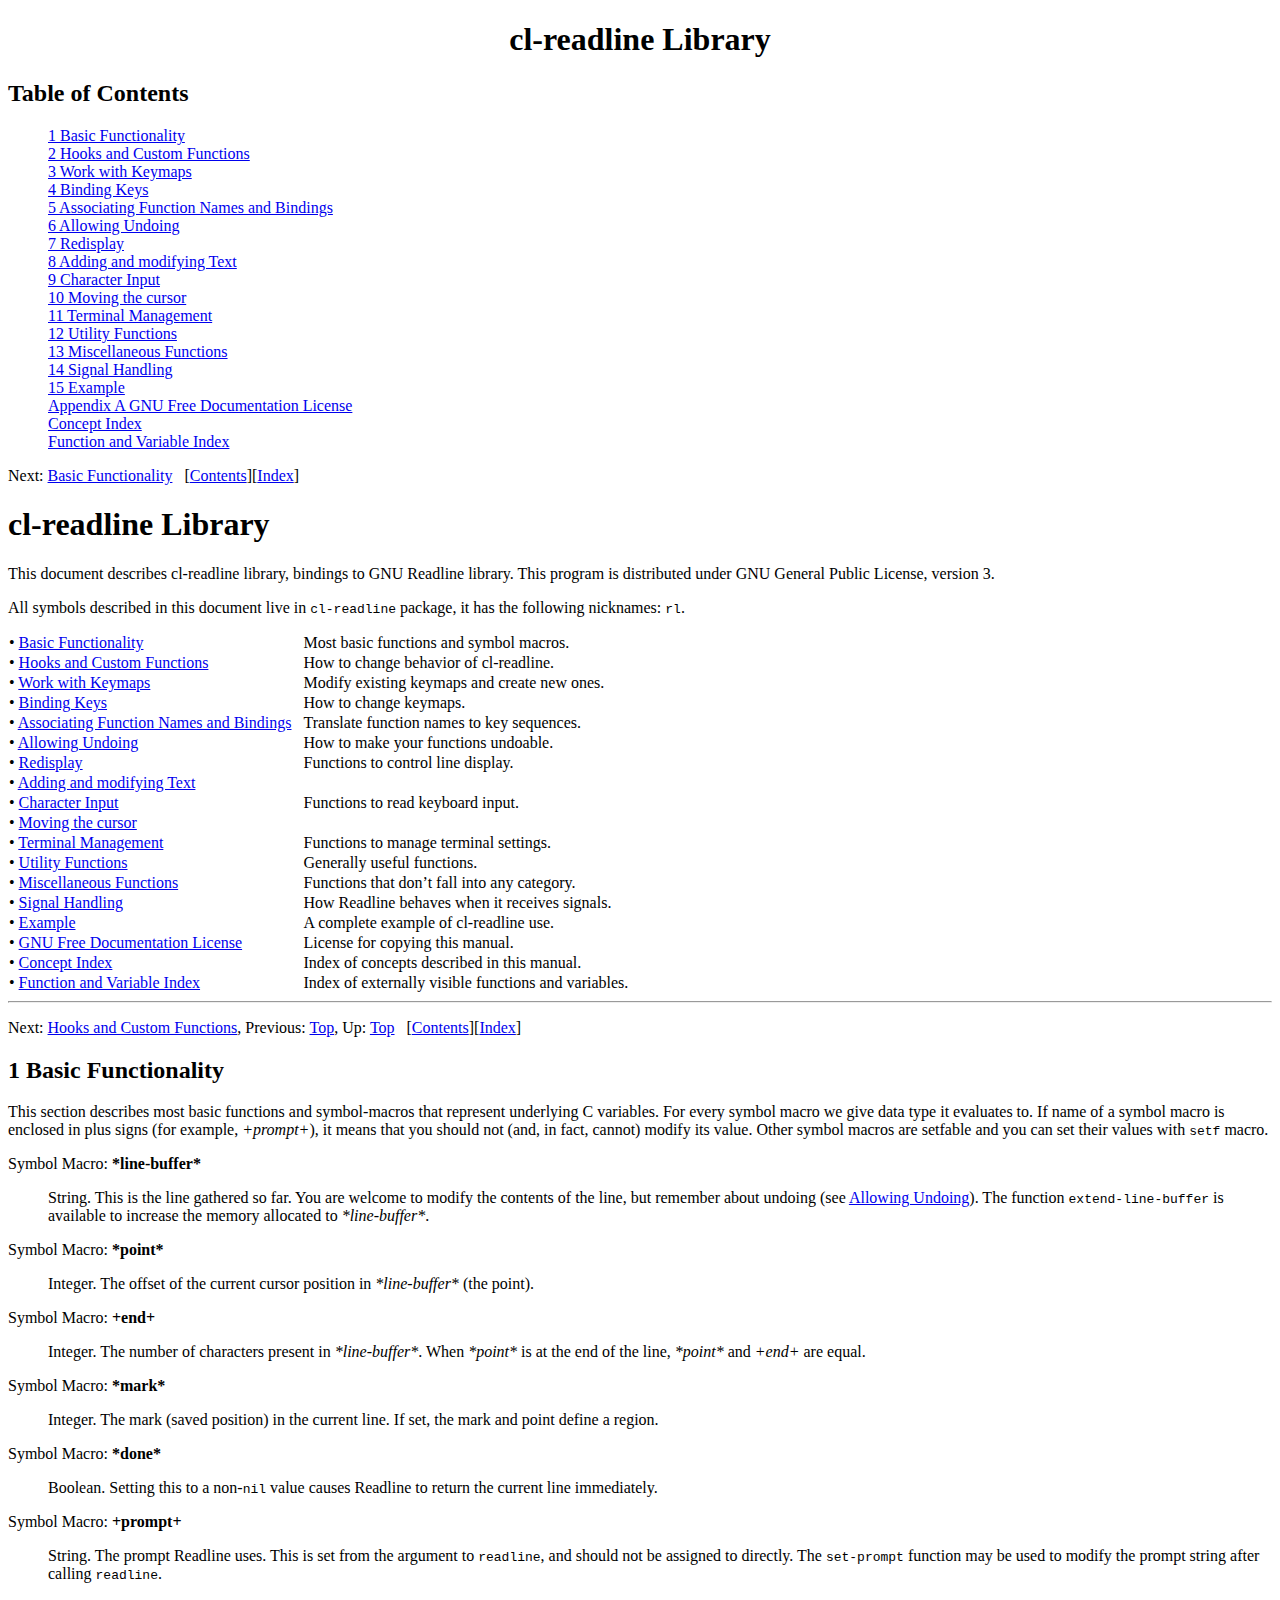
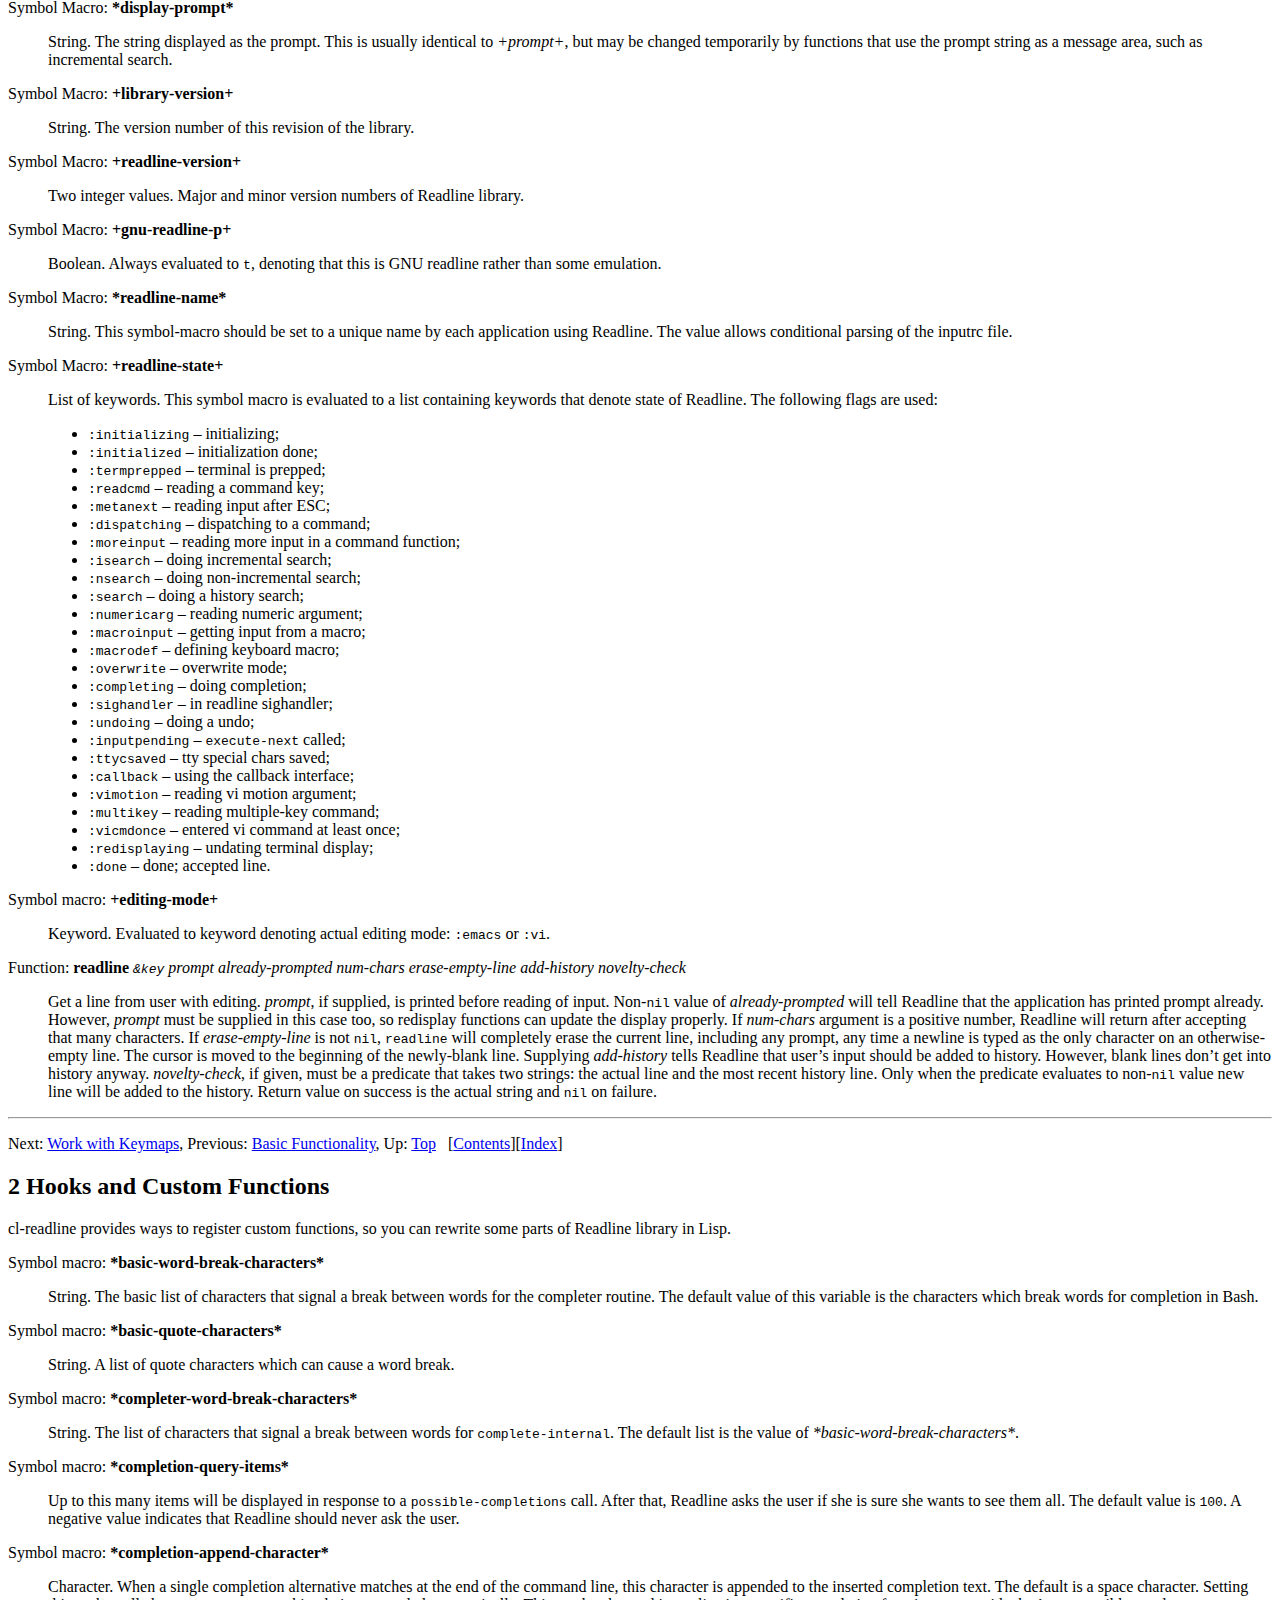
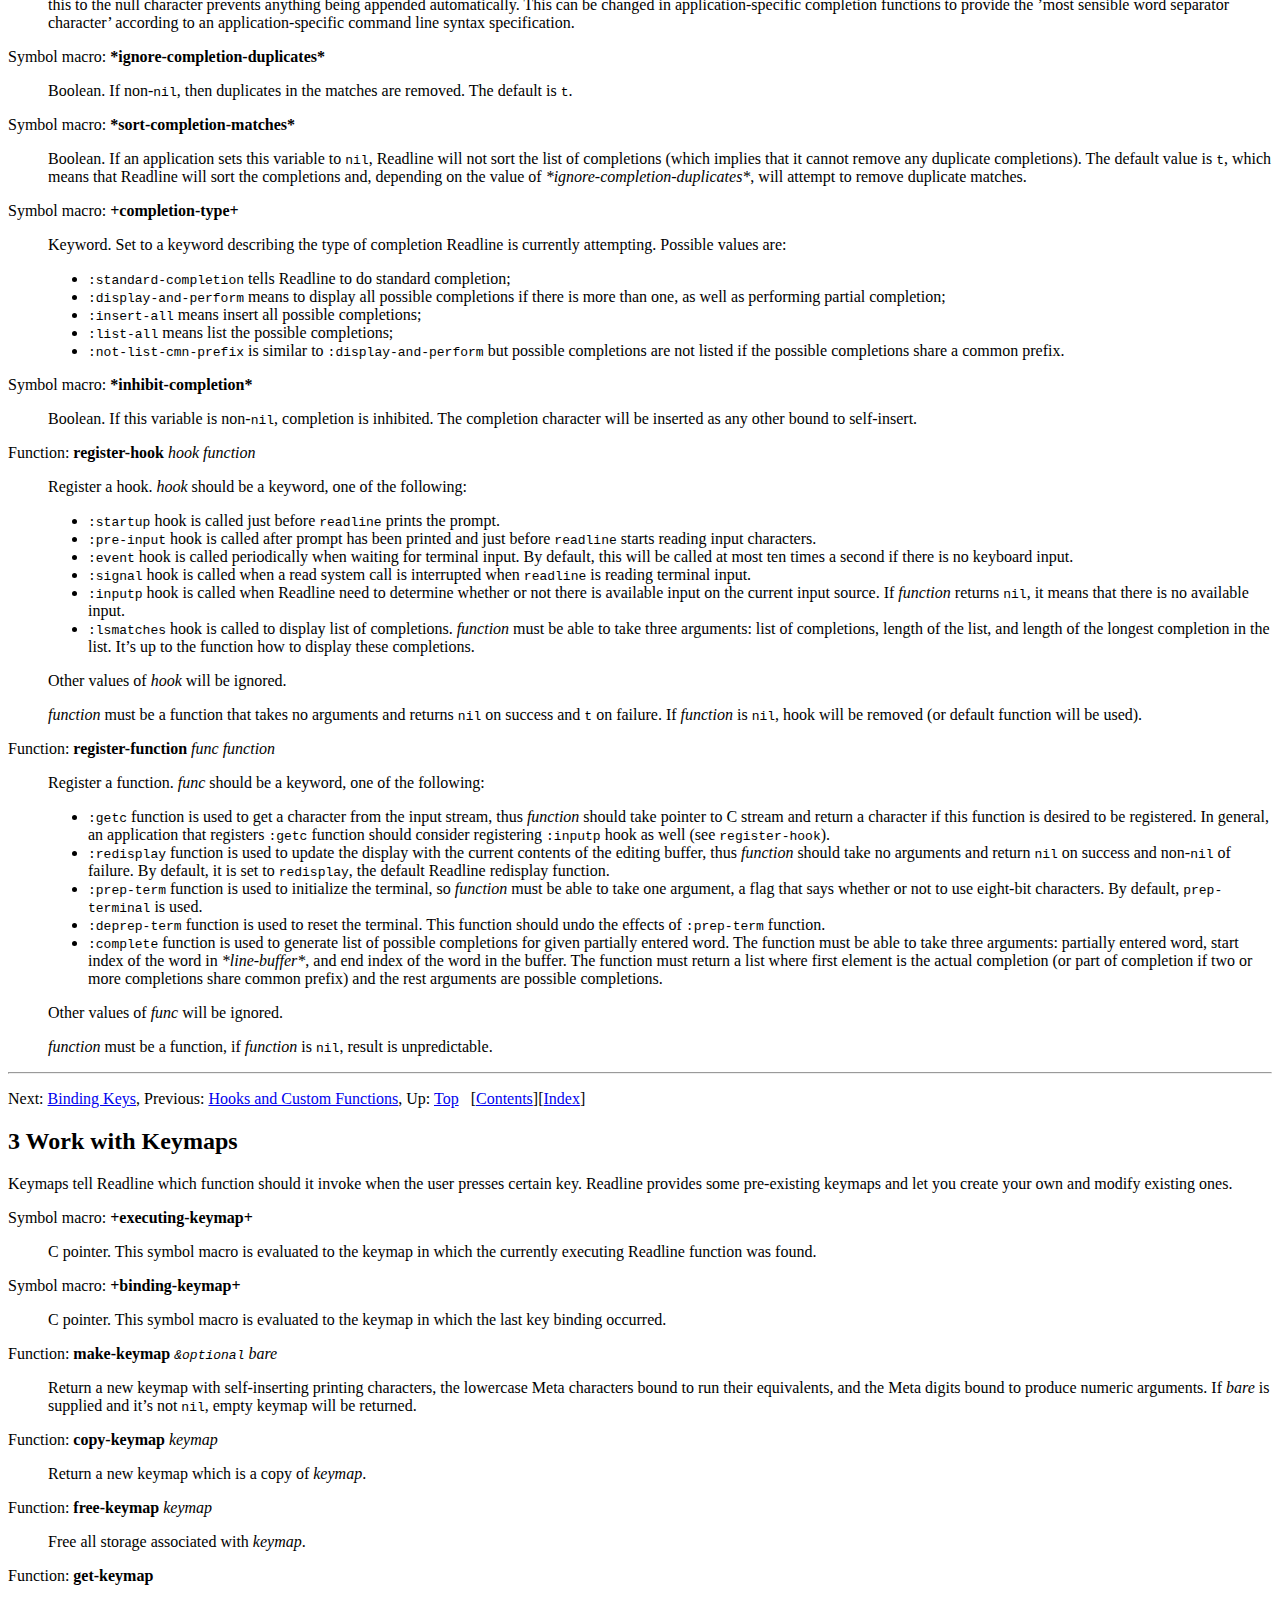
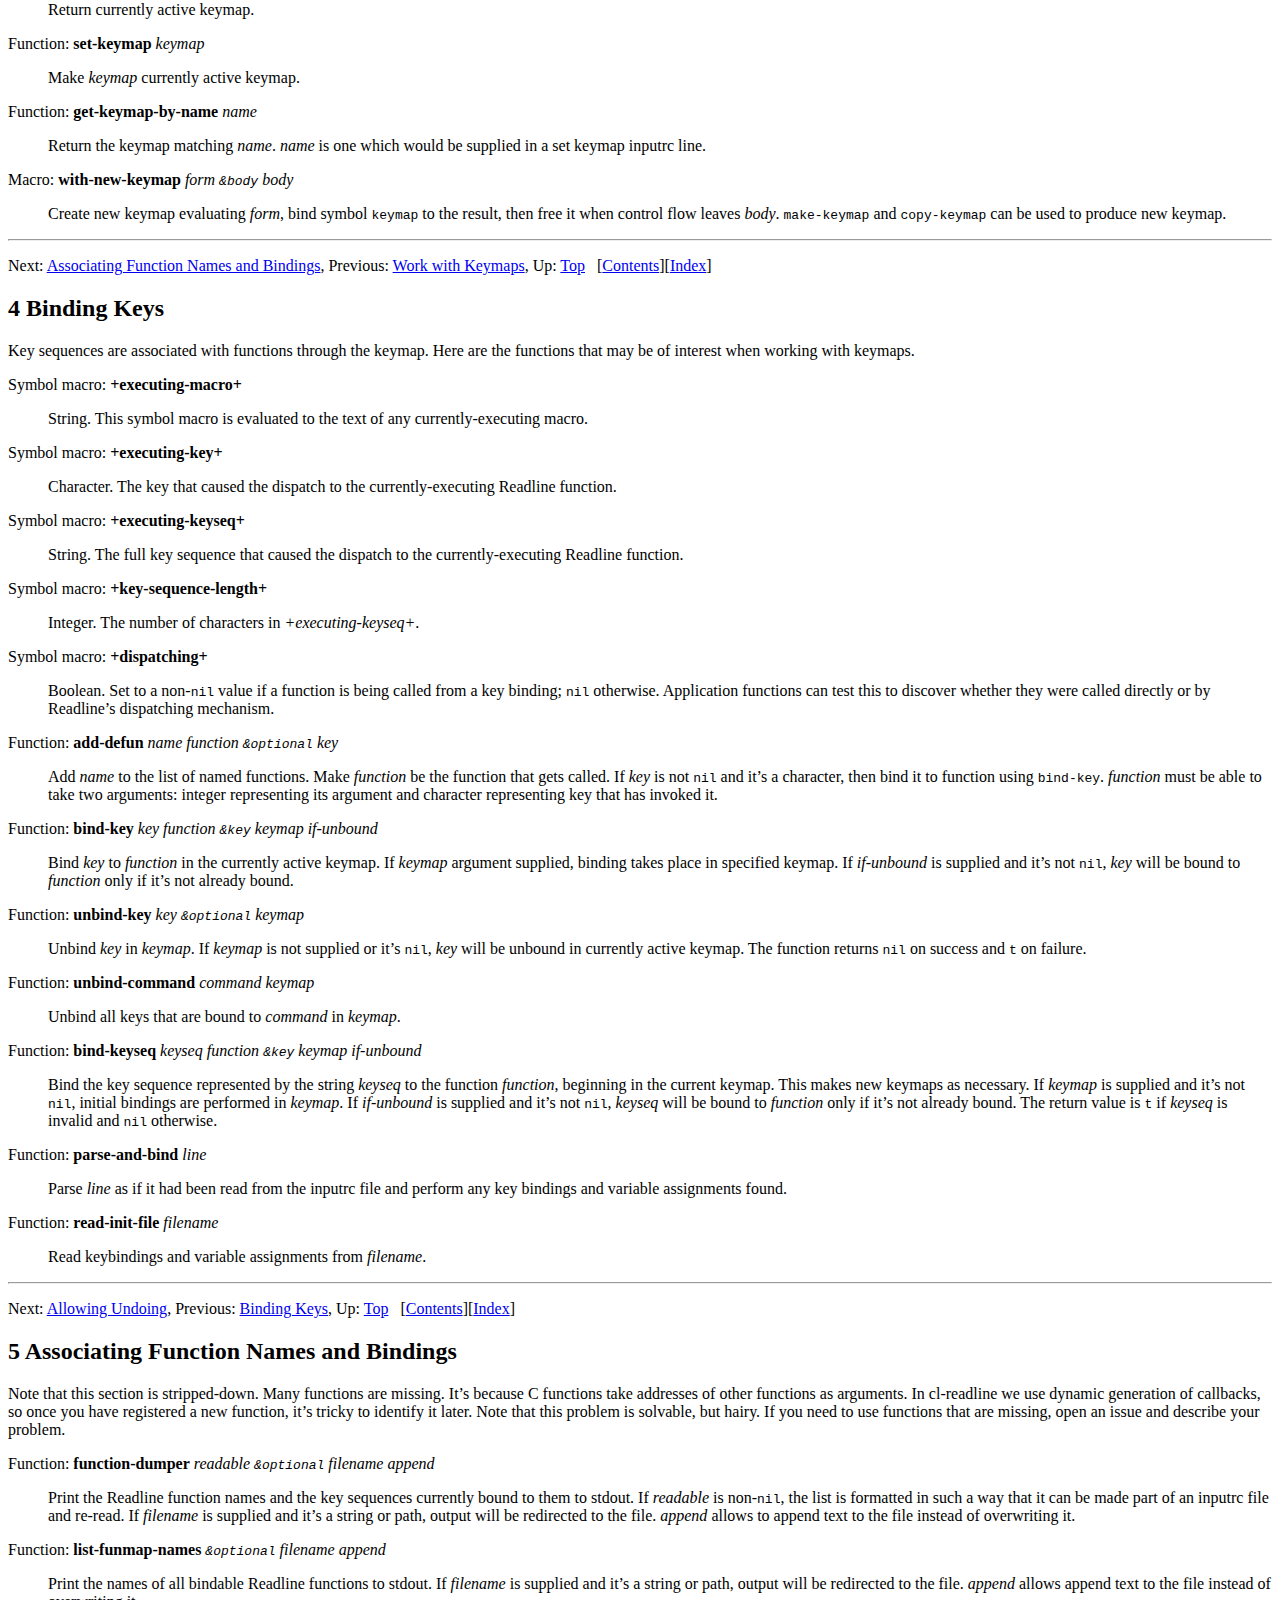
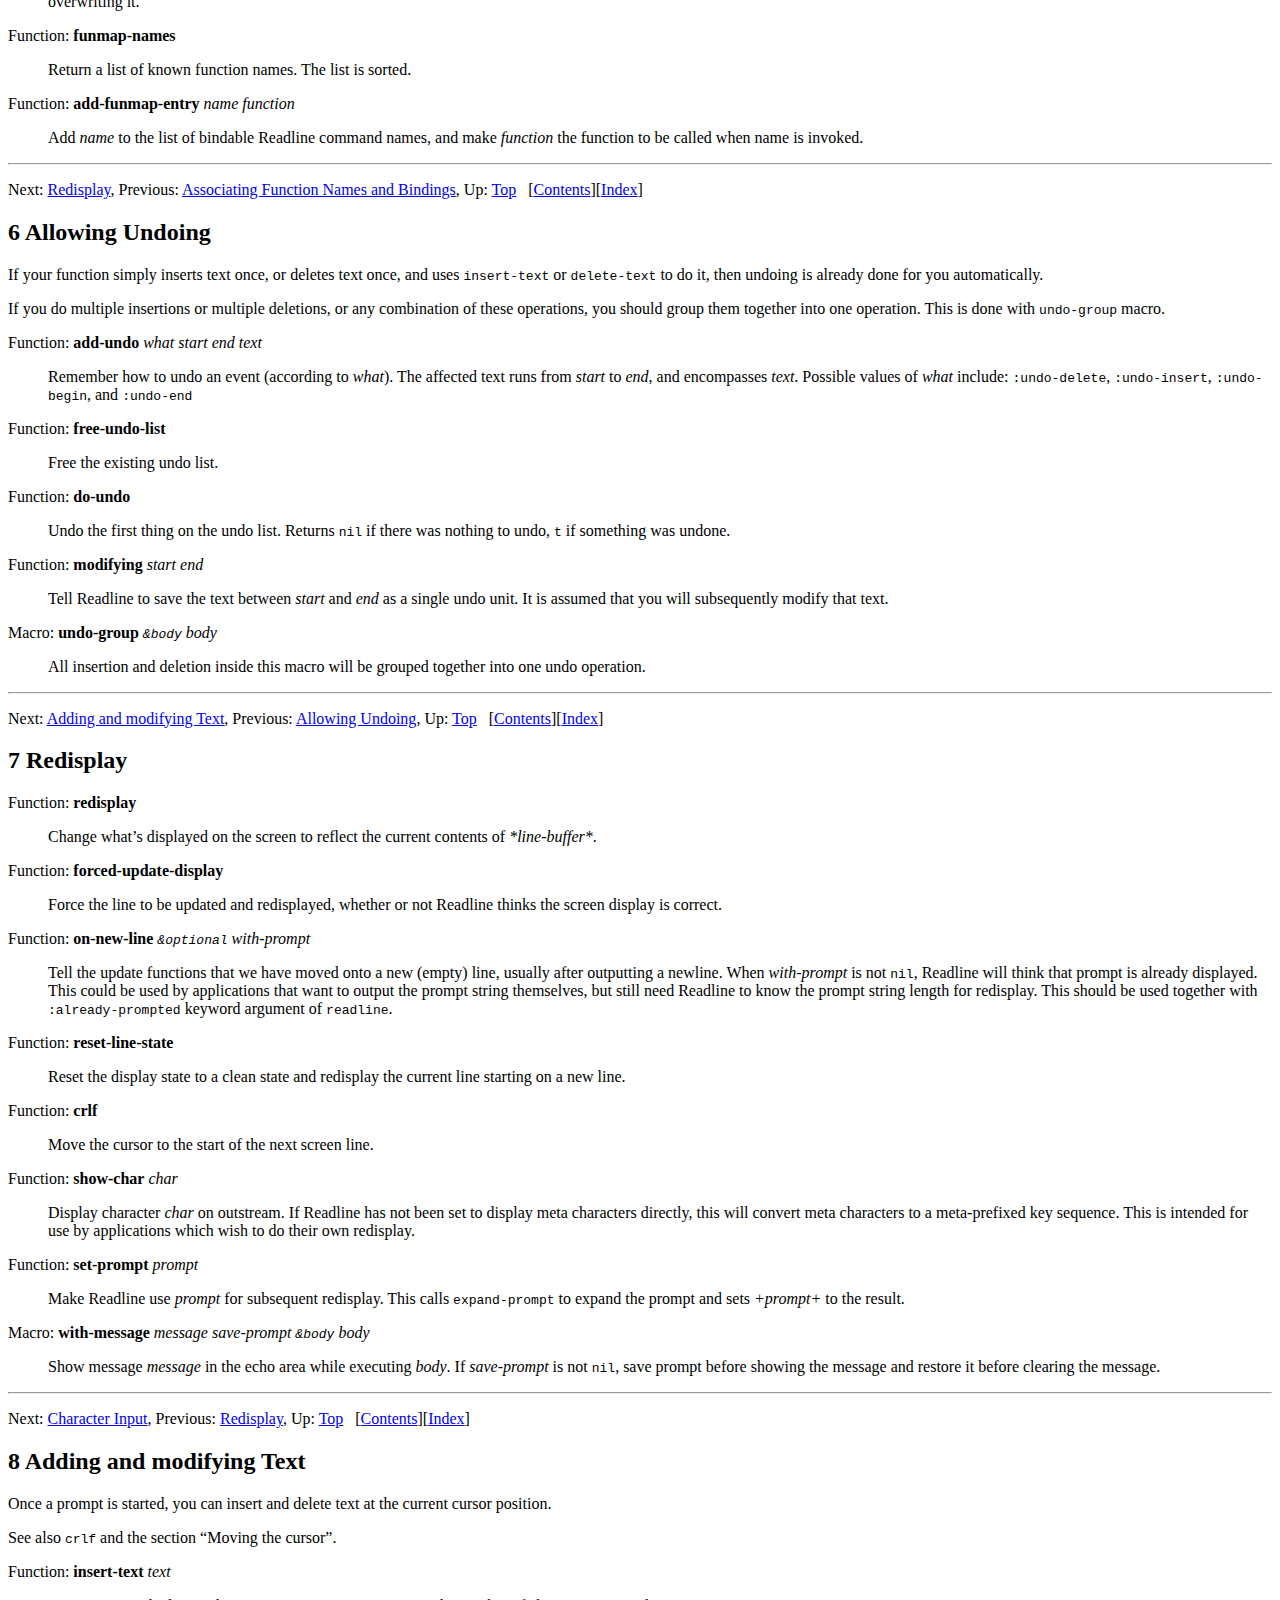
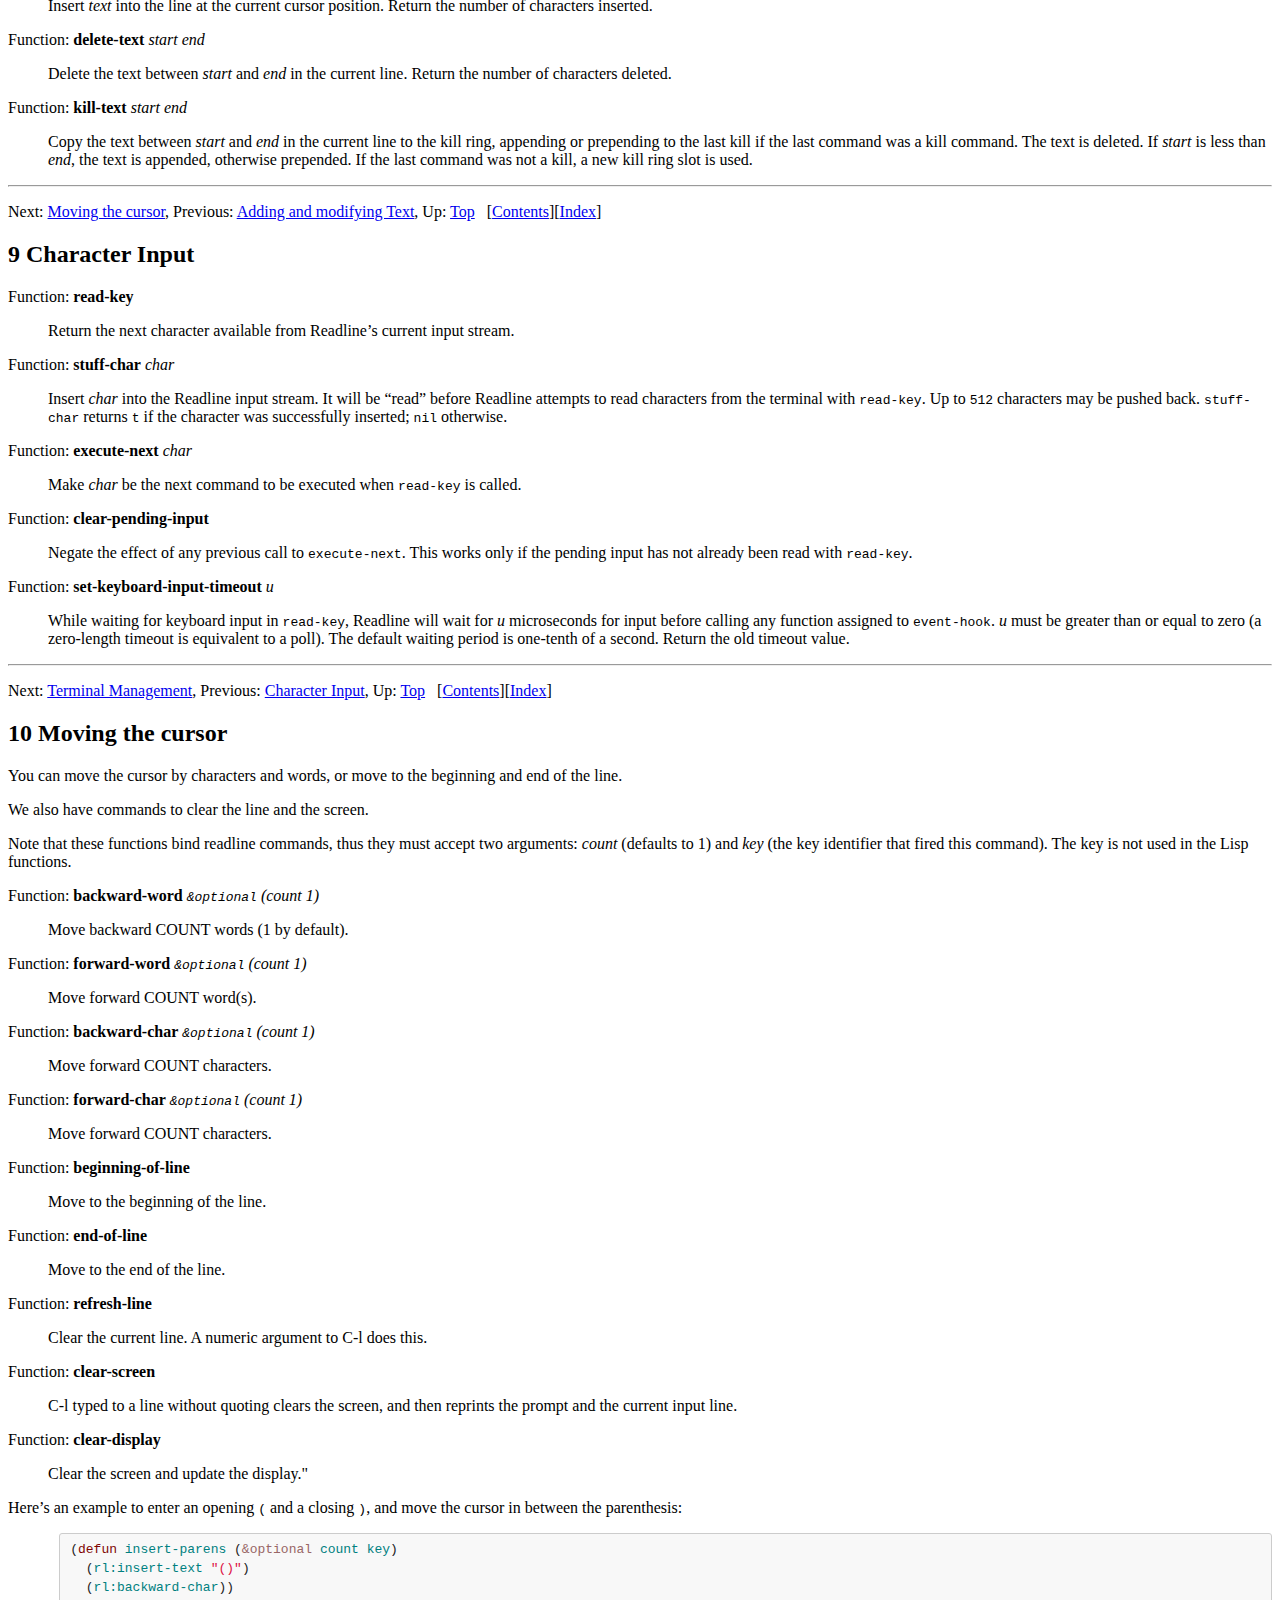
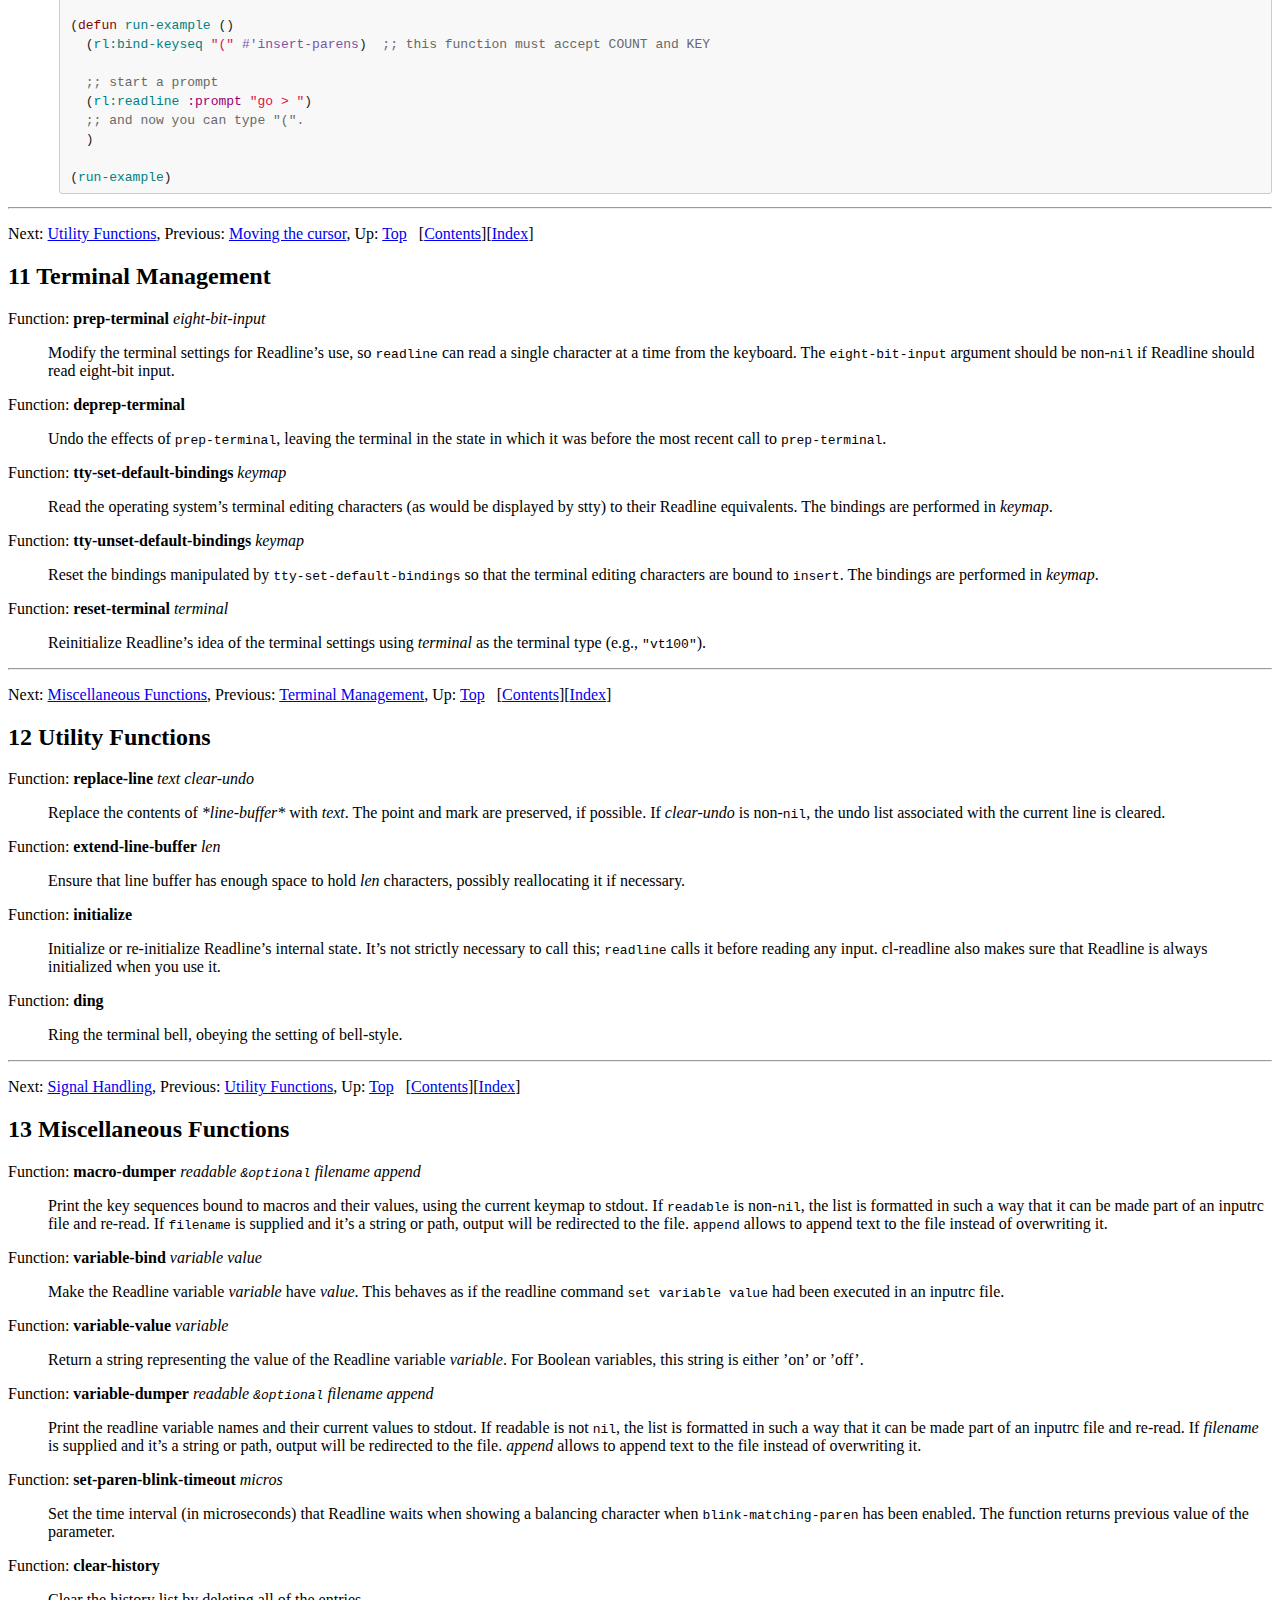
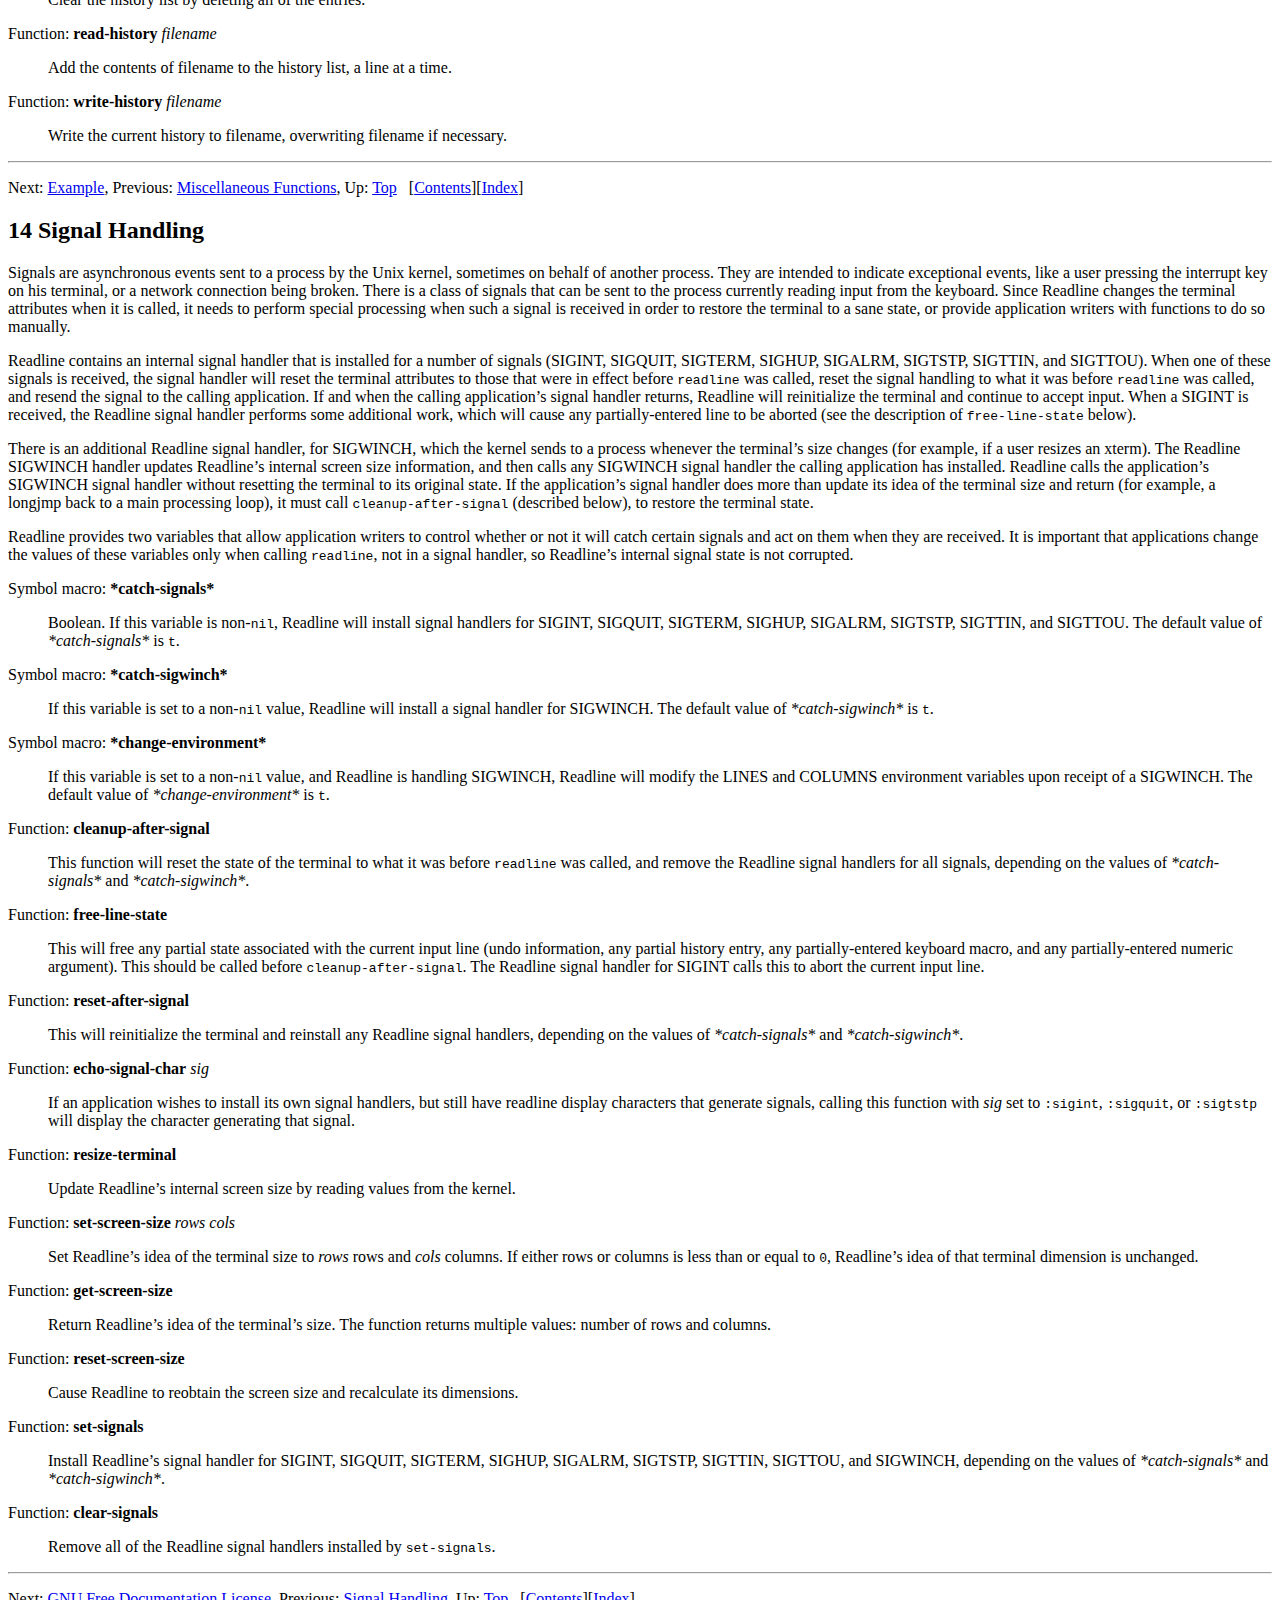
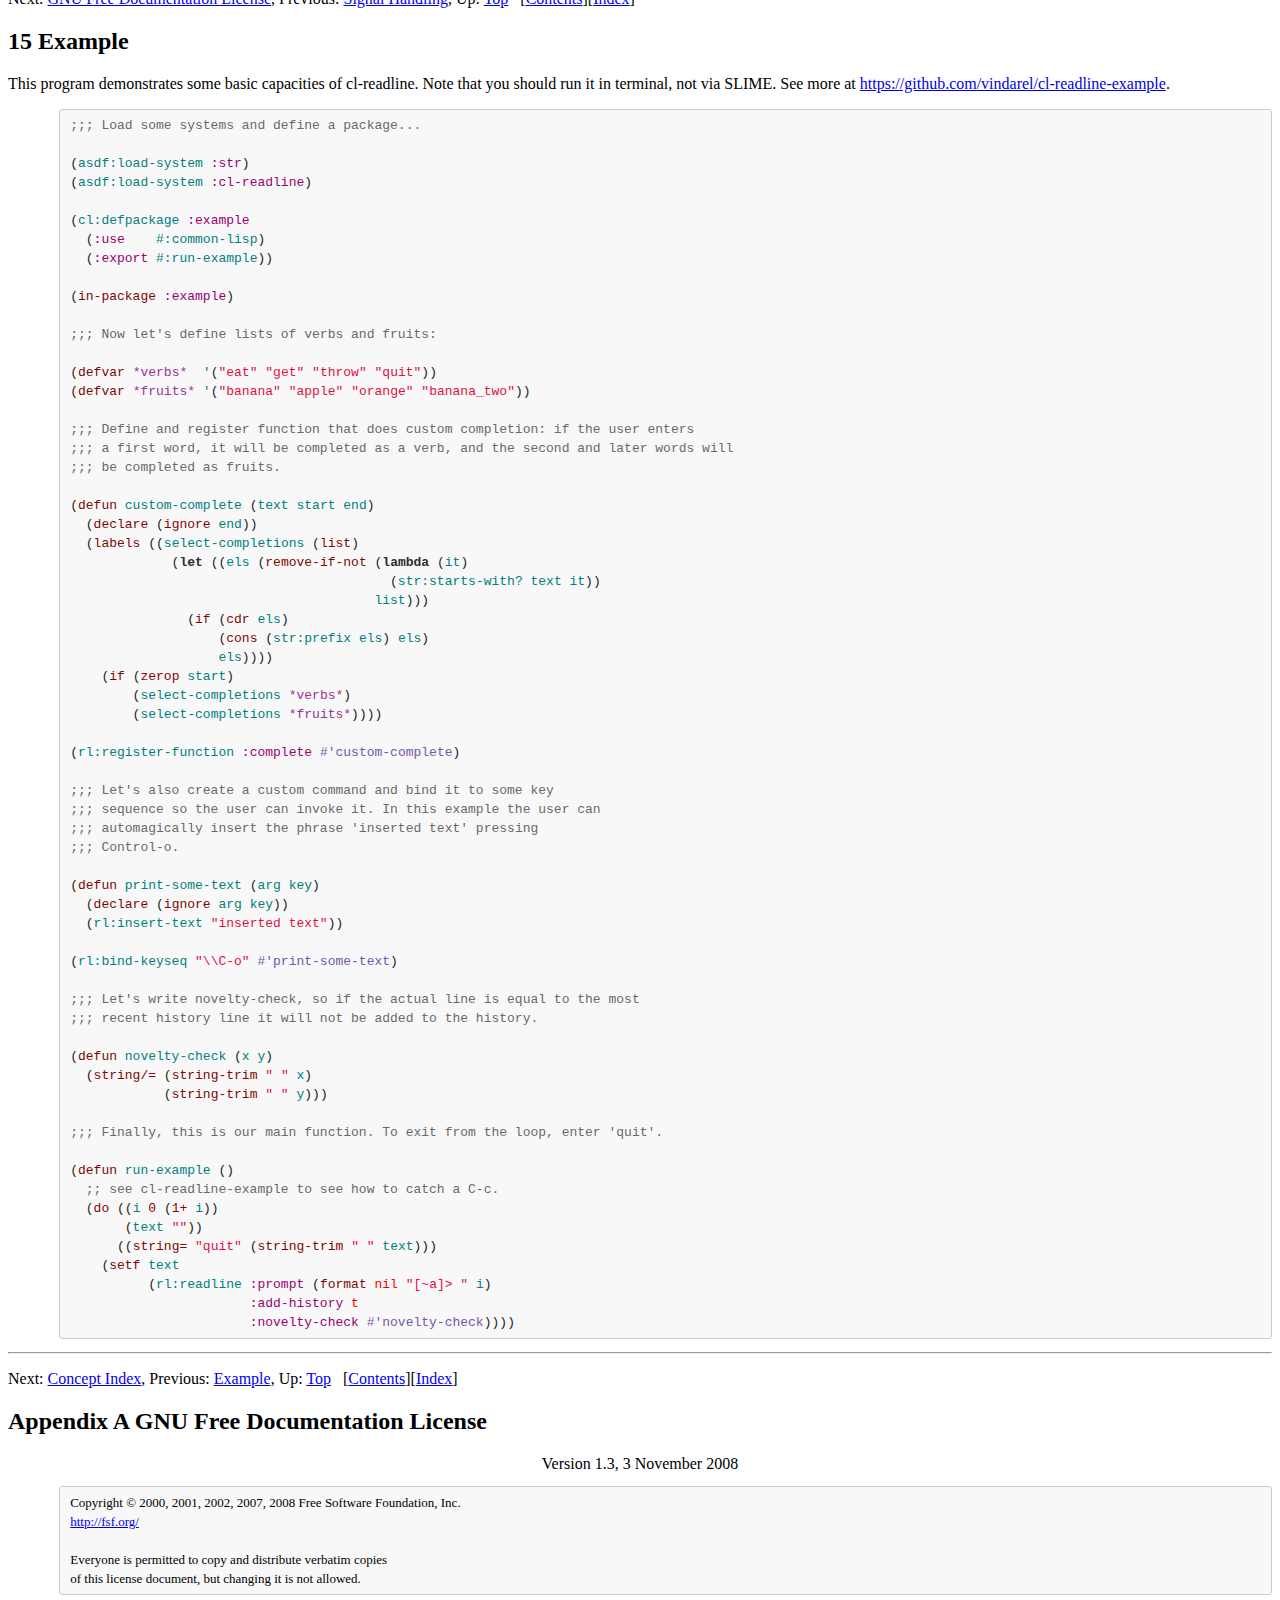
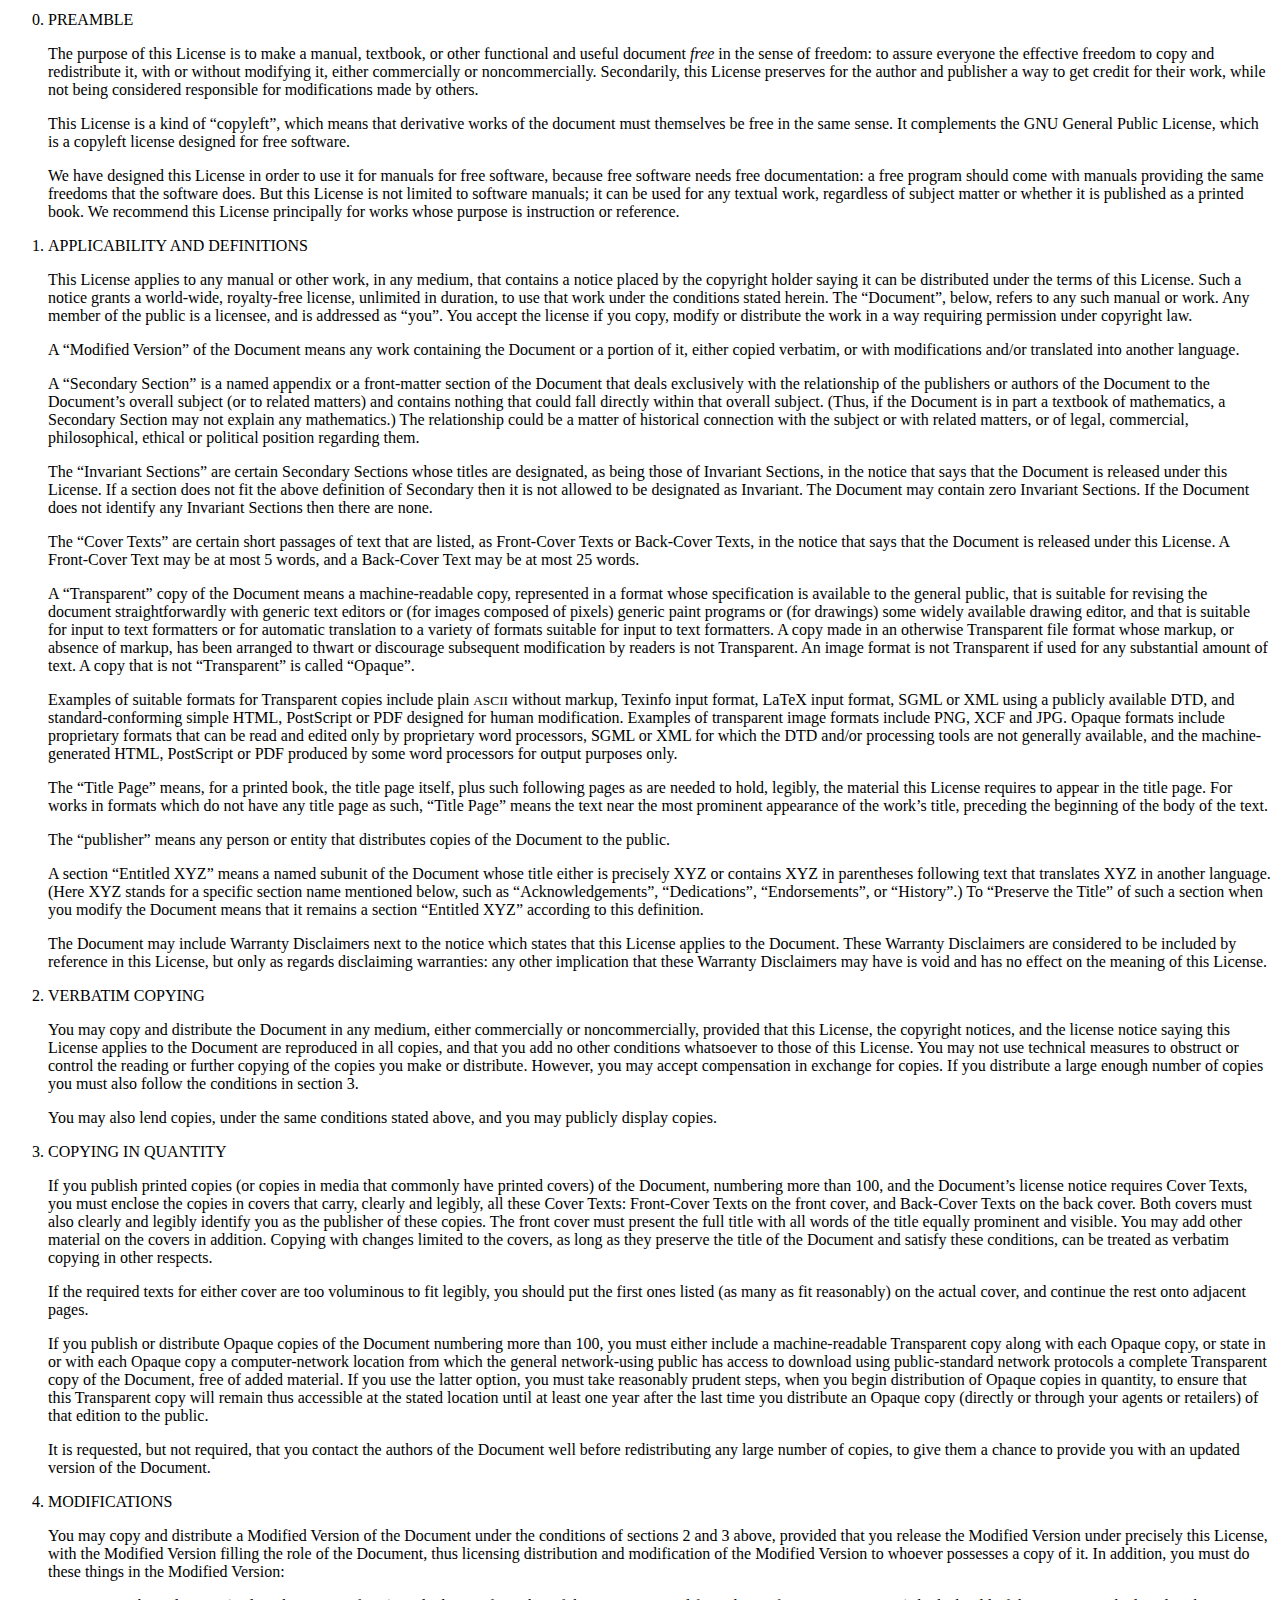
<file: index.html>
<!DOCTYPE html PUBLIC "-//W3C//DTD HTML 4.01 Transitional//EN" "http://www.w3.org/TR/html4/loose.dtd">
<html>
<!-- This manual describes the cl-readline Library (version
0.1.1, 18 June 2015), bindings to GNU Readline Library.

This documentation is derived from original GNU Readline documentation
by Brian Fox and Chet Ramey.

Copyright (C) 2015 Mark Karpov, Brian Fox, Chet Ramey

Permission is granted to copy, distribute and/or modify this document
under the terms of the GNU Free Documentation License, Version 1.3 or
any later version published by the Free Software Foundation; with no
Invariant Sections, no Front-Cover Texts, and no Back-Cover Texts.  A
copy of the license is included in the section entitled "GNU Free
Documentation License".
 -->
<!-- Created by GNU Texinfo 6.7, http://www.gnu.org/software/texinfo/ -->
<head> <script type="text/javascript" src="https://vindarel.github.io/cl-readline/doc/js/highlight-lisp.js"></script> <link rel="stylesheet" href="https://vindarel.github.io/cl-readline/doc/js/github.css">
<meta http-equiv="Content-Type" content="text/html; charset=utf-8">
<title>cl-readline Library</title>

<meta name="description" content="cl-readline Library">
<meta name="keywords" content="cl-readline Library">
<meta name="resource-type" content="document">
<meta name="distribution" content="global">
<meta name="Generator" content="makeinfo">
<link href="#Top" rel="start" title="Top">
<link href="#Concept-Index" rel="index" title="Concept Index">
<link href="#SEC_Contents" rel="contents" title="Table of Contents">
<style type="text/css">
<!--
a.summary-letter {text-decoration: none}
blockquote.indentedblock {margin-right: 0em}
div.display {margin-left: 3.2em}
div.example {margin-left: 3.2em}
div.lisp {margin-left: 3.2em}
kbd {font-style: oblique}
pre.display {font-family: inherit}
pre.format {font-family: inherit}
pre.menu-comment {font-family: serif}
pre.menu-preformatted {font-family: serif}
span.nolinebreak {white-space: nowrap}
span.roman {font-family: initial; font-weight: normal}
span.sansserif {font-family: sans-serif; font-weight: normal}
ul.no-bullet {list-style: none}
-->
</style>


</head>

<body lang="en">
<h1 class="settitle" align="center">cl-readline Library</h1>






<span id="SEC_Contents"></span>
<h2 class="contents-heading">Table of Contents</h2>

<div class="contents">

<ul class="no-bullet">
  <li><a id="toc-Basic-Functionality-1" href="#Basic-Functionality">1 Basic Functionality</a></li>
  <li><a id="toc-Hooks-and-Custom-Functions-1" href="#Hooks-and-Custom-Functions">2 Hooks and Custom Functions</a></li>
  <li><a id="toc-Work-with-Keymaps-1" href="#Work-with-Keymaps">3 Work with Keymaps</a></li>
  <li><a id="toc-Binding-Keys-1" href="#Binding-Keys">4 Binding Keys</a></li>
  <li><a id="toc-Associating-Function-Names-and-Bindings-1" href="#Associating-Function-Names-and-Bindings">5 Associating Function Names and Bindings</a></li>
  <li><a id="toc-Allowing-Undoing-1" href="#Allowing-Undoing">6 Allowing Undoing</a></li>
  <li><a id="toc-Redisplay-1" href="#Redisplay">7 Redisplay</a></li>
  <li><a id="toc-Adding-and-modifying-Text-1" href="#Adding-and-modifying-Text">8 Adding and modifying Text</a></li>
  <li><a id="toc-Character-Input-1" href="#Character-Input">9 Character Input</a></li>
  <li><a id="toc-Moving-the-cursor-1" href="#Moving-the-cursor">10 Moving the cursor</a></li>
  <li><a id="toc-Terminal-Management-1" href="#Terminal-Management">11 Terminal Management</a></li>
  <li><a id="toc-Utility-Functions-1" href="#Utility-Functions">12 Utility Functions</a></li>
  <li><a id="toc-Miscellaneous-Functions-1" href="#Miscellaneous-Functions">13 Miscellaneous Functions</a></li>
  <li><a id="toc-Signal-Handling-1" href="#Signal-Handling">14 Signal Handling</a></li>
  <li><a id="toc-Example-1" href="#Example">15 Example</a></li>
  <li><a id="toc-GNU-Free-Documentation-License-1" href="#GNU-Free-Documentation-License">Appendix A GNU Free Documentation License</a></li>
  <li><a id="toc-Concept-Index-1" href="#Concept-Index" rel="index">Concept Index</a></li>
  <li><a id="toc-Function-and-Variable-Index-1" href="#Function-and-Variable-Index" rel="index">Function and Variable Index</a></li>
</ul>
</div>


<span id="Top"></span><div class="header">
<p>
Next: <a href="#Basic-Functionality" accesskey="n" rel="next">Basic Functionality</a> &nbsp; [<a href="#SEC_Contents" title="Table of contents" rel="contents">Contents</a>][<a href="#Concept-Index" title="Index" rel="index">Index</a>]</p>
</div>
<span id="cl_002dreadline-Library"></span><h1 class="top">cl-readline Library</h1>

<p>This document describes cl-readline library, bindings to GNU Readline
library. This program is distributed under GNU General Public License,
version 3.
</p>
<p>All symbols described in this document live in <code>cl-readline</code>
package, it has the following nicknames: <code>rl</code>.
</p>
<table class="menu" border="0" cellspacing="0">
<tr><td align="left" valign="top">&bull; <a href="#Basic-Functionality" accesskey="1">Basic Functionality</a></td><td>&nbsp;&nbsp;</td><td align="left" valign="top">Most basic functions and symbol macros.
</td></tr>
<tr><td align="left" valign="top">&bull; <a href="#Hooks-and-Custom-Functions" accesskey="2">Hooks and Custom Functions</a></td><td>&nbsp;&nbsp;</td><td align="left" valign="top">How to change behavior of cl-readline.
</td></tr>
<tr><td align="left" valign="top">&bull; <a href="#Work-with-Keymaps" accesskey="3">Work with Keymaps</a></td><td>&nbsp;&nbsp;</td><td align="left" valign="top">Modify existing keymaps and create new ones.
</td></tr>
<tr><td align="left" valign="top">&bull; <a href="#Binding-Keys" accesskey="4">Binding Keys</a></td><td>&nbsp;&nbsp;</td><td align="left" valign="top">How to change keymaps.
</td></tr>
<tr><td align="left" valign="top">&bull; <a href="#Associating-Function-Names-and-Bindings" accesskey="5">Associating Function Names and Bindings</a></td><td>&nbsp;&nbsp;</td><td align="left" valign="top">Translate function names
to key sequences.
</td></tr>
<tr><td align="left" valign="top">&bull; <a href="#Allowing-Undoing" accesskey="6">Allowing Undoing</a></td><td>&nbsp;&nbsp;</td><td align="left" valign="top">How to make your functions undoable.
</td></tr>
<tr><td align="left" valign="top">&bull; <a href="#Redisplay" accesskey="7">Redisplay</a></td><td>&nbsp;&nbsp;</td><td align="left" valign="top">Functions to control line display.
</td></tr>
<tr><td align="left" valign="top">&bull; <a href="#Adding-and-modifying-Text" accesskey="8">Adding and modifying Text</a></td><td>&nbsp;&nbsp;</td><td align="left" valign="top">
</td></tr>
<tr><td align="left" valign="top">&bull; <a href="#Character-Input" accesskey="9">Character Input</a></td><td>&nbsp;&nbsp;</td><td align="left" valign="top">Functions to read keyboard input.
</td></tr>
<tr><td align="left" valign="top">&bull; <a href="#Moving-the-cursor">Moving the cursor</a></td><td>&nbsp;&nbsp;</td><td align="left" valign="top">
</td></tr>
<tr><td align="left" valign="top">&bull; <a href="#Terminal-Management">Terminal Management</a></td><td>&nbsp;&nbsp;</td><td align="left" valign="top">Functions to manage terminal settings.
</td></tr>
<tr><td align="left" valign="top">&bull; <a href="#Utility-Functions">Utility Functions</a></td><td>&nbsp;&nbsp;</td><td align="left" valign="top">Generally useful functions.
</td></tr>
<tr><td align="left" valign="top">&bull; <a href="#Miscellaneous-Functions">Miscellaneous Functions</a></td><td>&nbsp;&nbsp;</td><td align="left" valign="top">Functions that don&rsquo;t fall into any
category.
</td></tr>
<tr><td align="left" valign="top">&bull; <a href="#Signal-Handling">Signal Handling</a></td><td>&nbsp;&nbsp;</td><td align="left" valign="top">How Readline behaves when it receives signals.
</td></tr>
<tr><td align="left" valign="top">&bull; <a href="#Example">Example</a></td><td>&nbsp;&nbsp;</td><td align="left" valign="top">A complete example of cl-readline use.
</td></tr>
<tr><td align="left" valign="top">&bull; <a href="#GNU-Free-Documentation-License">GNU Free Documentation License</a></td><td>&nbsp;&nbsp;</td><td align="left" valign="top">License for copying this manual.
</td></tr>
<tr><td align="left" valign="top">&bull; <a href="#Concept-Index" rel="index">Concept Index</a></td><td>&nbsp;&nbsp;</td><td align="left" valign="top">Index of concepts described in this manual.
</td></tr>
<tr><td align="left" valign="top">&bull; <a href="#Function-and-Variable-Index" rel="index">Function and Variable Index</a></td><td>&nbsp;&nbsp;</td><td align="left" valign="top">Index of externally visible functions
and variables.
</td></tr>
</table>

<hr>
<span id="Basic-Functionality"></span><div class="header">
<p>
Next: <a href="#Hooks-and-Custom-Functions" accesskey="n" rel="next">Hooks and Custom Functions</a>, Previous: <a href="#Top" accesskey="p" rel="prev">Top</a>, Up: <a href="#Top" accesskey="u" rel="up">Top</a> &nbsp; [<a href="#SEC_Contents" title="Table of contents" rel="contents">Contents</a>][<a href="#Concept-Index" title="Index" rel="index">Index</a>]</p>
</div>
<span id="Basic-Functionality-1"></span><h2 class="chapter">1 Basic Functionality</h2>

<p>This section describes most basic functions and symbol-macros that
represent underlying C variables. For every symbol macro we give data
type it evaluates to. If name of a symbol macro is enclosed in plus
signs (for example, <var>+prompt+</var>), it means that you should not
(and, in fact, cannot) modify its value. Other symbol macros are
setfable and you can set their values with <code>setf</code> macro.
</p>
<dl>
<dt id="index-_002aline_002dbuffer_002a">Symbol Macro: <strong>*line-buffer*</strong></dt>
<dd><p>String. This is the line gathered so far. You are welcome to modify
the contents of the line, but remember about undoing (see <a href="#Allowing-Undoing">Allowing Undoing</a>). The function <code>extend-line-buffer</code> is available to
increase the memory allocated to <var>*line-buffer*</var>.
</p></dd></dl>

<dl>
<dt id="index-_002apoint_002a">Symbol Macro: <strong>*point*</strong></dt>
<dd><p>Integer. The offset of the current cursor position in
<var>*line-buffer*</var> (the point).
</p></dd></dl>

<dl>
<dt id="index-_002bend_002b">Symbol Macro: <strong>+end+</strong></dt>
<dd><p>Integer. The number of characters present in <var>*line-buffer*</var>. When
<var>*point*</var> is at the end of the line, <var>*point*</var> and <var>+end+</var>
are equal.
</p></dd></dl>

<dl>
<dt id="index-_002amark_002a">Symbol Macro: <strong>*mark*</strong></dt>
<dd><p>Integer. The mark (saved position) in the current line. If set, the
mark and point define a region.
</p></dd></dl>

<dl>
<dt id="index-_002adone_002a">Symbol Macro: <strong>*done*</strong></dt>
<dd><p>Boolean. Setting this to a non-<code>nil</code> value causes Readline to
return the current line immediately.
</p></dd></dl>

<dl>
<dt id="index-_002bprompt_002b">Symbol Macro: <strong>+prompt+</strong></dt>
<dd><p>String. The prompt Readline uses. This is set from the argument to
<code>readline</code>, and should not be assigned to directly. The
<code>set-prompt</code> function may be used to modify the prompt string
after calling <code>readline</code>.
</p></dd></dl>

<dl>
<dt id="index-_002adisplay_002dprompt_002a">Symbol Macro: <strong>*display-prompt*</strong></dt>
<dd><p>String. The string displayed as the prompt. This is usually identical
to <var>+prompt+</var>, but may be changed temporarily by functions that
use the prompt string as a message area, such as incremental search.
</p></dd></dl>

<dl>
<dt id="index-_002blibrary_002dversion_002b">Symbol Macro: <strong>+library-version+</strong></dt>
<dd><p>String. The version number of this revision of the library.
</p></dd></dl>

<dl>
<dt id="index-_002breadline_002dversion_002b">Symbol Macro: <strong>+readline-version+</strong></dt>
<dd><p>Two integer values. Major and minor version numbers of Readline
library.
</p></dd></dl>

<dl>
<dt id="index-_002bgnu_002dreadline_002dp_002b">Symbol Macro: <strong>+gnu-readline-p+</strong></dt>
<dd><p>Boolean. Always evaluated to <code>t</code>, denoting that this is GNU
readline rather than some emulation.
</p></dd></dl>

<dl>
<dt id="index-_002areadline_002dname_002a">Symbol Macro: <strong>*readline-name*</strong></dt>
<dd><p>String. This symbol-macro should be set to a unique name by each
application using Readline. The value allows conditional parsing of
the inputrc file.
</p></dd></dl>

<span id="index-readline-state"></span>

<dl>
<dt id="index-_002breadline_002dstate_002b">Symbol Macro: <strong>+readline-state+</strong></dt>
<dd><p>List of keywords. This symbol macro is evaluated to a list containing
keywords that denote state of Readline. The following flags are used:
</p><ul>
<li> <code>:initializing</code> &ndash; initializing;
</li><li> <code>:initialized</code> &ndash; initialization done;
</li><li> <code>:termprepped</code> &ndash; terminal is prepped;
</li><li> <code>:readcmd</code> &ndash; reading a command key;
</li><li> <code>:metanext</code> &ndash; reading input after ESC;
</li><li> <code>:dispatching</code> &ndash; dispatching to a command;
</li><li> <code>:moreinput</code> &ndash; reading more input in a command function;
</li><li> <code>:isearch</code> &ndash; doing incremental search;
</li><li> <code>:nsearch</code> &ndash; doing non-incremental search;
</li><li> <code>:search</code> &ndash; doing a history search;
</li><li> <code>:numericarg</code> &ndash; reading numeric argument;
</li><li> <code>:macroinput</code> &ndash; getting input from a macro;
</li><li> <code>:macrodef</code> &ndash; defining keyboard macro;
</li><li> <code>:overwrite</code> &ndash; overwrite mode;
</li><li> <code>:completing</code> &ndash; doing completion;
</li><li> <code>:sighandler</code> &ndash; in readline sighandler;
</li><li> <code>:undoing</code> &ndash; doing a undo;
</li><li> <code>:inputpending</code> &ndash; <code>execute-next</code> called;
</li><li> <code>:ttycsaved</code> &ndash; tty special chars saved;
</li><li> <code>:callback</code> &ndash; using the callback interface;
</li><li> <code>:vimotion</code> &ndash; reading vi motion argument;
</li><li> <code>:multikey</code> &ndash; reading multiple-key command;
</li><li> <code>:vicmdonce</code> &ndash; entered vi command at least once;
</li><li> <code>:redisplaying</code> &ndash; undating terminal display;
</li><li> <code>:done</code> &ndash; done; accepted line.
</li></ul>
</dd></dl>

<dl>
<dt id="index-_002bediting_002dmode_002b">Symbol macro: <strong>+editing-mode+</strong></dt>
<dd><p>Keyword. Evaluated to keyword denoting actual editing mode:
<code>:emacs</code> or <code>:vi</code>.
</p></dd></dl>

<span id="index-readline_002c-function"></span>

<dl>
<dt id="index-readline">Function: <strong>readline</strong> <em><code>&amp;key</code> prompt already-prompted num-chars erase-empty-line add-history novelty-check</em></dt>
<dd><p>Get a line from user with editing. <var>prompt</var>, if supplied, is printed
before reading of input. Non-<code>nil</code> value of <var>already-prompted</var>
will tell Readline that the application has printed prompt
already. However, <var>prompt</var> must be supplied in this case too, so
redisplay functions can update the display properly. If <var>num-chars</var>
argument is a positive number, Readline will return after accepting that
many characters. If <var>erase-empty-line</var> is not <code>nil</code>,
<code>readline</code> will completely erase the current line, including any
prompt, any time a newline is typed as the only character on an
otherwise-empty line. The cursor is moved to the beginning of the
newly-blank line. Supplying <var>add-history</var> tells Readline that user&rsquo;s
input should be added to history. However, blank lines don&rsquo;t get into
history anyway. <var>novelty-check</var>, if given, must be a predicate that
takes two strings: the actual line and the most recent history
line. Only when the predicate evaluates to non-<code>nil</code> value new line
will be added to the history. Return value on success is the actual
string and <code>nil</code> on failure.
</p></dd></dl>

<hr>
<span id="Hooks-and-Custom-Functions"></span><div class="header">
<p>
Next: <a href="#Work-with-Keymaps" accesskey="n" rel="next">Work with Keymaps</a>, Previous: <a href="#Basic-Functionality" accesskey="p" rel="prev">Basic Functionality</a>, Up: <a href="#Top" accesskey="u" rel="up">Top</a> &nbsp; [<a href="#SEC_Contents" title="Table of contents" rel="contents">Contents</a>][<a href="#Concept-Index" title="Index" rel="index">Index</a>]</p>
</div>
<span id="Hooks-and-Custom-Functions-1"></span><h2 class="chapter">2 Hooks and Custom Functions</h2>

<p>cl-readline provides ways to register custom functions, so you can
rewrite some parts of Readline library in Lisp.
</p>
<dl>
<dt id="index-_002abasic_002dword_002dbreak_002dcharacters_002a">Symbol macro: <strong>*basic-word-break-characters*</strong></dt>
<dd><p>String. The basic list of characters that signal a break between words
for the completer routine. The default value of this variable is the
characters which break words for completion in Bash.
</p></dd></dl>

<dl>
<dt id="index-_002abasic_002dquote_002dcharacters_002a">Symbol macro: <strong>*basic-quote-characters*</strong></dt>
<dd><p>String. A list of quote characters which can cause a word break.
</p></dd></dl>

<dl>
<dt id="index-_002acompleter_002dword_002dbreak_002dcharacters_002a">Symbol macro: <strong>*completer-word-break-characters*</strong></dt>
<dd><p>String. The list of characters that signal a break between words for
<code>complete-internal</code>. The default list is the value of
<var>*basic-word-break-characters*</var>.
</p></dd></dl>

<dl>
<dt id="index-_002acompletion_002dquery_002ditems_002a">Symbol macro: <strong>*completion-query-items*</strong></dt>
<dd><p>Up to this many items will be displayed in response to a
<code>possible-completions</code> call. After that, Readline asks the user
if she is sure she wants to see them all. The default value is
<code>100</code>. A negative value indicates that Readline should never ask
the user.
</p></dd></dl>

<dl>
<dt id="index-_002acompletion_002dappend_002dcharacter_002a">Symbol macro: <strong>*completion-append-character*</strong></dt>
<dd><p>Character. When a single completion alternative matches at the end of
the command line, this character is appended to the inserted
completion text. The default is a space character. Setting this to the
null character prevents anything being appended automatically. This
can be changed in application-specific completion functions to provide
the &rsquo;most sensible word separator character&rsquo; according to an
application-specific command line syntax specification.
</p></dd></dl>

<dl>
<dt id="index-_002aignore_002dcompletion_002dduplicates_002a">Symbol macro: <strong>*ignore-completion-duplicates*</strong></dt>
<dd><p>Boolean. If non-<code>nil</code>, then duplicates in the matches are
removed. The default is <code>t</code>.
</p></dd></dl>

<dl>
<dt id="index-_002asort_002dcompletion_002dmatches_002a">Symbol macro: <strong>*sort-completion-matches*</strong></dt>
<dd><p>Boolean. If an application sets this variable to <code>nil</code>, Readline
will not sort the list of completions (which implies that it cannot
remove any duplicate completions). The default value is <code>t</code>,
which means that Readline will sort the completions and, depending on
the value of <var>*ignore-completion-duplicates*</var>, will attempt to
remove duplicate matches.
</p></dd></dl>

<span id="index-completion-types"></span>

<dl>
<dt id="index-_002bcompletion_002dtype_002b">Symbol macro: <strong>+completion-type+</strong></dt>
<dd><p>Keyword. Set to a keyword describing the type of completion Readline
is currently attempting. Possible values are:
</p><ul>
<li> <code>:standard-completion</code> tells Readline to do standard completion;
</li><li> <code>:display-and-perform</code> means to display all possible completions
if there is more than one, as well as performing partial completion;
</li><li> <code>:insert-all</code> means insert all possible completions;
</li><li> <code>:list-all</code> means list the possible completions;
</li><li> <code>:not-list-cmn-prefix</code> is similar to <code>:display-and-perform</code>
but possible completions are not listed if the possible completions
share a common prefix.
</li></ul>
</dd></dl>

<dl>
<dt id="index-_002ainhibit_002dcompletion_002a">Symbol macro: <strong>*inhibit-completion*</strong></dt>
<dd><p>Boolean. If this variable is non-<code>nil</code>, completion is
inhibited. The completion character will be inserted as any other
bound to self-insert.
</p></dd></dl>

<span id="index-hooks"></span>

<dl>
<dt id="index-register_002dhook">Function: <strong>register-hook</strong> <em>hook function</em></dt>
<dd><p>Register a hook. <var>hook</var> should be a keyword, one of the following:
</p><ul>
<li> <code>:startup</code> hook is called just before <code>readline</code> prints the
prompt.
</li><li> <code>:pre-input</code> hook is called after prompt has been printed and
just before <code>readline</code> starts reading input characters.
</li><li> <code>:event</code> hook is called periodically when waiting for terminal
input. By default, this will be called at most ten times a second if
there is no keyboard input.
</li><li> <code>:signal</code> hook is called when a read system call is interrupted
when <code>readline</code> is reading terminal input.
</li><li> <code>:inputp</code> hook is called when Readline need to determine whether
or not there is available input on the current input source. If
<var>function</var> returns <code>nil</code>, it means that there is no available
input.
</li><li> <code>:lsmatches</code> hook is called to display list of
completions. <var>function</var> must be able to take three arguments: list
of completions, length of the list, and length of the longest
completion in the list. It&rsquo;s up to the function how to display these
completions.
</li></ul>
<p>Other values of <var>hook</var> will be ignored.
</p>
<p><var>function</var> must be a function that takes no arguments and returns
<code>nil</code> on success and <code>t</code> on failure. If <var>function</var> is
<code>nil</code>, hook will be removed (or default function will be used).
</p></dd></dl>

<span id="index-custom-functions"></span>

<dl>
<dt id="index-register_002dfunction">Function: <strong>register-function</strong> <em>func function</em></dt>
<dd><p>Register a function. <var>func</var> should be a keyword, one of the
following:
</p><ul>
<li> <code>:getc</code> function is used to get a character from the input
stream, thus <var>function</var> should take pointer to C stream and return
a character if this function is desired to be registered. In general,
an application that registers <code>:getc</code> function should consider
registering <code>:inputp</code> hook as well (see <code>register-hook</code>).
</li><li> <code>:redisplay</code> function is used to update the display with the
current contents of the editing buffer, thus <var>function</var> should
take no arguments and return <code>nil</code> on success and non-<code>nil</code>
of failure. By default, it is set to <code>redisplay</code>, the default
Readline redisplay function.
</li><li> <code>:prep-term</code> function is used to initialize the terminal, so
<var>function</var> must be able to take one argument, a flag that says
whether or not to use eight-bit characters. By default,
<code>prep-terminal</code> is used.
</li><li> <code>:deprep-term</code> function is used to reset the terminal. This
function should undo the effects of <code>:prep-term</code> function.
</li><li> <code>:complete</code> function is used to generate list of possible
completions for given partially entered word. The function must be
able to take three arguments: partially entered word, start index of
the word in <var>*line-buffer*</var>, and end index of the word in the
buffer. The function must return a list where first element is the
actual completion (or part of completion if two or more completions
share common prefix) and the rest arguments are possible completions.
</li></ul>
<p>Other values of <var>func</var> will be ignored.
</p>
<p><var>function</var> must be a function, if <var>function</var> is <code>nil</code>,
result is unpredictable.
</p></dd></dl>

<hr>
<span id="Work-with-Keymaps"></span><div class="header">
<p>
Next: <a href="#Binding-Keys" accesskey="n" rel="next">Binding Keys</a>, Previous: <a href="#Hooks-and-Custom-Functions" accesskey="p" rel="prev">Hooks and Custom Functions</a>, Up: <a href="#Top" accesskey="u" rel="up">Top</a> &nbsp; [<a href="#SEC_Contents" title="Table of contents" rel="contents">Contents</a>][<a href="#Concept-Index" title="Index" rel="index">Index</a>]</p>
</div>
<span id="Work-with-Keymaps-1"></span><h2 class="chapter">3 Work with Keymaps</h2>

<span id="index-keymaps"></span>

<p>Keymaps tell Readline which function should it invoke when the user
presses certain key. Readline provides some pre-existing keymaps and
let you create your own and modify existing ones.
</p>
<dl>
<dt id="index-_002bexecuting_002dkeymap_002b">Symbol macro: <strong>+executing-keymap+</strong></dt>
<dd><p>C pointer. This symbol macro is evaluated to the keymap in which the
currently executing Readline function was found.
</p></dd></dl>

<dl>
<dt id="index-_002bbinding_002dkeymap_002b">Symbol macro: <strong>+binding-keymap+</strong></dt>
<dd><p>C pointer. This symbol macro is evaluated to the keymap in which the
last key binding occurred.
</p></dd></dl>

<dl>
<dt id="index-make_002dkeymap">Function: <strong>make-keymap</strong> <em><code>&amp;optional</code> bare</em></dt>
<dd><p>Return a new keymap with self-inserting printing characters, the
lowercase Meta characters bound to run their equivalents, and the Meta
digits bound to produce numeric arguments. If <var>bare</var> is supplied
and it&rsquo;s not <code>nil</code>, empty keymap will be returned.
</p></dd></dl>

<dl>
<dt id="index-copy_002dkeymap">Function: <strong>copy-keymap</strong> <em>keymap</em></dt>
<dd><p>Return a new keymap which is a copy of <var>keymap</var>.
</p></dd></dl>

<dl>
<dt id="index-free_002dkeymap">Function: <strong>free-keymap</strong> <em>keymap</em></dt>
<dd><p>Free all storage associated with <var>keymap</var>.
</p></dd></dl>

<dl>
<dt id="index-get_002dkeymap">Function: <strong>get-keymap</strong></dt>
<dd><p>Return currently active keymap.
</p></dd></dl>

<dl>
<dt id="index-set_002dkeymap">Function: <strong>set-keymap</strong> <em>keymap</em></dt>
<dd><p>Make <var>keymap</var> currently active keymap.
</p></dd></dl>

<dl>
<dt id="index-get_002dkeymap_002dby_002dname">Function: <strong>get-keymap-by-name</strong> <em>name</em></dt>
<dd><p>Return the keymap matching <var>name</var>. <var>name</var> is one which would
be supplied in a set keymap inputrc line.
</p></dd></dl>

<dl>
<dt id="index-with_002dnew_002dkeymap">Macro: <strong>with-new-keymap</strong> <em>form <code>&amp;body</code> body</em></dt>
<dd><p>Create new keymap evaluating <var>form</var>, bind symbol <code>keymap</code> to
the result, then free it when control flow leaves
<var>body</var>. <code>make-keymap</code> and <code>copy-keymap</code> can be used to
produce new keymap.
</p></dd></dl>

<hr>
<span id="Binding-Keys"></span><div class="header">
<p>
Next: <a href="#Associating-Function-Names-and-Bindings" accesskey="n" rel="next">Associating Function Names and Bindings</a>, Previous: <a href="#Work-with-Keymaps" accesskey="p" rel="prev">Work with Keymaps</a>, Up: <a href="#Top" accesskey="u" rel="up">Top</a> &nbsp; [<a href="#SEC_Contents" title="Table of contents" rel="contents">Contents</a>][<a href="#Concept-Index" title="Index" rel="index">Index</a>]</p>
</div>
<span id="Binding-Keys-1"></span><h2 class="chapter">4 Binding Keys</h2>

<p>Key sequences are associated with functions through the keymap. Here
are the functions that may be of interest when working with keymaps.
</p>
<dl>
<dt id="index-_002bexecuting_002dmacro_002b">Symbol macro: <strong>+executing-macro+</strong></dt>
<dd><p>String. This symbol macro is evaluated to the text of any
currently-executing macro.
</p></dd></dl>

<dl>
<dt id="index-_002bexecuting_002dkey_002b">Symbol macro: <strong>+executing-key+</strong></dt>
<dd><p>Character. The key that caused the dispatch to the currently-executing
Readline function.
</p></dd></dl>

<dl>
<dt id="index-_002bexecuting_002dkeyseq_002b">Symbol macro: <strong>+executing-keyseq+</strong></dt>
<dd><p>String. The full key sequence that caused the dispatch to the
currently-executing Readline function.
</p></dd></dl>

<dl>
<dt id="index-_002bkey_002dsequence_002dlength_002b">Symbol macro: <strong>+key-sequence-length+</strong></dt>
<dd><p>Integer. The number of characters in <var>+executing-keyseq+</var>.
</p></dd></dl>

<dl>
<dt id="index-_002bdispatching_002b">Symbol macro: <strong>+dispatching+</strong></dt>
<dd><p>Boolean. Set to a non-<code>nil</code> value if a function is being called
from a key binding; <code>nil</code> otherwise. Application functions can
test this to discover whether they were called directly or by
Readline&rsquo;s dispatching mechanism.
</p></dd></dl>

<dl>
<dt id="index-add_002ddefun">Function: <strong>add-defun</strong> <em>name function <code>&amp;optional</code> key</em></dt>
<dd><p>Add <var>name</var> to the list of named functions. Make <var>function</var> be
the function that gets called. If <var>key</var> is not <code>nil</code> and it&rsquo;s
a character, then bind it to function using
<code>bind-key</code>. <var>function</var> must be able to take two arguments:
integer representing its argument and character representing key that
has invoked it.
</p></dd></dl>

<dl>
<dt id="index-bind_002dkey">Function: <strong>bind-key</strong> <em>key function <code>&amp;key</code> keymap if-unbound</em></dt>
<dd><p>Bind <var>key</var> to <var>function</var> in the currently active keymap. If
<var>keymap</var> argument supplied, binding takes place in specified
keymap. If <var>if-unbound</var> is supplied and it&rsquo;s not <code>nil</code>,
<var>key</var> will be bound to <var>function</var> only if it&rsquo;s not already
bound.
</p></dd></dl>

<dl>
<dt id="index-unbind_002dkey">Function: <strong>unbind-key</strong> <em>key <code>&amp;optional</code> keymap</em></dt>
<dd><p>Unbind <var>key</var> in <var>keymap</var>. If <var>keymap</var> is not supplied or
it&rsquo;s <code>nil</code>, <var>key</var> will be unbound in currently active
keymap. The function returns <code>nil</code> on success and <code>t</code> on
failure.
</p></dd></dl>

<dl>
<dt id="index-unbind_002dcommand">Function: <strong>unbind-command</strong> <em>command keymap</em></dt>
<dd><p>Unbind all keys that are bound to <var>command</var> in <var>keymap</var>.
</p></dd></dl>

<dl>
<dt id="index-bind_002dkeyseq">Function: <strong>bind-keyseq</strong> <em>keyseq function <code>&amp;key</code> keymap if-unbound</em></dt>
<dd><p>Bind the key sequence represented by the string <var>keyseq</var> to the
function <var>function</var>, beginning in the current keymap. This makes
new keymaps as necessary. If <var>keymap</var> is supplied and it&rsquo;s not
<code>nil</code>, initial bindings are performed in <var>keymap</var>. If
<var>if-unbound</var> is supplied and it&rsquo;s not <code>nil</code>, <var>keyseq</var>
will be bound to <var>function</var> only if it&rsquo;s not already bound. The
return value is <code>t</code> if <var>keyseq</var> is invalid and <code>nil</code>
otherwise.
</p></dd></dl>

<dl>
<dt id="index-parse_002dand_002dbind">Function: <strong>parse-and-bind</strong> <em>line</em></dt>
<dd><p>Parse <var>line</var> as if it had been read from the inputrc file and
perform any key bindings and variable assignments found.
</p></dd></dl>

<dl>
<dt id="index-read_002dinit_002dfile">Function: <strong>read-init-file</strong> <em>filename</em></dt>
<dd><p>Read keybindings and variable assignments from <var>filename</var>.
</p></dd></dl>

<hr>
<span id="Associating-Function-Names-and-Bindings"></span><div class="header">
<p>
Next: <a href="#Allowing-Undoing" accesskey="n" rel="next">Allowing Undoing</a>, Previous: <a href="#Binding-Keys" accesskey="p" rel="prev">Binding Keys</a>, Up: <a href="#Top" accesskey="u" rel="up">Top</a> &nbsp; [<a href="#SEC_Contents" title="Table of contents" rel="contents">Contents</a>][<a href="#Concept-Index" title="Index" rel="index">Index</a>]</p>
</div>
<span id="Associating-Function-Names-and-Bindings-1"></span><h2 class="chapter">5 Associating Function Names and Bindings</h2>

<p>Note that this section is stripped-down. Many functions are
missing. It&rsquo;s because C functions take addresses of other functions as
arguments. In cl-readline we use dynamic generation of callbacks, so
once you have registered a new function, it&rsquo;s tricky to identify it
later. Note that this problem is solvable, but hairy. If you need to use
functions that are missing, open an issue and describe your problem.
</p>
<dl>
<dt id="index-function_002ddumper">Function: <strong>function-dumper</strong> <em>readable <code>&amp;optional</code> filename append</em></dt>
<dd><p>Print the Readline function names and the key sequences currently
bound to them to stdout. If <var>readable</var> is non-<code>nil</code>, the list
is formatted in such a way that it can be made part of an inputrc file
and re-read. If <var>filename</var> is supplied and it&rsquo;s a string or path,
output will be redirected to the file. <var>append</var> allows to append
text to the file instead of overwriting it.
</p></dd></dl>

<dl>
<dt id="index-list_002dfunmap_002dnames">Function: <strong>list-funmap-names</strong> <em><code>&amp;optional</code> filename append</em></dt>
<dd><p>Print the names of all bindable Readline functions to stdout. If
<var>filename</var> is supplied and it&rsquo;s a string or path, output will be
redirected to the file. <var>append</var> allows append text to the file
instead of overwriting it.
</p></dd></dl>

<dl>
<dt id="index-funmap_002dnames">Function: <strong>funmap-names</strong></dt>
<dd><p>Return a list of known function names. The list is sorted.
</p></dd></dl>

<dl>
<dt id="index-add_002dfunmap_002dentry">Function: <strong>add-funmap-entry</strong> <em>name function</em></dt>
<dd><p>Add <var>name</var> to the list of bindable Readline command names, and
make <var>function</var> the function to be called when name is invoked.
</p></dd></dl>

<hr>
<span id="Allowing-Undoing"></span><div class="header">
<p>
Next: <a href="#Redisplay" accesskey="n" rel="next">Redisplay</a>, Previous: <a href="#Associating-Function-Names-and-Bindings" accesskey="p" rel="prev">Associating Function Names and Bindings</a>, Up: <a href="#Top" accesskey="u" rel="up">Top</a> &nbsp; [<a href="#SEC_Contents" title="Table of contents" rel="contents">Contents</a>][<a href="#Concept-Index" title="Index" rel="index">Index</a>]</p>
</div>
<span id="Allowing-Undoing-1"></span><h2 class="chapter">6 Allowing Undoing</h2>

<span id="index-undoing"></span>

<p>If your function simply inserts text once, or deletes text once, and
uses <code>insert-text</code> or <code>delete-text</code> to do it, then undoing
is already done for you automatically.
</p>
<p>If you do multiple insertions or multiple deletions, or any
combination of these operations, you should group them together into
one operation. This is done with <code>undo-group</code> macro.
</p>
<dl>
<dt id="index-add_002dundo">Function: <strong>add-undo</strong> <em>what start end text</em></dt>
<dd><p>Remember how to undo an event (according to <var>what</var>). The affected
text runs from <var>start</var> to <var>end</var>, and encompasses
<var>text</var>. Possible values of <var>what</var> include:
<code>:undo-delete</code>, <code>:undo-insert</code>, <code>:undo-begin</code>, and
<code>:undo-end</code>
</p></dd></dl>

<dl>
<dt id="index-free_002dundo_002dlist">Function: <strong>free-undo-list</strong></dt>
<dd><p>Free the existing undo list.
</p></dd></dl>

<dl>
<dt id="index-do_002dundo">Function: <strong>do-undo</strong></dt>
<dd><p>Undo the first thing on the undo list. Returns <code>nil</code> if there was
nothing to undo, <code>t</code> if something was undone.
</p></dd></dl>

<dl>
<dt id="index-modifying">Function: <strong>modifying</strong> <em>start end</em></dt>
<dd><p>Tell Readline to save the text between <var>start</var> and <var>end</var> as a
single undo unit. It is assumed that you will subsequently modify that
text.
</p></dd></dl>

<dl>
<dt id="index-undo_002dgroup">Macro: <strong>undo-group</strong> <em><code>&amp;body</code> body</em></dt>
<dd><p>All insertion and deletion inside this macro will be grouped together
into one undo operation.
</p></dd></dl>

<hr>
<span id="Redisplay"></span><div class="header">
<p>
Next: <a href="#Adding-and-modifying-Text" accesskey="n" rel="next">Adding and modifying Text</a>, Previous: <a href="#Allowing-Undoing" accesskey="p" rel="prev">Allowing Undoing</a>, Up: <a href="#Top" accesskey="u" rel="up">Top</a> &nbsp; [<a href="#SEC_Contents" title="Table of contents" rel="contents">Contents</a>][<a href="#Concept-Index" title="Index" rel="index">Index</a>]</p>
</div>
<span id="Redisplay-1"></span><h2 class="chapter">7 Redisplay</h2>

<dl>
<dt id="index-redisplay">Function: <strong>redisplay</strong></dt>
<dd><p>Change what&rsquo;s displayed on the screen to reflect the current contents
of <var>*line-buffer*</var>.
</p></dd></dl>

<dl>
<dt id="index-forced_002dupdate_002ddisplay">Function: <strong>forced-update-display</strong></dt>
<dd><p>Force the line to be updated and redisplayed, whether or not Readline
thinks the screen display is correct.
</p></dd></dl>

<dl>
<dt id="index-on_002dnew_002dline">Function: <strong>on-new-line</strong> <em><code>&amp;optional</code> with-prompt</em></dt>
<dd><p>Tell the update functions that we have moved onto a new (empty) line,
usually after outputting a newline. When <var>with-prompt</var> is not
<code>nil</code>, Readline will think that prompt is already displayed. This
could be used by applications that want to output the prompt string
themselves, but still need Readline to know the prompt string length
for redisplay. This should be used together with
<code>:already-prompted</code> keyword argument of <code>readline</code>.
</p></dd></dl>

<dl>
<dt id="index-reset_002dline_002dstate">Function: <strong>reset-line-state</strong></dt>
<dd><p>Reset the display state to a clean state and redisplay the current
line starting on a new line.
</p></dd></dl>

<dl>
<dt id="index-crlf">Function: <strong>crlf</strong></dt>
<dd><p>Move the cursor to the start of the next screen line.
</p></dd></dl>

<dl>
<dt id="index-show_002dchar">Function: <strong>show-char</strong> <em>char</em></dt>
<dd><p>Display character <var>char</var> on outstream. If Readline has not been
set to display meta characters directly, this will convert meta
characters to a meta-prefixed key sequence. This is intended for use
by applications which wish to do their own redisplay.
</p></dd></dl>

<dl>
<dt id="index-set_002dprompt">Function: <strong>set-prompt</strong> <em>prompt</em></dt>
<dd><p>Make Readline use <var>prompt</var> for subsequent redisplay. This calls
<code>expand-prompt</code> to expand the prompt and sets <var>+prompt+</var> to
the result.
</p></dd></dl>

<dl>
<dt id="index-with_002dmessage">Macro: <strong>with-message</strong> <em>message save-prompt <code>&amp;body</code> body</em></dt>
<dd><p>Show message <var>message</var> in the echo area while executing
<var>body</var>. If <var>save-prompt</var> is not <code>nil</code>, save prompt before
showing the message and restore it before clearing the message.
</p></dd></dl>

<hr>
<span id="Adding-and-modifying-Text"></span><div class="header">
<p>
Next: <a href="#Character-Input" accesskey="n" rel="next">Character Input</a>, Previous: <a href="#Redisplay" accesskey="p" rel="prev">Redisplay</a>, Up: <a href="#Top" accesskey="u" rel="up">Top</a> &nbsp; [<a href="#SEC_Contents" title="Table of contents" rel="contents">Contents</a>][<a href="#Concept-Index" title="Index" rel="index">Index</a>]</p>
</div>
<span id="Adding-and-modifying-Text-1"></span><h2 class="chapter">8 Adding and modifying Text</h2>

<p>Once a prompt is started, you can insert and delete text at the current cursor position.
</p>
<p>See also <code>crlf</code> and the section &ldquo;Moving the cursor&rdquo;.
</p>
<dl>
<dt id="index-insert_002dtext">Function: <strong>insert-text</strong> <em>text</em></dt>
<dd><p>Insert <var>text</var> into the line at the current cursor position. Return
the number of characters inserted.
</p></dd></dl>

<dl>
<dt id="index-delete_002dtext">Function: <strong>delete-text</strong> <em>start end</em></dt>
<dd><p>Delete the text between <var>start</var> and <var>end</var> in the current
line. Return the number of characters deleted.
</p></dd></dl>

<dl>
<dt id="index-kill_002dtext">Function: <strong>kill-text</strong> <em>start end</em></dt>
<dd><p>Copy the text between <var>start</var> and <var>end</var> in the current line to
the kill ring, appending or prepending to the last kill if the last
command was a kill command. The text is deleted. If <var>start</var> is
less than <var>end</var>, the text is appended, otherwise prepended. If the
last command was not a kill, a new kill ring slot is used.
</p></dd></dl>

<hr>
<span id="Character-Input"></span><div class="header">
<p>
Next: <a href="#Moving-the-cursor" accesskey="n" rel="next">Moving the cursor</a>, Previous: <a href="#Adding-and-modifying-Text" accesskey="p" rel="prev">Adding and modifying Text</a>, Up: <a href="#Top" accesskey="u" rel="up">Top</a> &nbsp; [<a href="#SEC_Contents" title="Table of contents" rel="contents">Contents</a>][<a href="#Concept-Index" title="Index" rel="index">Index</a>]</p>
</div>
<span id="Character-Input-1"></span><h2 class="chapter">9 Character Input</h2>

<dl>
<dt id="index-read_002dkey">Function: <strong>read-key</strong></dt>
<dd><p>Return the next character available from Readline&rsquo;s current input
stream.
</p></dd></dl>

<dl>
<dt id="index-stuff_002dchar">Function: <strong>stuff-char</strong> <em>char</em></dt>
<dd><p>Insert <var>char</var> into the Readline input stream. It will be &ldquo;read&rdquo;
before Readline attempts to read characters from the terminal with
<code>read-key</code>. Up to <code>512</code> characters may be pushed
back. <code>stuff-char</code> returns <code>t</code> if the character was
successfully inserted; <code>nil</code> otherwise.
</p></dd></dl>

<dl>
<dt id="index-execute_002dnext">Function: <strong>execute-next</strong> <em>char</em></dt>
<dd><p>Make <var>char</var> be the next command to be executed when
<code>read-key</code> is called.
</p></dd></dl>

<dl>
<dt id="index-clear_002dpending_002dinput">Function: <strong>clear-pending-input</strong></dt>
<dd><p>Negate the effect of any previous call to <code>execute-next</code>. This
works only if the pending input has not already been read with
<code>read-key</code>.
</p></dd></dl>

<dl>
<dt id="index-set_002dkeyboard_002dinput_002dtimeout">Function: <strong>set-keyboard-input-timeout</strong> <em>u</em></dt>
<dd><p>While waiting for keyboard input in <code>read-key</code>, Readline will wait
for <var>u</var> microseconds for input before calling any function assigned
to <code>event-hook</code>. <var>u</var> must be greater than or equal to zero (a
zero-length timeout is equivalent to a poll). The default waiting period
is one-tenth of a second. Return the old timeout value.
</p></dd></dl>

<hr>
<span id="Moving-the-cursor"></span><div class="header">
<p>
Next: <a href="#Terminal-Management" accesskey="n" rel="next">Terminal Management</a>, Previous: <a href="#Character-Input" accesskey="p" rel="prev">Character Input</a>, Up: <a href="#Top" accesskey="u" rel="up">Top</a> &nbsp; [<a href="#SEC_Contents" title="Table of contents" rel="contents">Contents</a>][<a href="#Concept-Index" title="Index" rel="index">Index</a>]</p>
</div>
<span id="Moving-the-cursor-1"></span><h2 class="chapter">10 Moving the cursor</h2>

<p>You can move the cursor by characters and words, or move to the beginning and end of the line.
</p>
<p>We also have commands to clear the line and the screen.
</p>
<p>Note that these functions bind readline commands, thus they must
accept two arguments: <var>count</var> (defaults to 1) and <var>key</var> (the
key identifier that fired this command). The key is not used in the Lisp functions.
</p>
<dl>
<dt id="index-backward_002dword">Function: <strong>backward-word</strong> <em><code>&amp;optional</code> (count 1)</em></dt>
<dd><p>Move backward COUNT words (1 by default).
</p></dd></dl>

<dl>
<dt id="index-forward_002dword">Function: <strong>forward-word</strong> <em><code>&amp;optional</code> (count 1)</em></dt>
<dd><p>Move forward COUNT word(s).
</p></dd></dl>

<dl>
<dt id="index-backward_002dchar">Function: <strong>backward-char</strong> <em><code>&amp;optional</code> (count 1)</em></dt>
<dd><p>Move forward COUNT characters.
</p></dd></dl>

<dl>
<dt id="index-forward_002dchar">Function: <strong>forward-char</strong> <em><code>&amp;optional</code> (count 1)</em></dt>
<dd><p>Move forward COUNT characters.
</p></dd></dl>

<dl>
<dt id="index-beginning_002dof_002dline">Function: <strong>beginning-of-line</strong></dt>
<dd><p>Move to the beginning of the line.
</p></dd></dl>

<dl>
<dt id="index-end_002dof_002dline">Function: <strong>end-of-line</strong></dt>
<dd><p>Move to the end of the line.
</p></dd></dl>

<dl>
<dt id="index-refresh_002dline">Function: <strong>refresh-line</strong></dt>
<dd><p>Clear the current line. A numeric argument to C-l does this.
</p></dd></dl>

<dl>
<dt id="index-clear_002dscreen">Function: <strong>clear-screen</strong></dt>
<dd><p>C-l typed to a line without quoting clears the screen, and then reprints the prompt and the current input line.
</p></dd></dl>

<dl>
<dt id="index-clear_002ddisplay">Function: <strong>clear-display</strong></dt>
<dd><p>Clear the screen and update the display.&quot;
</p></dd></dl>

<p>Here&rsquo;s an example to enter an opening <code>(</code> and a closing <code>)</code>, and move the cursor in between the parenthesis:
</p>
<div class="lisp">
<pre><code class="lisp">(defun insert-parens (&amp;optional count key)
  (rl:insert-text &quot;()&quot;)
  (rl:backward-char))

(defun run-example ()
  (rl:bind-keyseq &quot;(&quot; #'insert-parens)  ;; this function must accept COUNT and KEY

  ;; start a prompt
  (rl:readline :prompt &quot;go &gt; &quot;)
  ;; and now you can type &quot;(&quot;.
  )

(run-example)
</code></pre></div>


<hr>
<span id="Terminal-Management"></span><div class="header">
<p>
Next: <a href="#Utility-Functions" accesskey="n" rel="next">Utility Functions</a>, Previous: <a href="#Moving-the-cursor" accesskey="p" rel="prev">Moving the cursor</a>, Up: <a href="#Top" accesskey="u" rel="up">Top</a> &nbsp; [<a href="#SEC_Contents" title="Table of contents" rel="contents">Contents</a>][<a href="#Concept-Index" title="Index" rel="index">Index</a>]</p>
</div>
<span id="Terminal-Management-1"></span><h2 class="chapter">11 Terminal Management</h2>

<dl>
<dt id="index-prep_002dterminal">Function: <strong>prep-terminal</strong> <em>eight-bit-input</em></dt>
<dd><p>Modify the terminal settings for Readline&rsquo;s use, so <code>readline</code>
can read a single character at a time from the keyboard. The
<code>eight-bit-input</code> argument should be non-<code>nil</code> if Readline
should read eight-bit input.
</p></dd></dl>

<dl>
<dt id="index-deprep_002dterminal">Function: <strong>deprep-terminal</strong></dt>
<dd><p>Undo the effects of <code>prep-terminal</code>, leaving the terminal in the
state in which it was before the most recent call to
<code>prep-terminal</code>.
</p></dd></dl>

<dl>
<dt id="index-tty_002dset_002ddefault_002dbindings">Function: <strong>tty-set-default-bindings</strong> <em>keymap</em></dt>
<dd><p>Read the operating system&rsquo;s terminal editing characters (as would be
displayed by stty) to their Readline equivalents. The bindings are
performed in <var>keymap</var>.
</p></dd></dl>

<dl>
<dt id="index-tty_002dunset_002ddefault_002dbindings">Function: <strong>tty-unset-default-bindings</strong> <em>keymap</em></dt>
<dd><p>Reset the bindings manipulated by <code>tty-set-default-bindings</code> so
that the terminal editing characters are bound to <code>insert</code>. The
bindings are performed in <var>keymap</var>.
</p></dd></dl>

<dl>
<dt id="index-reset_002dterminal">Function: <strong>reset-terminal</strong> <em>terminal</em></dt>
<dd><p>Reinitialize Readline&rsquo;s idea of the terminal settings using
<var>terminal</var> as the terminal type (e.g., <code>&quot;vt100&quot;</code>).
</p></dd></dl>

<hr>
<span id="Utility-Functions"></span><div class="header">
<p>
Next: <a href="#Miscellaneous-Functions" accesskey="n" rel="next">Miscellaneous Functions</a>, Previous: <a href="#Terminal-Management" accesskey="p" rel="prev">Terminal Management</a>, Up: <a href="#Top" accesskey="u" rel="up">Top</a> &nbsp; [<a href="#SEC_Contents" title="Table of contents" rel="contents">Contents</a>][<a href="#Concept-Index" title="Index" rel="index">Index</a>]</p>
</div>
<span id="Utility-Functions-1"></span><h2 class="chapter">12 Utility Functions</h2>

<dl>
<dt id="index-replace_002dline">Function: <strong>replace-line</strong> <em>text clear-undo</em></dt>
<dd><p>Replace the contents of <var>*line-buffer*</var> with <var>text</var>. The point
and mark are preserved, if possible. If <var>clear-undo</var> is
non-<code>nil</code>, the undo list associated with the current line is
cleared.
</p></dd></dl>

<dl>
<dt id="index-extend_002dline_002dbuffer">Function: <strong>extend-line-buffer</strong> <em>len</em></dt>
<dd><p>Ensure that line buffer has enough space to hold <var>len</var> characters,
possibly reallocating it if necessary.
</p></dd></dl>

<dl>
<dt id="index-initialize">Function: <strong>initialize</strong></dt>
<dd><p>Initialize or re-initialize Readline&rsquo;s internal state. It&rsquo;s not
strictly necessary to call this; <code>readline</code> calls it before
reading any input. cl-readline also makes sure that Readline is always
initialized when you use it.
</p></dd></dl>

<dl>
<dt id="index-ding">Function: <strong>ding</strong></dt>
<dd><p>Ring the terminal bell, obeying the setting of bell-style.
</p></dd></dl>

<hr>
<span id="Miscellaneous-Functions"></span><div class="header">
<p>
Next: <a href="#Signal-Handling" accesskey="n" rel="next">Signal Handling</a>, Previous: <a href="#Utility-Functions" accesskey="p" rel="prev">Utility Functions</a>, Up: <a href="#Top" accesskey="u" rel="up">Top</a> &nbsp; [<a href="#SEC_Contents" title="Table of contents" rel="contents">Contents</a>][<a href="#Concept-Index" title="Index" rel="index">Index</a>]</p>
</div>
<span id="Miscellaneous-Functions-1"></span><h2 class="chapter">13 Miscellaneous Functions</h2>

<dl>
<dt id="index-macro_002ddumper">Function: <strong>macro-dumper</strong> <em>readable <code>&amp;optional</code> filename append</em></dt>
<dd><p>Print the key sequences bound to macros and their values, using the
current keymap to stdout. If <code>readable</code> is non-<code>nil</code>, the
list is formatted in such a way that it can be made part of an inputrc
file and re-read. If <code>filename</code> is supplied and it&rsquo;s a string or
path, output will be redirected to the file. <code>append</code> allows to
append text to the file instead of overwriting it.
</p></dd></dl>

<dl>
<dt id="index-variable_002dbind">Function: <strong>variable-bind</strong> <em>variable value</em></dt>
<dd><p>Make the Readline variable <var>variable</var> have <var>value</var>. This
behaves as if the readline command <code>set variable value</code> had been
executed in an inputrc file.
</p></dd></dl>

<dl>
<dt id="index-variable_002dvalue">Function: <strong>variable-value</strong> <em>variable</em></dt>
<dd><p>Return a string representing the value of the Readline variable
<var>variable</var>. For Boolean variables, this string is either &rsquo;on&rsquo; or
&rsquo;off&rsquo;.
</p></dd></dl>

<dl>
<dt id="index-variable_002ddumper">Function: <strong>variable-dumper</strong> <em>readable <code>&amp;optional</code> filename append</em></dt>
<dd><p>Print the readline variable names and their current values to
stdout. If readable is not <code>nil</code>, the list is formatted in such a
way that it can be made part of an inputrc file and re-read. If
<var>filename</var> is supplied and it&rsquo;s a string or path, output will be
redirected to the file. <var>append</var> allows to append text to the file
instead of overwriting it.
</p></dd></dl>

<dl>
<dt id="index-set_002dparen_002dblink_002dtimeout">Function: <strong>set-paren-blink-timeout</strong> <em>micros</em></dt>
<dd><p>Set the time interval (in microseconds) that Readline waits when
showing a balancing character when <code>blink-matching-paren</code> has
been enabled. The function returns previous value of the parameter.
</p></dd></dl>

<dl>
<dt id="index-clear_002dhistory">Function: <strong>clear-history</strong></dt>
<dd><p>Clear the history list by deleting all of the entries.
</p></dd></dl>

<dl>
<dt id="index-read_002dhistory">Function: <strong>read-history</strong> <em>filename</em></dt>
<dd><p>Add the contents of filename to the history list, a line at a
time.
</p></dd></dl>

<dl>
<dt id="index-write_002dhistory">Function: <strong>write-history</strong> <em>filename</em></dt>
<dd><p>Write the current history to filename, overwriting filename if
necessary.
</p></dd></dl>

<hr>
<span id="Signal-Handling"></span><div class="header">
<p>
Next: <a href="#Example" accesskey="n" rel="next">Example</a>, Previous: <a href="#Miscellaneous-Functions" accesskey="p" rel="prev">Miscellaneous Functions</a>, Up: <a href="#Top" accesskey="u" rel="up">Top</a> &nbsp; [<a href="#SEC_Contents" title="Table of contents" rel="contents">Contents</a>][<a href="#Concept-Index" title="Index" rel="index">Index</a>]</p>
</div>
<span id="Signal-Handling-1"></span><h2 class="chapter">14 Signal Handling</h2>

<span id="index-signals"></span>

<p>Signals are asynchronous events sent to a process by the Unix kernel,
sometimes on behalf of another process. They are intended to indicate
exceptional events, like a user pressing the interrupt key on his
terminal, or a network connection being broken. There is a class of
signals that can be sent to the process currently reading input from
the keyboard. Since Readline changes the terminal attributes when it
is called, it needs to perform special processing when such a signal
is received in order to restore the terminal to a sane state, or
provide application writers with functions to do so manually.
</p>
<p>Readline contains an internal signal handler that is installed for a
number of signals (SIGINT, SIGQUIT, SIGTERM, SIGHUP, SIGALRM, SIGTSTP,
SIGTTIN, and SIGTTOU). When one of these signals is received, the
signal handler will reset the terminal attributes to those that were
in effect before <code>readline</code> was called, reset the signal handling
to what it was before <code>readline</code> was called, and resend the
signal to the calling application. If and when the calling
application&rsquo;s signal handler returns, Readline will reinitialize the
terminal and continue to accept input. When a SIGINT is received, the
Readline signal handler performs some additional work, which will
cause any partially-entered line to be aborted (see the description of
<code>free-line-state</code> below).
</p>
<p>There is an additional Readline signal handler, for SIGWINCH, which
the kernel sends to a process whenever the terminal&rsquo;s size changes
(for example, if a user resizes an xterm). The Readline SIGWINCH
handler updates Readline&rsquo;s internal screen size information, and then
calls any SIGWINCH signal handler the calling application has
installed. Readline calls the application&rsquo;s SIGWINCH signal handler
without resetting the terminal to its original state. If the
application&rsquo;s signal handler does more than update its idea of the
terminal size and return (for example, a longjmp back to a main
processing loop), it must call <code>cleanup-after-signal</code> (described
below), to restore the terminal state.
</p>
<p>Readline provides two variables that allow application writers to
control whether or not it will catch certain signals and act on them
when they are received. It is important that applications change the
values of these variables only when calling <code>readline</code>, not in a
signal handler, so Readline&rsquo;s internal signal state is not corrupted.
</p>
<dl>
<dt id="index-_002acatch_002dsignals_002a">Symbol macro: <strong>*catch-signals*</strong></dt>
<dd><p>Boolean. If this variable is non-<code>nil</code>, Readline will install
signal handlers for SIGINT, SIGQUIT, SIGTERM, SIGHUP, SIGALRM,
SIGTSTP, SIGTTIN, and SIGTTOU. The default value of
<var>*catch-signals*</var> is <code>t</code>.
</p></dd></dl>

<dl>
<dt id="index-_002acatch_002dsigwinch_002a">Symbol macro: <strong>*catch-sigwinch*</strong></dt>
<dd><p>If this variable is set to a non-<code>nil</code> value, Readline will
install a signal handler for SIGWINCH. The default value of
<var>*catch-sigwinch*</var> is <code>t</code>.
</p></dd></dl>

<dl>
<dt id="index-_002achange_002denvironment_002a">Symbol macro: <strong>*change-environment*</strong></dt>
<dd><p>If this variable is set to a non-<code>nil</code> value, and Readline is
handling SIGWINCH, Readline will modify the LINES and COLUMNS
environment variables upon receipt of a SIGWINCH. The default value of
<var>*change-environment*</var> is <code>t</code>.
</p></dd></dl>

<dl>
<dt id="index-cleanup_002dafter_002dsignal">Function: <strong>cleanup-after-signal</strong></dt>
<dd><p>This function will reset the state of the terminal to what it was
before <code>readline</code> was called, and remove the Readline signal
handlers for all signals, depending on the values of
<var>*catch-signals*</var> and <var>*catch-sigwinch*</var>.
</p></dd></dl>

<dl>
<dt id="index-free_002dline_002dstate">Function: <strong>free-line-state</strong></dt>
<dd><p>This will free any partial state associated with the current input
line (undo information, any partial history entry, any
partially-entered keyboard macro, and any partially-entered numeric
argument). This should be called before
<code>cleanup-after-signal</code>. The Readline signal handler for SIGINT
calls this to abort the current input line.
</p></dd></dl>

<dl>
<dt id="index-reset_002dafter_002dsignal">Function: <strong>reset-after-signal</strong></dt>
<dd><p>This will reinitialize the terminal and reinstall any Readline signal
handlers, depending on the values of <var>*catch-signals*</var> and
<var>*catch-sigwinch*</var>.
</p></dd></dl>

<dl>
<dt id="index-echo_002dsignal_002dchar">Function: <strong>echo-signal-char</strong> <em>sig</em></dt>
<dd><p>If an application wishes to install its own signal handlers, but still
have readline display characters that generate signals, calling this
function with <var>sig</var> set to <code>:sigint</code>, <code>:sigquit</code>, or
<code>:sigtstp</code> will display the character generating that signal.
</p></dd></dl>

<dl>
<dt id="index-resize_002dterminal">Function: <strong>resize-terminal</strong></dt>
<dd><p>Update Readline&rsquo;s internal screen size by reading values from the
kernel.
</p></dd></dl>

<dl>
<dt id="index-set_002dscreen_002dsize">Function: <strong>set-screen-size</strong> <em>rows cols</em></dt>
<dd><p>Set Readline&rsquo;s idea of the terminal size to <var>rows</var> rows and
<var>cols</var> columns. If either rows or columns is less than or equal to
<code>0</code>, Readline&rsquo;s idea of that terminal dimension is unchanged.
</p></dd></dl>

<dl>
<dt id="index-get_002dscreen_002dsize">Function: <strong>get-screen-size</strong></dt>
<dd><p>Return Readline&rsquo;s idea of the terminal&rsquo;s size. The function returns
multiple values: number of rows and columns.
</p></dd></dl>

<dl>
<dt id="index-reset_002dscreen_002dsize">Function: <strong>reset-screen-size</strong></dt>
<dd><p>Cause Readline to reobtain the screen size and recalculate its
dimensions.
</p></dd></dl>

<dl>
<dt id="index-set_002dsignals">Function: <strong>set-signals</strong></dt>
<dd><p>Install Readline&rsquo;s signal handler for SIGINT, SIGQUIT, SIGTERM,
SIGHUP, SIGALRM, SIGTSTP, SIGTTIN, SIGTTOU, and SIGWINCH, depending on
the values of <var>*catch-signals*</var> and <var>*catch-sigwinch*</var>.
</p></dd></dl>

<dl>
<dt id="index-clear_002dsignals">Function: <strong>clear-signals</strong></dt>
<dd><p>Remove all of the Readline signal handlers installed by
<code>set-signals</code>.
</p></dd></dl>

<hr>
<span id="Example"></span><div class="header">
<p>
Next: <a href="#GNU-Free-Documentation-License" accesskey="n" rel="next">GNU Free Documentation License</a>, Previous: <a href="#Signal-Handling" accesskey="p" rel="prev">Signal Handling</a>, Up: <a href="#Top" accesskey="u" rel="up">Top</a> &nbsp; [<a href="#SEC_Contents" title="Table of contents" rel="contents">Contents</a>][<a href="#Concept-Index" title="Index" rel="index">Index</a>]</p>
</div>
<span id="Example-1"></span><h2 class="chapter">15 Example</h2>

<p>This program demonstrates some basic capacities of cl-readline. Note
that you should run it in terminal, not via SLIME. See more at <a href="https://github.com/vindarel/cl-readline-example">https://github.com/vindarel/cl-readline-example</a>.
</p>
<div class="lisp">
<pre><code class="lisp">;;; Load some systems and define a package...

(asdf:load-system :str)
(asdf:load-system :cl-readline)

(cl:defpackage :example
  (:use    #:common-lisp)
  (:export #:run-example))

(in-package :example)

;;; Now let's define lists of verbs and fruits:

(defvar *verbs*  '(&quot;eat&quot; &quot;get&quot; &quot;throw&quot; &quot;quit&quot;))
(defvar *fruits* '(&quot;banana&quot; &quot;apple&quot; &quot;orange&quot; &quot;banana_two&quot;))

;;; Define and register function that does custom completion: if the user enters
;;; a first word, it will be completed as a verb, and the second and later words will
;;; be completed as fruits.

(defun custom-complete (text start end)
  (declare (ignore end))
  (labels ((select-completions (list)
             (let ((els (remove-if-not (lambda (it)
                                         (str:starts-with? text it))
                                       list)))
               (if (cdr els)
                   (cons (str:prefix els) els)
                   els))))
    (if (zerop start)
        (select-completions *verbs*)
        (select-completions *fruits*))))

(rl:register-function :complete #'custom-complete)

;;; Let's also create a custom command and bind it to some key
;;; sequence so the user can invoke it. In this example the user can
;;; automagically insert the phrase 'inserted text' pressing
;;; Control-o.

(defun print-some-text (arg key)
  (declare (ignore arg key))
  (rl:insert-text &quot;inserted text&quot;))

(rl:bind-keyseq &quot;\\C-o&quot; #'print-some-text)

;;; Let's write novelty-check, so if the actual line is equal to the most
;;; recent history line it will not be added to the history.

(defun novelty-check (x y)
  (string/= (string-trim &quot; &quot; x)
            (string-trim &quot; &quot; y)))

;;; Finally, this is our main function. To exit from the loop, enter 'quit'.

(defun run-example ()
  ;; see cl-readline-example to see how to catch a C-c.
  (do ((i 0 (1+ i))
       (text &quot;&quot;))
      ((string= &quot;quit&quot; (string-trim &quot; &quot; text)))
    (setf text
          (rl:readline :prompt (format nil &quot;[~a]&gt; &quot; i)
                       :add-history t
                       :novelty-check #'novelty-check))))
</code></pre></div>

<hr>
<span id="GNU-Free-Documentation-License"></span><div class="header">
<p>
Next: <a href="#Concept-Index" accesskey="n" rel="next">Concept Index</a>, Previous: <a href="#Example" accesskey="p" rel="prev">Example</a>, Up: <a href="#Top" accesskey="u" rel="up">Top</a> &nbsp; [<a href="#SEC_Contents" title="Table of contents" rel="contents">Contents</a>][<a href="#Concept-Index" title="Index" rel="index">Index</a>]</p>
</div>
<span id="GNU-Free-Documentation-License-1"></span><h2 class="appendix">Appendix A GNU Free Documentation License</h2>

<div align="center">Version 1.3, 3 November 2008
</div>

<div class="display">
<pre class="display">Copyright &copy; 2000, 2001, 2002, 2007, 2008 Free Software Foundation, Inc.
<a href="http://fsf.org/">http://fsf.org/</a>

Everyone is permitted to copy and distribute verbatim copies
of this license document, but changing it is not allowed.
</code></pre></div>

<ol start="0">
<li> PREAMBLE

<p>The purpose of this License is to make a manual, textbook, or other
functional and useful document <em>free</em> in the sense of freedom: to
assure everyone the effective freedom to copy and redistribute it,
with or without modifying it, either commercially or noncommercially.
Secondarily, this License preserves for the author and publisher a way
to get credit for their work, while not being considered responsible
for modifications made by others.
</p>
<p>This License is a kind of &ldquo;copyleft&rdquo;, which means that derivative
works of the document must themselves be free in the same sense.  It
complements the GNU General Public License, which is a copyleft
license designed for free software.
</p>
<p>We have designed this License in order to use it for manuals for free
software, because free software needs free documentation: a free
program should come with manuals providing the same freedoms that the
software does.  But this License is not limited to software manuals;
it can be used for any textual work, regardless of subject matter or
whether it is published as a printed book.  We recommend this License
principally for works whose purpose is instruction or reference.
</p>
</li><li> APPLICABILITY AND DEFINITIONS

<p>This License applies to any manual or other work, in any medium, that
contains a notice placed by the copyright holder saying it can be
distributed under the terms of this License.  Such a notice grants a
world-wide, royalty-free license, unlimited in duration, to use that
work under the conditions stated herein.  The &ldquo;Document&rdquo;, below,
refers to any such manual or work.  Any member of the public is a
licensee, and is addressed as &ldquo;you&rdquo;.  You accept the license if you
copy, modify or distribute the work in a way requiring permission
under copyright law.
</p>
<p>A &ldquo;Modified Version&rdquo; of the Document means any work containing the
Document or a portion of it, either copied verbatim, or with
modifications and/or translated into another language.
</p>
<p>A &ldquo;Secondary Section&rdquo; is a named appendix or a front-matter section
of the Document that deals exclusively with the relationship of the
publishers or authors of the Document to the Document&rsquo;s overall
subject (or to related matters) and contains nothing that could fall
directly within that overall subject.  (Thus, if the Document is in
part a textbook of mathematics, a Secondary Section may not explain
any mathematics.)  The relationship could be a matter of historical
connection with the subject or with related matters, or of legal,
commercial, philosophical, ethical or political position regarding
them.
</p>
<p>The &ldquo;Invariant Sections&rdquo; are certain Secondary Sections whose titles
are designated, as being those of Invariant Sections, in the notice
that says that the Document is released under this License.  If a
section does not fit the above definition of Secondary then it is not
allowed to be designated as Invariant.  The Document may contain zero
Invariant Sections.  If the Document does not identify any Invariant
Sections then there are none.
</p>
<p>The &ldquo;Cover Texts&rdquo; are certain short passages of text that are listed,
as Front-Cover Texts or Back-Cover Texts, in the notice that says that
the Document is released under this License.  A Front-Cover Text may
be at most 5 words, and a Back-Cover Text may be at most 25 words.
</p>
<p>A &ldquo;Transparent&rdquo; copy of the Document means a machine-readable copy,
represented in a format whose specification is available to the
general public, that is suitable for revising the document
straightforwardly with generic text editors or (for images composed of
pixels) generic paint programs or (for drawings) some widely available
drawing editor, and that is suitable for input to text formatters or
for automatic translation to a variety of formats suitable for input
to text formatters.  A copy made in an otherwise Transparent file
format whose markup, or absence of markup, has been arranged to thwart
or discourage subsequent modification by readers is not Transparent.
An image format is not Transparent if used for any substantial amount
of text.  A copy that is not &ldquo;Transparent&rdquo; is called &ldquo;Opaque&rdquo;.
</p>
<p>Examples of suitable formats for Transparent copies include plain
<small>ASCII</small> without markup, Texinfo input format, LaTeX input
format, <acronym>SGML</acronym> or <acronym>XML</acronym> using a publicly available
<acronym>DTD</acronym>, and standard-conforming simple <acronym>HTML</acronym>,
PostScript or <acronym>PDF</acronym> designed for human modification.  Examples
of transparent image formats include <acronym>PNG</acronym>, <acronym>XCF</acronym> and
<acronym>JPG</acronym>.  Opaque formats include proprietary formats that can be
read and edited only by proprietary word processors, <acronym>SGML</acronym> or
<acronym>XML</acronym> for which the <acronym>DTD</acronym> and/or processing tools are
not generally available, and the machine-generated <acronym>HTML</acronym>,
PostScript or <acronym>PDF</acronym> produced by some word processors for
output purposes only.
</p>
<p>The &ldquo;Title Page&rdquo; means, for a printed book, the title page itself,
plus such following pages as are needed to hold, legibly, the material
this License requires to appear in the title page.  For works in
formats which do not have any title page as such, &ldquo;Title Page&rdquo; means
the text near the most prominent appearance of the work&rsquo;s title,
preceding the beginning of the body of the text.
</p>
<p>The &ldquo;publisher&rdquo; means any person or entity that distributes copies
of the Document to the public.
</p>
<p>A section &ldquo;Entitled XYZ&rdquo; means a named subunit of the Document whose
title either is precisely XYZ or contains XYZ in parentheses following
text that translates XYZ in another language.  (Here XYZ stands for a
specific section name mentioned below, such as &ldquo;Acknowledgements&rdquo;,
&ldquo;Dedications&rdquo;, &ldquo;Endorsements&rdquo;, or &ldquo;History&rdquo;.)  To &ldquo;Preserve the Title&rdquo;
of such a section when you modify the Document means that it remains a
section &ldquo;Entitled XYZ&rdquo; according to this definition.
</p>
<p>The Document may include Warranty Disclaimers next to the notice which
states that this License applies to the Document.  These Warranty
Disclaimers are considered to be included by reference in this
License, but only as regards disclaiming warranties: any other
implication that these Warranty Disclaimers may have is void and has
no effect on the meaning of this License.
</p>
</li><li> VERBATIM COPYING

<p>You may copy and distribute the Document in any medium, either
commercially or noncommercially, provided that this License, the
copyright notices, and the license notice saying this License applies
to the Document are reproduced in all copies, and that you add no other
conditions whatsoever to those of this License.  You may not use
technical measures to obstruct or control the reading or further
copying of the copies you make or distribute.  However, you may accept
compensation in exchange for copies.  If you distribute a large enough
number of copies you must also follow the conditions in section 3.
</p>
<p>You may also lend copies, under the same conditions stated above, and
you may publicly display copies.
</p>
</li><li> COPYING IN QUANTITY

<p>If you publish printed copies (or copies in media that commonly have
printed covers) of the Document, numbering more than 100, and the
Document&rsquo;s license notice requires Cover Texts, you must enclose the
copies in covers that carry, clearly and legibly, all these Cover
Texts: Front-Cover Texts on the front cover, and Back-Cover Texts on
the back cover.  Both covers must also clearly and legibly identify
you as the publisher of these copies.  The front cover must present
the full title with all words of the title equally prominent and
visible.  You may add other material on the covers in addition.
Copying with changes limited to the covers, as long as they preserve
the title of the Document and satisfy these conditions, can be treated
as verbatim copying in other respects.
</p>
<p>If the required texts for either cover are too voluminous to fit
legibly, you should put the first ones listed (as many as fit
reasonably) on the actual cover, and continue the rest onto adjacent
pages.
</p>
<p>If you publish or distribute Opaque copies of the Document numbering
more than 100, you must either include a machine-readable Transparent
copy along with each Opaque copy, or state in or with each Opaque copy
a computer-network location from which the general network-using
public has access to download using public-standard network protocols
a complete Transparent copy of the Document, free of added material.
If you use the latter option, you must take reasonably prudent steps,
when you begin distribution of Opaque copies in quantity, to ensure
that this Transparent copy will remain thus accessible at the stated
location until at least one year after the last time you distribute an
Opaque copy (directly or through your agents or retailers) of that
edition to the public.
</p>
<p>It is requested, but not required, that you contact the authors of the
Document well before redistributing any large number of copies, to give
them a chance to provide you with an updated version of the Document.
</p>
</li><li> MODIFICATIONS

<p>You may copy and distribute a Modified Version of the Document under
the conditions of sections 2 and 3 above, provided that you release
the Modified Version under precisely this License, with the Modified
Version filling the role of the Document, thus licensing distribution
and modification of the Modified Version to whoever possesses a copy
of it.  In addition, you must do these things in the Modified Version:
</p>
<ol type="A" start="1">
<li> Use in the Title Page (and on the covers, if any) a title distinct
from that of the Document, and from those of previous versions
(which should, if there were any, be listed in the History section
of the Document).  You may use the same title as a previous version
if the original publisher of that version gives permission.

</li><li> List on the Title Page, as authors, one or more persons or entities
responsible for authorship of the modifications in the Modified
Version, together with at least five of the principal authors of the
Document (all of its principal authors, if it has fewer than five),
unless they release you from this requirement.

</li><li> State on the Title page the name of the publisher of the
Modified Version, as the publisher.

</li><li> Preserve all the copyright notices of the Document.

</li><li> Add an appropriate copyright notice for your modifications
adjacent to the other copyright notices.

</li><li> Include, immediately after the copyright notices, a license notice
giving the public permission to use the Modified Version under the
terms of this License, in the form shown in the Addendum below.

</li><li> Preserve in that license notice the full lists of Invariant Sections
and required Cover Texts given in the Document&rsquo;s license notice.

</li><li> Include an unaltered copy of this License.

</li><li> Preserve the section Entitled &ldquo;History&rdquo;, Preserve its Title, and add
to it an item stating at least the title, year, new authors, and
publisher of the Modified Version as given on the Title Page.  If
there is no section Entitled &ldquo;History&rdquo; in the Document, create one
stating the title, year, authors, and publisher of the Document as
given on its Title Page, then add an item describing the Modified
Version as stated in the previous sentence.

</li><li> Preserve the network location, if any, given in the Document for
public access to a Transparent copy of the Document, and likewise
the network locations given in the Document for previous versions
it was based on.  These may be placed in the &ldquo;History&rdquo; section.
You may omit a network location for a work that was published at
least four years before the Document itself, or if the original
publisher of the version it refers to gives permission.

</li><li> For any section Entitled &ldquo;Acknowledgements&rdquo; or &ldquo;Dedications&rdquo;, Preserve
the Title of the section, and preserve in the section all the
substance and tone of each of the contributor acknowledgements and/or
dedications given therein.

</li><li> Preserve all the Invariant Sections of the Document,
unaltered in their text and in their titles.  Section numbers
or the equivalent are not considered part of the section titles.

</li><li> Delete any section Entitled &ldquo;Endorsements&rdquo;.  Such a section
may not be included in the Modified Version.

</li><li> Do not retitle any existing section to be Entitled &ldquo;Endorsements&rdquo; or
to conflict in title with any Invariant Section.

</li><li> Preserve any Warranty Disclaimers.
</li></ol>

<p>If the Modified Version includes new front-matter sections or
appendices that qualify as Secondary Sections and contain no material
copied from the Document, you may at your option designate some or all
of these sections as invariant.  To do this, add their titles to the
list of Invariant Sections in the Modified Version&rsquo;s license notice.
These titles must be distinct from any other section titles.
</p>
<p>You may add a section Entitled &ldquo;Endorsements&rdquo;, provided it contains
nothing but endorsements of your Modified Version by various
parties&mdash;for example, statements of peer review or that the text has
been approved by an organization as the authoritative definition of a
standard.
</p>
<p>You may add a passage of up to five words as a Front-Cover Text, and a
passage of up to 25 words as a Back-Cover Text, to the end of the list
of Cover Texts in the Modified Version.  Only one passage of
Front-Cover Text and one of Back-Cover Text may be added by (or
through arrangements made by) any one entity.  If the Document already
includes a cover text for the same cover, previously added by you or
by arrangement made by the same entity you are acting on behalf of,
you may not add another; but you may replace the old one, on explicit
permission from the previous publisher that added the old one.
</p>
<p>The author(s) and publisher(s) of the Document do not by this License
give permission to use their names for publicity for or to assert or
imply endorsement of any Modified Version.
</p>
</li><li> COMBINING DOCUMENTS

<p>You may combine the Document with other documents released under this
License, under the terms defined in section 4 above for modified
versions, provided that you include in the combination all of the
Invariant Sections of all of the original documents, unmodified, and
list them all as Invariant Sections of your combined work in its
license notice, and that you preserve all their Warranty Disclaimers.
</p>
<p>The combined work need only contain one copy of this License, and
multiple identical Invariant Sections may be replaced with a single
copy.  If there are multiple Invariant Sections with the same name but
different contents, make the title of each such section unique by
adding at the end of it, in parentheses, the name of the original
author or publisher of that section if known, or else a unique number.
Make the same adjustment to the section titles in the list of
Invariant Sections in the license notice of the combined work.
</p>
<p>In the combination, you must combine any sections Entitled &ldquo;History&rdquo;
in the various original documents, forming one section Entitled
&ldquo;History&rdquo;; likewise combine any sections Entitled &ldquo;Acknowledgements&rdquo;,
and any sections Entitled &ldquo;Dedications&rdquo;.  You must delete all
sections Entitled &ldquo;Endorsements.&rdquo;
</p>
</li><li> COLLECTIONS OF DOCUMENTS

<p>You may make a collection consisting of the Document and other documents
released under this License, and replace the individual copies of this
License in the various documents with a single copy that is included in
the collection, provided that you follow the rules of this License for
verbatim copying of each of the documents in all other respects.
</p>
<p>You may extract a single document from such a collection, and distribute
it individually under this License, provided you insert a copy of this
License into the extracted document, and follow this License in all
other respects regarding verbatim copying of that document.
</p>
</li><li> AGGREGATION WITH INDEPENDENT WORKS

<p>A compilation of the Document or its derivatives with other separate
and independent documents or works, in or on a volume of a storage or
distribution medium, is called an &ldquo;aggregate&rdquo; if the copyright
resulting from the compilation is not used to limit the legal rights
of the compilation&rsquo;s users beyond what the individual works permit.
When the Document is included in an aggregate, this License does not
apply to the other works in the aggregate which are not themselves
derivative works of the Document.
</p>
<p>If the Cover Text requirement of section 3 is applicable to these
copies of the Document, then if the Document is less than one half of
the entire aggregate, the Document&rsquo;s Cover Texts may be placed on
covers that bracket the Document within the aggregate, or the
electronic equivalent of covers if the Document is in electronic form.
Otherwise they must appear on printed covers that bracket the whole
aggregate.
</p>
</li><li> TRANSLATION

<p>Translation is considered a kind of modification, so you may
distribute translations of the Document under the terms of section 4.
Replacing Invariant Sections with translations requires special
permission from their copyright holders, but you may include
translations of some or all Invariant Sections in addition to the
original versions of these Invariant Sections.  You may include a
translation of this License, and all the license notices in the
Document, and any Warranty Disclaimers, provided that you also include
the original English version of this License and the original versions
of those notices and disclaimers.  In case of a disagreement between
the translation and the original version of this License or a notice
or disclaimer, the original version will prevail.
</p>
<p>If a section in the Document is Entitled &ldquo;Acknowledgements&rdquo;,
&ldquo;Dedications&rdquo;, or &ldquo;History&rdquo;, the requirement (section 4) to Preserve
its Title (section 1) will typically require changing the actual
title.
</p>
</li><li> TERMINATION

<p>You may not copy, modify, sublicense, or distribute the Document
except as expressly provided under this License.  Any attempt
otherwise to copy, modify, sublicense, or distribute it is void, and
will automatically terminate your rights under this License.
</p>
<p>However, if you cease all violation of this License, then your license
from a particular copyright holder is reinstated (a) provisionally,
unless and until the copyright holder explicitly and finally
terminates your license, and (b) permanently, if the copyright holder
fails to notify you of the violation by some reasonable means prior to
60 days after the cessation.
</p>
<p>Moreover, your license from a particular copyright holder is
reinstated permanently if the copyright holder notifies you of the
violation by some reasonable means, this is the first time you have
received notice of violation of this License (for any work) from that
copyright holder, and you cure the violation prior to 30 days after
your receipt of the notice.
</p>
<p>Termination of your rights under this section does not terminate the
licenses of parties who have received copies or rights from you under
this License.  If your rights have been terminated and not permanently
reinstated, receipt of a copy of some or all of the same material does
not give you any rights to use it.
</p>
</li><li> FUTURE REVISIONS OF THIS LICENSE

<p>The Free Software Foundation may publish new, revised versions
of the GNU Free Documentation License from time to time.  Such new
versions will be similar in spirit to the present version, but may
differ in detail to address new problems or concerns.  See
<a href="http://www.gnu.org/copyleft/">http://www.gnu.org/copyleft/</a>.
</p>
<p>Each version of the License is given a distinguishing version number.
If the Document specifies that a particular numbered version of this
License &ldquo;or any later version&rdquo; applies to it, you have the option of
following the terms and conditions either of that specified version or
of any later version that has been published (not as a draft) by the
Free Software Foundation.  If the Document does not specify a version
number of this License, you may choose any version ever published (not
as a draft) by the Free Software Foundation.  If the Document
specifies that a proxy can decide which future versions of this
License can be used, that proxy&rsquo;s public statement of acceptance of a
version permanently authorizes you to choose that version for the
Document.
</p>
</li><li> RELICENSING

<p>&ldquo;Massive Multiauthor Collaboration Site&rdquo; (or &ldquo;MMC Site&rdquo;) means any
World Wide Web server that publishes copyrightable works and also
provides prominent facilities for anybody to edit those works.  A
public wiki that anybody can edit is an example of such a server.  A
&ldquo;Massive Multiauthor Collaboration&rdquo; (or &ldquo;MMC&rdquo;) contained in the
site means any set of copyrightable works thus published on the MMC
site.
</p>
<p>&ldquo;CC-BY-SA&rdquo; means the Creative Commons Attribution-Share Alike 3.0
license published by Creative Commons Corporation, a not-for-profit
corporation with a principal place of business in San Francisco,
California, as well as future copyleft versions of that license
published by that same organization.
</p>
<p>&ldquo;Incorporate&rdquo; means to publish or republish a Document, in whole or
in part, as part of another Document.
</p>
<p>An MMC is &ldquo;eligible for relicensing&rdquo; if it is licensed under this
License, and if all works that were first published under this License
somewhere other than this MMC, and subsequently incorporated in whole
or in part into the MMC, (1) had no cover texts or invariant sections,
and (2) were thus incorporated prior to November 1, 2008.
</p>
<p>The operator of an MMC Site may republish an MMC contained in the site
under CC-BY-SA on the same site at any time before August 1, 2009,
provided the MMC is eligible for relicensing.
</p>
</li></ol>

<span id="ADDENDUM_003a-How-to-use-this-License-for-your-documents"></span><h3 class="heading">ADDENDUM: How to use this License for your documents</h3>

<p>To use this License in a document you have written, include a copy of
the License in the document and put the following copyright and
license notices just after the title page:
</p>
<div class="example">
<pre class="example">  Copyright (C)  <var>year</var>  <var>your name</var>.
  Permission is granted to copy, distribute and/or modify this document
  under the terms of the GNU Free Documentation License, Version 1.3
  or any later version published by the Free Software Foundation;
  with no Invariant Sections, no Front-Cover Texts, and no Back-Cover
  Texts.  A copy of the license is included in the section entitled ``GNU
  Free Documentation License''.
</code></pre></div>

<p>If you have Invariant Sections, Front-Cover Texts and Back-Cover Texts,
replace the &ldquo;with&hellip;Texts.&rdquo; line with this:
</p>
<div class="example">
<pre class="example">    with the Invariant Sections being <var>list their titles</var>, with
    the Front-Cover Texts being <var>list</var>, and with the Back-Cover Texts
    being <var>list</var>.
</code></pre></div>

<p>If you have Invariant Sections without Cover Texts, or some other
combination of the three, merge those two alternatives to suit the
situation.
</p>
<p>If your document contains nontrivial examples of program code, we
recommend releasing these examples in parallel under your choice of
free software license, such as the GNU General Public License,
to permit their use in free software.
</p>


<hr>
<span id="Concept-Index"></span><div class="header">
<p>
Next: <a href="#Function-and-Variable-Index" accesskey="n" rel="next">Function and Variable Index</a>, Previous: <a href="#GNU-Free-Documentation-License" accesskey="p" rel="prev">GNU Free Documentation License</a>, Up: <a href="#Top" accesskey="u" rel="up">Top</a> &nbsp; [<a href="#SEC_Contents" title="Table of contents" rel="contents">Contents</a>][<a href="#Concept-Index" title="Index" rel="index">Index</a>]</p>
</div>
<span id="Concept-Index-1"></span><h2 class="unnumbered">Concept Index</h2>
<table><tr><th valign="top">Jump to: &nbsp; </th><td><a class="summary-letter" href="#Concept-Index_cp_letter-C"><b>C</b></a>
 &nbsp; 
<a class="summary-letter" href="#Concept-Index_cp_letter-H"><b>H</b></a>
 &nbsp; 
<a class="summary-letter" href="#Concept-Index_cp_letter-K"><b>K</b></a>
 &nbsp; 
<a class="summary-letter" href="#Concept-Index_cp_letter-R"><b>R</b></a>
 &nbsp; 
<a class="summary-letter" href="#Concept-Index_cp_letter-S"><b>S</b></a>
 &nbsp; 
<a class="summary-letter" href="#Concept-Index_cp_letter-U"><b>U</b></a>
 &nbsp; 
</td></tr></table>
<table class="index-cp" border="0">
<tr><td></td><th align="left">Index Entry</th><td>&nbsp;</td><th align="left"> Section</th></tr>
<tr><td colspan="4"> <hr></td></tr>
<tr><th id="Concept-Index_cp_letter-C">C</th><td></td><td></td></tr>
<tr><td></td><td valign="top"><a href="#index-completion-types">completion types</a>:</td><td>&nbsp;</td><td valign="top"><a href="#Hooks-and-Custom-Functions">Hooks and Custom Functions</a></td></tr>
<tr><td></td><td valign="top"><a href="#index-custom-functions">custom functions</a>:</td><td>&nbsp;</td><td valign="top"><a href="#Hooks-and-Custom-Functions">Hooks and Custom Functions</a></td></tr>
<tr><td colspan="4"> <hr></td></tr>
<tr><th id="Concept-Index_cp_letter-H">H</th><td></td><td></td></tr>
<tr><td></td><td valign="top"><a href="#index-hooks">hooks</a>:</td><td>&nbsp;</td><td valign="top"><a href="#Hooks-and-Custom-Functions">Hooks and Custom Functions</a></td></tr>
<tr><td colspan="4"> <hr></td></tr>
<tr><th id="Concept-Index_cp_letter-K">K</th><td></td><td></td></tr>
<tr><td></td><td valign="top"><a href="#index-keymaps">keymaps</a>:</td><td>&nbsp;</td><td valign="top"><a href="#Work-with-Keymaps">Work with Keymaps</a></td></tr>
<tr><td colspan="4"> <hr></td></tr>
<tr><th id="Concept-Index_cp_letter-R">R</th><td></td><td></td></tr>
<tr><td></td><td valign="top"><a href="#index-readline-state">readline state</a>:</td><td>&nbsp;</td><td valign="top"><a href="#Basic-Functionality">Basic Functionality</a></td></tr>
<tr><td></td><td valign="top"><a href="#index-readline_002c-function">readline, function</a>:</td><td>&nbsp;</td><td valign="top"><a href="#Basic-Functionality">Basic Functionality</a></td></tr>
<tr><td colspan="4"> <hr></td></tr>
<tr><th id="Concept-Index_cp_letter-S">S</th><td></td><td></td></tr>
<tr><td></td><td valign="top"><a href="#index-signals">signals</a>:</td><td>&nbsp;</td><td valign="top"><a href="#Signal-Handling">Signal Handling</a></td></tr>
<tr><td colspan="4"> <hr></td></tr>
<tr><th id="Concept-Index_cp_letter-U">U</th><td></td><td></td></tr>
<tr><td></td><td valign="top"><a href="#index-undoing">undoing</a>:</td><td>&nbsp;</td><td valign="top"><a href="#Allowing-Undoing">Allowing Undoing</a></td></tr>
<tr><td colspan="4"> <hr></td></tr>
</table>
<table><tr><th valign="top">Jump to: &nbsp; </th><td><a class="summary-letter" href="#Concept-Index_cp_letter-C"><b>C</b></a>
 &nbsp; 
<a class="summary-letter" href="#Concept-Index_cp_letter-H"><b>H</b></a>
 &nbsp; 
<a class="summary-letter" href="#Concept-Index_cp_letter-K"><b>K</b></a>
 &nbsp; 
<a class="summary-letter" href="#Concept-Index_cp_letter-R"><b>R</b></a>
 &nbsp; 
<a class="summary-letter" href="#Concept-Index_cp_letter-S"><b>S</b></a>
 &nbsp; 
<a class="summary-letter" href="#Concept-Index_cp_letter-U"><b>U</b></a>
 &nbsp; 
</td></tr></table>

<hr>
<span id="Function-and-Variable-Index"></span><div class="header">
<p>
Previous: <a href="#Concept-Index" accesskey="p" rel="prev">Concept Index</a>, Up: <a href="#Top" accesskey="u" rel="up">Top</a> &nbsp; [<a href="#SEC_Contents" title="Table of contents" rel="contents">Contents</a>][<a href="#Concept-Index" title="Index" rel="index">Index</a>]</p>
</div>
<span id="Function-and-Variable-Index-1"></span><h2 class="unnumbered">Function and Variable Index</h2>
<table><tr><th valign="top">Jump to: &nbsp; </th><td><a class="summary-letter" href="#Function-and-Variable-Index_fn_symbol-1"><b>*</b></a>
 &nbsp; 
<a class="summary-letter" href="#Function-and-Variable-Index_fn_symbol-2"><b>+</b></a>
 &nbsp; 
<br>
<a class="summary-letter" href="#Function-and-Variable-Index_fn_letter-A"><b>A</b></a>
 &nbsp; 
<a class="summary-letter" href="#Function-and-Variable-Index_fn_letter-B"><b>B</b></a>
 &nbsp; 
<a class="summary-letter" href="#Function-and-Variable-Index_fn_letter-C"><b>C</b></a>
 &nbsp; 
<a class="summary-letter" href="#Function-and-Variable-Index_fn_letter-D"><b>D</b></a>
 &nbsp; 
<a class="summary-letter" href="#Function-and-Variable-Index_fn_letter-E"><b>E</b></a>
 &nbsp; 
<a class="summary-letter" href="#Function-and-Variable-Index_fn_letter-F"><b>F</b></a>
 &nbsp; 
<a class="summary-letter" href="#Function-and-Variable-Index_fn_letter-G"><b>G</b></a>
 &nbsp; 
<a class="summary-letter" href="#Function-and-Variable-Index_fn_letter-I"><b>I</b></a>
 &nbsp; 
<a class="summary-letter" href="#Function-and-Variable-Index_fn_letter-K"><b>K</b></a>
 &nbsp; 
<a class="summary-letter" href="#Function-and-Variable-Index_fn_letter-L"><b>L</b></a>
 &nbsp; 
<a class="summary-letter" href="#Function-and-Variable-Index_fn_letter-M"><b>M</b></a>
 &nbsp; 
<a class="summary-letter" href="#Function-and-Variable-Index_fn_letter-O"><b>O</b></a>
 &nbsp; 
<a class="summary-letter" href="#Function-and-Variable-Index_fn_letter-P"><b>P</b></a>
 &nbsp; 
<a class="summary-letter" href="#Function-and-Variable-Index_fn_letter-R"><b>R</b></a>
 &nbsp; 
<a class="summary-letter" href="#Function-and-Variable-Index_fn_letter-S"><b>S</b></a>
 &nbsp; 
<a class="summary-letter" href="#Function-and-Variable-Index_fn_letter-T"><b>T</b></a>
 &nbsp; 
<a class="summary-letter" href="#Function-and-Variable-Index_fn_letter-U"><b>U</b></a>
 &nbsp; 
<a class="summary-letter" href="#Function-and-Variable-Index_fn_letter-V"><b>V</b></a>
 &nbsp; 
<a class="summary-letter" href="#Function-and-Variable-Index_fn_letter-W"><b>W</b></a>
 &nbsp; 
</td></tr></table>
<table class="index-fn" border="0">
<tr><td></td><th align="left">Index Entry</th><td>&nbsp;</td><th align="left"> Section</th></tr>
<tr><td colspan="4"> <hr></td></tr>
<tr><th id="Function-and-Variable-Index_fn_symbol-1">*</th><td></td><td></td></tr>
<tr><td></td><td valign="top"><a href="#index-_002abasic_002dquote_002dcharacters_002a">*basic-quote-characters*</a>:</td><td>&nbsp;</td><td valign="top"><a href="#Hooks-and-Custom-Functions">Hooks and Custom Functions</a></td></tr>
<tr><td></td><td valign="top"><a href="#index-_002abasic_002dword_002dbreak_002dcharacters_002a">*basic-word-break-characters*</a>:</td><td>&nbsp;</td><td valign="top"><a href="#Hooks-and-Custom-Functions">Hooks and Custom Functions</a></td></tr>
<tr><td></td><td valign="top"><a href="#index-_002acatch_002dsignals_002a">*catch-signals*</a>:</td><td>&nbsp;</td><td valign="top"><a href="#Signal-Handling">Signal Handling</a></td></tr>
<tr><td></td><td valign="top"><a href="#index-_002acatch_002dsigwinch_002a">*catch-sigwinch*</a>:</td><td>&nbsp;</td><td valign="top"><a href="#Signal-Handling">Signal Handling</a></td></tr>
<tr><td></td><td valign="top"><a href="#index-_002achange_002denvironment_002a">*change-environment*</a>:</td><td>&nbsp;</td><td valign="top"><a href="#Signal-Handling">Signal Handling</a></td></tr>
<tr><td></td><td valign="top"><a href="#index-_002acompleter_002dword_002dbreak_002dcharacters_002a">*completer-word-break-characters*</a>:</td><td>&nbsp;</td><td valign="top"><a href="#Hooks-and-Custom-Functions">Hooks and Custom Functions</a></td></tr>
<tr><td></td><td valign="top"><a href="#index-_002acompletion_002dappend_002dcharacter_002a">*completion-append-character*</a>:</td><td>&nbsp;</td><td valign="top"><a href="#Hooks-and-Custom-Functions">Hooks and Custom Functions</a></td></tr>
<tr><td></td><td valign="top"><a href="#index-_002acompletion_002dquery_002ditems_002a">*completion-query-items*</a>:</td><td>&nbsp;</td><td valign="top"><a href="#Hooks-and-Custom-Functions">Hooks and Custom Functions</a></td></tr>
<tr><td></td><td valign="top"><a href="#index-_002adisplay_002dprompt_002a">*display-prompt*</a>:</td><td>&nbsp;</td><td valign="top"><a href="#Basic-Functionality">Basic Functionality</a></td></tr>
<tr><td></td><td valign="top"><a href="#index-_002adone_002a">*done*</a>:</td><td>&nbsp;</td><td valign="top"><a href="#Basic-Functionality">Basic Functionality</a></td></tr>
<tr><td></td><td valign="top"><a href="#index-_002aignore_002dcompletion_002dduplicates_002a">*ignore-completion-duplicates*</a>:</td><td>&nbsp;</td><td valign="top"><a href="#Hooks-and-Custom-Functions">Hooks and Custom Functions</a></td></tr>
<tr><td></td><td valign="top"><a href="#index-_002ainhibit_002dcompletion_002a">*inhibit-completion*</a>:</td><td>&nbsp;</td><td valign="top"><a href="#Hooks-and-Custom-Functions">Hooks and Custom Functions</a></td></tr>
<tr><td></td><td valign="top"><a href="#index-_002aline_002dbuffer_002a">*line-buffer*</a>:</td><td>&nbsp;</td><td valign="top"><a href="#Basic-Functionality">Basic Functionality</a></td></tr>
<tr><td></td><td valign="top"><a href="#index-_002amark_002a">*mark*</a>:</td><td>&nbsp;</td><td valign="top"><a href="#Basic-Functionality">Basic Functionality</a></td></tr>
<tr><td></td><td valign="top"><a href="#index-_002apoint_002a">*point*</a>:</td><td>&nbsp;</td><td valign="top"><a href="#Basic-Functionality">Basic Functionality</a></td></tr>
<tr><td></td><td valign="top"><a href="#index-_002areadline_002dname_002a">*readline-name*</a>:</td><td>&nbsp;</td><td valign="top"><a href="#Basic-Functionality">Basic Functionality</a></td></tr>
<tr><td></td><td valign="top"><a href="#index-_002asort_002dcompletion_002dmatches_002a">*sort-completion-matches*</a>:</td><td>&nbsp;</td><td valign="top"><a href="#Hooks-and-Custom-Functions">Hooks and Custom Functions</a></td></tr>
<tr><td colspan="4"> <hr></td></tr>
<tr><th id="Function-and-Variable-Index_fn_symbol-2">+</th><td></td><td></td></tr>
<tr><td></td><td valign="top"><a href="#index-_002bbinding_002dkeymap_002b">+binding-keymap+</a>:</td><td>&nbsp;</td><td valign="top"><a href="#Work-with-Keymaps">Work with Keymaps</a></td></tr>
<tr><td></td><td valign="top"><a href="#index-_002bcompletion_002dtype_002b">+completion-type+</a>:</td><td>&nbsp;</td><td valign="top"><a href="#Hooks-and-Custom-Functions">Hooks and Custom Functions</a></td></tr>
<tr><td></td><td valign="top"><a href="#index-_002bdispatching_002b">+dispatching+</a>:</td><td>&nbsp;</td><td valign="top"><a href="#Binding-Keys">Binding Keys</a></td></tr>
<tr><td></td><td valign="top"><a href="#index-_002bediting_002dmode_002b">+editing-mode+</a>:</td><td>&nbsp;</td><td valign="top"><a href="#Basic-Functionality">Basic Functionality</a></td></tr>
<tr><td></td><td valign="top"><a href="#index-_002bend_002b">+end+</a>:</td><td>&nbsp;</td><td valign="top"><a href="#Basic-Functionality">Basic Functionality</a></td></tr>
<tr><td></td><td valign="top"><a href="#index-_002bexecuting_002dkey_002b">+executing-key+</a>:</td><td>&nbsp;</td><td valign="top"><a href="#Binding-Keys">Binding Keys</a></td></tr>
<tr><td></td><td valign="top"><a href="#index-_002bexecuting_002dkeymap_002b">+executing-keymap+</a>:</td><td>&nbsp;</td><td valign="top"><a href="#Work-with-Keymaps">Work with Keymaps</a></td></tr>
<tr><td></td><td valign="top"><a href="#index-_002bexecuting_002dkeyseq_002b">+executing-keyseq+</a>:</td><td>&nbsp;</td><td valign="top"><a href="#Binding-Keys">Binding Keys</a></td></tr>
<tr><td></td><td valign="top"><a href="#index-_002bexecuting_002dmacro_002b">+executing-macro+</a>:</td><td>&nbsp;</td><td valign="top"><a href="#Binding-Keys">Binding Keys</a></td></tr>
<tr><td></td><td valign="top"><a href="#index-_002bgnu_002dreadline_002dp_002b">+gnu-readline-p+</a>:</td><td>&nbsp;</td><td valign="top"><a href="#Basic-Functionality">Basic Functionality</a></td></tr>
<tr><td></td><td valign="top"><a href="#index-_002bkey_002dsequence_002dlength_002b">+key-sequence-length+</a>:</td><td>&nbsp;</td><td valign="top"><a href="#Binding-Keys">Binding Keys</a></td></tr>
<tr><td></td><td valign="top"><a href="#index-_002blibrary_002dversion_002b">+library-version+</a>:</td><td>&nbsp;</td><td valign="top"><a href="#Basic-Functionality">Basic Functionality</a></td></tr>
<tr><td></td><td valign="top"><a href="#index-_002bprompt_002b">+prompt+</a>:</td><td>&nbsp;</td><td valign="top"><a href="#Basic-Functionality">Basic Functionality</a></td></tr>
<tr><td></td><td valign="top"><a href="#index-_002breadline_002dstate_002b">+readline-state+</a>:</td><td>&nbsp;</td><td valign="top"><a href="#Basic-Functionality">Basic Functionality</a></td></tr>
<tr><td></td><td valign="top"><a href="#index-_002breadline_002dversion_002b">+readline-version+</a>:</td><td>&nbsp;</td><td valign="top"><a href="#Basic-Functionality">Basic Functionality</a></td></tr>
<tr><td colspan="4"> <hr></td></tr>
<tr><th id="Function-and-Variable-Index_fn_letter-A">A</th><td></td><td></td></tr>
<tr><td></td><td valign="top"><a href="#index-add_002ddefun"><code>add-defun</code></a>:</td><td>&nbsp;</td><td valign="top"><a href="#Binding-Keys">Binding Keys</a></td></tr>
<tr><td></td><td valign="top"><a href="#index-add_002dfunmap_002dentry"><code>add-funmap-entry</code></a>:</td><td>&nbsp;</td><td valign="top"><a href="#Associating-Function-Names-and-Bindings">Associating Function Names and Bindings</a></td></tr>
<tr><td></td><td valign="top"><a href="#index-add_002dundo"><code>add-undo</code></a>:</td><td>&nbsp;</td><td valign="top"><a href="#Allowing-Undoing">Allowing Undoing</a></td></tr>
<tr><td colspan="4"> <hr></td></tr>
<tr><th id="Function-and-Variable-Index_fn_letter-B">B</th><td></td><td></td></tr>
<tr><td></td><td valign="top"><a href="#index-backward_002dchar"><code>backward-char</code></a>:</td><td>&nbsp;</td><td valign="top"><a href="#Moving-the-cursor">Moving the cursor</a></td></tr>
<tr><td></td><td valign="top"><a href="#index-backward_002dword"><code>backward-word</code></a>:</td><td>&nbsp;</td><td valign="top"><a href="#Moving-the-cursor">Moving the cursor</a></td></tr>
<tr><td></td><td valign="top"><a href="#index-beginning_002dof_002dline"><code>beginning-of-line</code></a>:</td><td>&nbsp;</td><td valign="top"><a href="#Moving-the-cursor">Moving the cursor</a></td></tr>
<tr><td></td><td valign="top"><a href="#index-bind_002dkey"><code>bind-key</code></a>:</td><td>&nbsp;</td><td valign="top"><a href="#Binding-Keys">Binding Keys</a></td></tr>
<tr><td></td><td valign="top"><a href="#index-bind_002dkeyseq"><code>bind-keyseq</code></a>:</td><td>&nbsp;</td><td valign="top"><a href="#Binding-Keys">Binding Keys</a></td></tr>
<tr><td colspan="4"> <hr></td></tr>
<tr><th id="Function-and-Variable-Index_fn_letter-C">C</th><td></td><td></td></tr>
<tr><td></td><td valign="top"><a href="#index-cleanup_002dafter_002dsignal"><code>cleanup-after-signal</code></a>:</td><td>&nbsp;</td><td valign="top"><a href="#Signal-Handling">Signal Handling</a></td></tr>
<tr><td></td><td valign="top"><a href="#index-clear_002ddisplay"><code>clear-display</code></a>:</td><td>&nbsp;</td><td valign="top"><a href="#Moving-the-cursor">Moving the cursor</a></td></tr>
<tr><td></td><td valign="top"><a href="#index-clear_002dhistory"><code>clear-history</code></a>:</td><td>&nbsp;</td><td valign="top"><a href="#Miscellaneous-Functions">Miscellaneous Functions</a></td></tr>
<tr><td></td><td valign="top"><a href="#index-clear_002dpending_002dinput"><code>clear-pending-input</code></a>:</td><td>&nbsp;</td><td valign="top"><a href="#Character-Input">Character Input</a></td></tr>
<tr><td></td><td valign="top"><a href="#index-clear_002dscreen"><code>clear-screen</code></a>:</td><td>&nbsp;</td><td valign="top"><a href="#Moving-the-cursor">Moving the cursor</a></td></tr>
<tr><td></td><td valign="top"><a href="#index-clear_002dsignals"><code>clear-signals</code></a>:</td><td>&nbsp;</td><td valign="top"><a href="#Signal-Handling">Signal Handling</a></td></tr>
<tr><td></td><td valign="top"><a href="#index-copy_002dkeymap"><code>copy-keymap</code></a>:</td><td>&nbsp;</td><td valign="top"><a href="#Work-with-Keymaps">Work with Keymaps</a></td></tr>
<tr><td></td><td valign="top"><a href="#index-crlf"><code>crlf</code></a>:</td><td>&nbsp;</td><td valign="top"><a href="#Redisplay">Redisplay</a></td></tr>
<tr><td colspan="4"> <hr></td></tr>
<tr><th id="Function-and-Variable-Index_fn_letter-D">D</th><td></td><td></td></tr>
<tr><td></td><td valign="top"><a href="#index-delete_002dtext"><code>delete-text</code></a>:</td><td>&nbsp;</td><td valign="top"><a href="#Adding-and-modifying-Text">Adding and modifying Text</a></td></tr>
<tr><td></td><td valign="top"><a href="#index-deprep_002dterminal"><code>deprep-terminal</code></a>:</td><td>&nbsp;</td><td valign="top"><a href="#Terminal-Management">Terminal Management</a></td></tr>
<tr><td></td><td valign="top"><a href="#index-ding"><code>ding</code></a>:</td><td>&nbsp;</td><td valign="top"><a href="#Utility-Functions">Utility Functions</a></td></tr>
<tr><td></td><td valign="top"><a href="#index-do_002dundo"><code>do-undo</code></a>:</td><td>&nbsp;</td><td valign="top"><a href="#Allowing-Undoing">Allowing Undoing</a></td></tr>
<tr><td colspan="4"> <hr></td></tr>
<tr><th id="Function-and-Variable-Index_fn_letter-E">E</th><td></td><td></td></tr>
<tr><td></td><td valign="top"><a href="#index-echo_002dsignal_002dchar"><code>echo-signal-char</code></a>:</td><td>&nbsp;</td><td valign="top"><a href="#Signal-Handling">Signal Handling</a></td></tr>
<tr><td></td><td valign="top"><a href="#index-end_002dof_002dline"><code>end-of-line</code></a>:</td><td>&nbsp;</td><td valign="top"><a href="#Moving-the-cursor">Moving the cursor</a></td></tr>
<tr><td></td><td valign="top"><a href="#index-execute_002dnext"><code>execute-next</code></a>:</td><td>&nbsp;</td><td valign="top"><a href="#Character-Input">Character Input</a></td></tr>
<tr><td></td><td valign="top"><a href="#index-extend_002dline_002dbuffer"><code>extend-line-buffer</code></a>:</td><td>&nbsp;</td><td valign="top"><a href="#Utility-Functions">Utility Functions</a></td></tr>
<tr><td colspan="4"> <hr></td></tr>
<tr><th id="Function-and-Variable-Index_fn_letter-F">F</th><td></td><td></td></tr>
<tr><td></td><td valign="top"><a href="#index-forced_002dupdate_002ddisplay"><code>forced-update-display</code></a>:</td><td>&nbsp;</td><td valign="top"><a href="#Redisplay">Redisplay</a></td></tr>
<tr><td></td><td valign="top"><a href="#index-forward_002dchar"><code>forward-char</code></a>:</td><td>&nbsp;</td><td valign="top"><a href="#Moving-the-cursor">Moving the cursor</a></td></tr>
<tr><td></td><td valign="top"><a href="#index-forward_002dword"><code>forward-word</code></a>:</td><td>&nbsp;</td><td valign="top"><a href="#Moving-the-cursor">Moving the cursor</a></td></tr>
<tr><td></td><td valign="top"><a href="#index-free_002dkeymap"><code>free-keymap</code></a>:</td><td>&nbsp;</td><td valign="top"><a href="#Work-with-Keymaps">Work with Keymaps</a></td></tr>
<tr><td></td><td valign="top"><a href="#index-free_002dline_002dstate"><code>free-line-state</code></a>:</td><td>&nbsp;</td><td valign="top"><a href="#Signal-Handling">Signal Handling</a></td></tr>
<tr><td></td><td valign="top"><a href="#index-free_002dundo_002dlist"><code>free-undo-list</code></a>:</td><td>&nbsp;</td><td valign="top"><a href="#Allowing-Undoing">Allowing Undoing</a></td></tr>
<tr><td></td><td valign="top"><a href="#index-function_002ddumper"><code>function-dumper</code></a>:</td><td>&nbsp;</td><td valign="top"><a href="#Associating-Function-Names-and-Bindings">Associating Function Names and Bindings</a></td></tr>
<tr><td></td><td valign="top"><a href="#index-funmap_002dnames"><code>funmap-names</code></a>:</td><td>&nbsp;</td><td valign="top"><a href="#Associating-Function-Names-and-Bindings">Associating Function Names and Bindings</a></td></tr>
<tr><td colspan="4"> <hr></td></tr>
<tr><th id="Function-and-Variable-Index_fn_letter-G">G</th><td></td><td></td></tr>
<tr><td></td><td valign="top"><a href="#index-get_002dkeymap"><code>get-keymap</code></a>:</td><td>&nbsp;</td><td valign="top"><a href="#Work-with-Keymaps">Work with Keymaps</a></td></tr>
<tr><td></td><td valign="top"><a href="#index-get_002dkeymap_002dby_002dname"><code>get-keymap-by-name</code></a>:</td><td>&nbsp;</td><td valign="top"><a href="#Work-with-Keymaps">Work with Keymaps</a></td></tr>
<tr><td></td><td valign="top"><a href="#index-get_002dscreen_002dsize"><code>get-screen-size</code></a>:</td><td>&nbsp;</td><td valign="top"><a href="#Signal-Handling">Signal Handling</a></td></tr>
<tr><td colspan="4"> <hr></td></tr>
<tr><th id="Function-and-Variable-Index_fn_letter-I">I</th><td></td><td></td></tr>
<tr><td></td><td valign="top"><a href="#index-initialize"><code>initialize</code></a>:</td><td>&nbsp;</td><td valign="top"><a href="#Utility-Functions">Utility Functions</a></td></tr>
<tr><td></td><td valign="top"><a href="#index-insert_002dtext"><code>insert-text</code></a>:</td><td>&nbsp;</td><td valign="top"><a href="#Adding-and-modifying-Text">Adding and modifying Text</a></td></tr>
<tr><td colspan="4"> <hr></td></tr>
<tr><th id="Function-and-Variable-Index_fn_letter-K">K</th><td></td><td></td></tr>
<tr><td></td><td valign="top"><a href="#index-kill_002dtext"><code>kill-text</code></a>:</td><td>&nbsp;</td><td valign="top"><a href="#Adding-and-modifying-Text">Adding and modifying Text</a></td></tr>
<tr><td colspan="4"> <hr></td></tr>
<tr><th id="Function-and-Variable-Index_fn_letter-L">L</th><td></td><td></td></tr>
<tr><td></td><td valign="top"><a href="#index-list_002dfunmap_002dnames"><code>list-funmap-names</code></a>:</td><td>&nbsp;</td><td valign="top"><a href="#Associating-Function-Names-and-Bindings">Associating Function Names and Bindings</a></td></tr>
<tr><td colspan="4"> <hr></td></tr>
<tr><th id="Function-and-Variable-Index_fn_letter-M">M</th><td></td><td></td></tr>
<tr><td></td><td valign="top"><a href="#index-macro_002ddumper"><code>macro-dumper</code></a>:</td><td>&nbsp;</td><td valign="top"><a href="#Miscellaneous-Functions">Miscellaneous Functions</a></td></tr>
<tr><td></td><td valign="top"><a href="#index-make_002dkeymap"><code>make-keymap</code></a>:</td><td>&nbsp;</td><td valign="top"><a href="#Work-with-Keymaps">Work with Keymaps</a></td></tr>
<tr><td></td><td valign="top"><a href="#index-modifying"><code>modifying</code></a>:</td><td>&nbsp;</td><td valign="top"><a href="#Allowing-Undoing">Allowing Undoing</a></td></tr>
<tr><td colspan="4"> <hr></td></tr>
<tr><th id="Function-and-Variable-Index_fn_letter-O">O</th><td></td><td></td></tr>
<tr><td></td><td valign="top"><a href="#index-on_002dnew_002dline"><code>on-new-line</code></a>:</td><td>&nbsp;</td><td valign="top"><a href="#Redisplay">Redisplay</a></td></tr>
<tr><td colspan="4"> <hr></td></tr>
<tr><th id="Function-and-Variable-Index_fn_letter-P">P</th><td></td><td></td></tr>
<tr><td></td><td valign="top"><a href="#index-parse_002dand_002dbind"><code>parse-and-bind</code></a>:</td><td>&nbsp;</td><td valign="top"><a href="#Binding-Keys">Binding Keys</a></td></tr>
<tr><td></td><td valign="top"><a href="#index-prep_002dterminal"><code>prep-terminal</code></a>:</td><td>&nbsp;</td><td valign="top"><a href="#Terminal-Management">Terminal Management</a></td></tr>
<tr><td colspan="4"> <hr></td></tr>
<tr><th id="Function-and-Variable-Index_fn_letter-R">R</th><td></td><td></td></tr>
<tr><td></td><td valign="top"><a href="#index-read_002dhistory"><code>read-history</code></a>:</td><td>&nbsp;</td><td valign="top"><a href="#Miscellaneous-Functions">Miscellaneous Functions</a></td></tr>
<tr><td></td><td valign="top"><a href="#index-read_002dinit_002dfile"><code>read-init-file</code></a>:</td><td>&nbsp;</td><td valign="top"><a href="#Binding-Keys">Binding Keys</a></td></tr>
<tr><td></td><td valign="top"><a href="#index-read_002dkey"><code>read-key</code></a>:</td><td>&nbsp;</td><td valign="top"><a href="#Character-Input">Character Input</a></td></tr>
<tr><td></td><td valign="top"><a href="#index-readline"><code>readline</code></a>:</td><td>&nbsp;</td><td valign="top"><a href="#Basic-Functionality">Basic Functionality</a></td></tr>
<tr><td></td><td valign="top"><a href="#index-redisplay"><code>redisplay</code></a>:</td><td>&nbsp;</td><td valign="top"><a href="#Redisplay">Redisplay</a></td></tr>
<tr><td></td><td valign="top"><a href="#index-refresh_002dline"><code>refresh-line</code></a>:</td><td>&nbsp;</td><td valign="top"><a href="#Moving-the-cursor">Moving the cursor</a></td></tr>
<tr><td></td><td valign="top"><a href="#index-register_002dfunction"><code>register-function</code></a>:</td><td>&nbsp;</td><td valign="top"><a href="#Hooks-and-Custom-Functions">Hooks and Custom Functions</a></td></tr>
<tr><td></td><td valign="top"><a href="#index-register_002dhook"><code>register-hook</code></a>:</td><td>&nbsp;</td><td valign="top"><a href="#Hooks-and-Custom-Functions">Hooks and Custom Functions</a></td></tr>
<tr><td></td><td valign="top"><a href="#index-replace_002dline"><code>replace-line</code></a>:</td><td>&nbsp;</td><td valign="top"><a href="#Utility-Functions">Utility Functions</a></td></tr>
<tr><td></td><td valign="top"><a href="#index-reset_002dafter_002dsignal"><code>reset-after-signal</code></a>:</td><td>&nbsp;</td><td valign="top"><a href="#Signal-Handling">Signal Handling</a></td></tr>
<tr><td></td><td valign="top"><a href="#index-reset_002dline_002dstate"><code>reset-line-state</code></a>:</td><td>&nbsp;</td><td valign="top"><a href="#Redisplay">Redisplay</a></td></tr>
<tr><td></td><td valign="top"><a href="#index-reset_002dscreen_002dsize"><code>reset-screen-size</code></a>:</td><td>&nbsp;</td><td valign="top"><a href="#Signal-Handling">Signal Handling</a></td></tr>
<tr><td></td><td valign="top"><a href="#index-reset_002dterminal"><code>reset-terminal</code></a>:</td><td>&nbsp;</td><td valign="top"><a href="#Terminal-Management">Terminal Management</a></td></tr>
<tr><td></td><td valign="top"><a href="#index-resize_002dterminal"><code>resize-terminal</code></a>:</td><td>&nbsp;</td><td valign="top"><a href="#Signal-Handling">Signal Handling</a></td></tr>
<tr><td colspan="4"> <hr></td></tr>
<tr><th id="Function-and-Variable-Index_fn_letter-S">S</th><td></td><td></td></tr>
<tr><td></td><td valign="top"><a href="#index-set_002dkeyboard_002dinput_002dtimeout"><code>set-keyboard-input-timeout</code></a>:</td><td>&nbsp;</td><td valign="top"><a href="#Character-Input">Character Input</a></td></tr>
<tr><td></td><td valign="top"><a href="#index-set_002dkeymap"><code>set-keymap</code></a>:</td><td>&nbsp;</td><td valign="top"><a href="#Work-with-Keymaps">Work with Keymaps</a></td></tr>
<tr><td></td><td valign="top"><a href="#index-set_002dparen_002dblink_002dtimeout"><code>set-paren-blink-timeout</code></a>:</td><td>&nbsp;</td><td valign="top"><a href="#Miscellaneous-Functions">Miscellaneous Functions</a></td></tr>
<tr><td></td><td valign="top"><a href="#index-set_002dprompt"><code>set-prompt</code></a>:</td><td>&nbsp;</td><td valign="top"><a href="#Redisplay">Redisplay</a></td></tr>
<tr><td></td><td valign="top"><a href="#index-set_002dscreen_002dsize"><code>set-screen-size</code></a>:</td><td>&nbsp;</td><td valign="top"><a href="#Signal-Handling">Signal Handling</a></td></tr>
<tr><td></td><td valign="top"><a href="#index-set_002dsignals"><code>set-signals</code></a>:</td><td>&nbsp;</td><td valign="top"><a href="#Signal-Handling">Signal Handling</a></td></tr>
<tr><td></td><td valign="top"><a href="#index-show_002dchar"><code>show-char</code></a>:</td><td>&nbsp;</td><td valign="top"><a href="#Redisplay">Redisplay</a></td></tr>
<tr><td></td><td valign="top"><a href="#index-stuff_002dchar"><code>stuff-char</code></a>:</td><td>&nbsp;</td><td valign="top"><a href="#Character-Input">Character Input</a></td></tr>
<tr><td colspan="4"> <hr></td></tr>
<tr><th id="Function-and-Variable-Index_fn_letter-T">T</th><td></td><td></td></tr>
<tr><td></td><td valign="top"><a href="#index-tty_002dset_002ddefault_002dbindings"><code>tty-set-default-bindings</code></a>:</td><td>&nbsp;</td><td valign="top"><a href="#Terminal-Management">Terminal Management</a></td></tr>
<tr><td></td><td valign="top"><a href="#index-tty_002dunset_002ddefault_002dbindings"><code>tty-unset-default-bindings</code></a>:</td><td>&nbsp;</td><td valign="top"><a href="#Terminal-Management">Terminal Management</a></td></tr>
<tr><td colspan="4"> <hr></td></tr>
<tr><th id="Function-and-Variable-Index_fn_letter-U">U</th><td></td><td></td></tr>
<tr><td></td><td valign="top"><a href="#index-unbind_002dcommand"><code>unbind-command</code></a>:</td><td>&nbsp;</td><td valign="top"><a href="#Binding-Keys">Binding Keys</a></td></tr>
<tr><td></td><td valign="top"><a href="#index-unbind_002dkey"><code>unbind-key</code></a>:</td><td>&nbsp;</td><td valign="top"><a href="#Binding-Keys">Binding Keys</a></td></tr>
<tr><td></td><td valign="top"><a href="#index-undo_002dgroup"><code>undo-group</code></a>:</td><td>&nbsp;</td><td valign="top"><a href="#Allowing-Undoing">Allowing Undoing</a></td></tr>
<tr><td colspan="4"> <hr></td></tr>
<tr><th id="Function-and-Variable-Index_fn_letter-V">V</th><td></td><td></td></tr>
<tr><td></td><td valign="top"><a href="#index-variable_002dbind"><code>variable-bind</code></a>:</td><td>&nbsp;</td><td valign="top"><a href="#Miscellaneous-Functions">Miscellaneous Functions</a></td></tr>
<tr><td></td><td valign="top"><a href="#index-variable_002ddumper"><code>variable-dumper</code></a>:</td><td>&nbsp;</td><td valign="top"><a href="#Miscellaneous-Functions">Miscellaneous Functions</a></td></tr>
<tr><td></td><td valign="top"><a href="#index-variable_002dvalue"><code>variable-value</code></a>:</td><td>&nbsp;</td><td valign="top"><a href="#Miscellaneous-Functions">Miscellaneous Functions</a></td></tr>
<tr><td colspan="4"> <hr></td></tr>
<tr><th id="Function-and-Variable-Index_fn_letter-W">W</th><td></td><td></td></tr>
<tr><td></td><td valign="top"><a href="#index-with_002dmessage"><code>with-message</code></a>:</td><td>&nbsp;</td><td valign="top"><a href="#Redisplay">Redisplay</a></td></tr>
<tr><td></td><td valign="top"><a href="#index-with_002dnew_002dkeymap"><code>with-new-keymap</code></a>:</td><td>&nbsp;</td><td valign="top"><a href="#Work-with-Keymaps">Work with Keymaps</a></td></tr>
<tr><td></td><td valign="top"><a href="#index-write_002dhistory"><code>write-history</code></a>:</td><td>&nbsp;</td><td valign="top"><a href="#Miscellaneous-Functions">Miscellaneous Functions</a></td></tr>
<tr><td colspan="4"> <hr></td></tr>
</table>
<table><tr><th valign="top">Jump to: &nbsp; </th><td><a class="summary-letter" href="#Function-and-Variable-Index_fn_symbol-1"><b>*</b></a>
 &nbsp; 
<a class="summary-letter" href="#Function-and-Variable-Index_fn_symbol-2"><b>+</b></a>
 &nbsp; 
<br>
<a class="summary-letter" href="#Function-and-Variable-Index_fn_letter-A"><b>A</b></a>
 &nbsp; 
<a class="summary-letter" href="#Function-and-Variable-Index_fn_letter-B"><b>B</b></a>
 &nbsp; 
<a class="summary-letter" href="#Function-and-Variable-Index_fn_letter-C"><b>C</b></a>
 &nbsp; 
<a class="summary-letter" href="#Function-and-Variable-Index_fn_letter-D"><b>D</b></a>
 &nbsp; 
<a class="summary-letter" href="#Function-and-Variable-Index_fn_letter-E"><b>E</b></a>
 &nbsp; 
<a class="summary-letter" href="#Function-and-Variable-Index_fn_letter-F"><b>F</b></a>
 &nbsp; 
<a class="summary-letter" href="#Function-and-Variable-Index_fn_letter-G"><b>G</b></a>
 &nbsp; 
<a class="summary-letter" href="#Function-and-Variable-Index_fn_letter-I"><b>I</b></a>
 &nbsp; 
<a class="summary-letter" href="#Function-and-Variable-Index_fn_letter-K"><b>K</b></a>
 &nbsp; 
<a class="summary-letter" href="#Function-and-Variable-Index_fn_letter-L"><b>L</b></a>
 &nbsp; 
<a class="summary-letter" href="#Function-and-Variable-Index_fn_letter-M"><b>M</b></a>
 &nbsp; 
<a class="summary-letter" href="#Function-and-Variable-Index_fn_letter-O"><b>O</b></a>
 &nbsp; 
<a class="summary-letter" href="#Function-and-Variable-Index_fn_letter-P"><b>P</b></a>
 &nbsp; 
<a class="summary-letter" href="#Function-and-Variable-Index_fn_letter-R"><b>R</b></a>
 &nbsp; 
<a class="summary-letter" href="#Function-and-Variable-Index_fn_letter-S"><b>S</b></a>
 &nbsp; 
<a class="summary-letter" href="#Function-and-Variable-Index_fn_letter-T"><b>T</b></a>
 &nbsp; 
<a class="summary-letter" href="#Function-and-Variable-Index_fn_letter-U"><b>U</b></a>
 &nbsp; 
<a class="summary-letter" href="#Function-and-Variable-Index_fn_letter-V"><b>V</b></a>
 &nbsp; 
<a class="summary-letter" href="#Function-and-Variable-Index_fn_letter-W"><b>W</b></a>
 &nbsp; 
</td></tr></table>

<hr>



</body>  <script> HighlightLisp.highlight_auto(); HighlightLisp.paren_match(); </script>
</html>
</file>
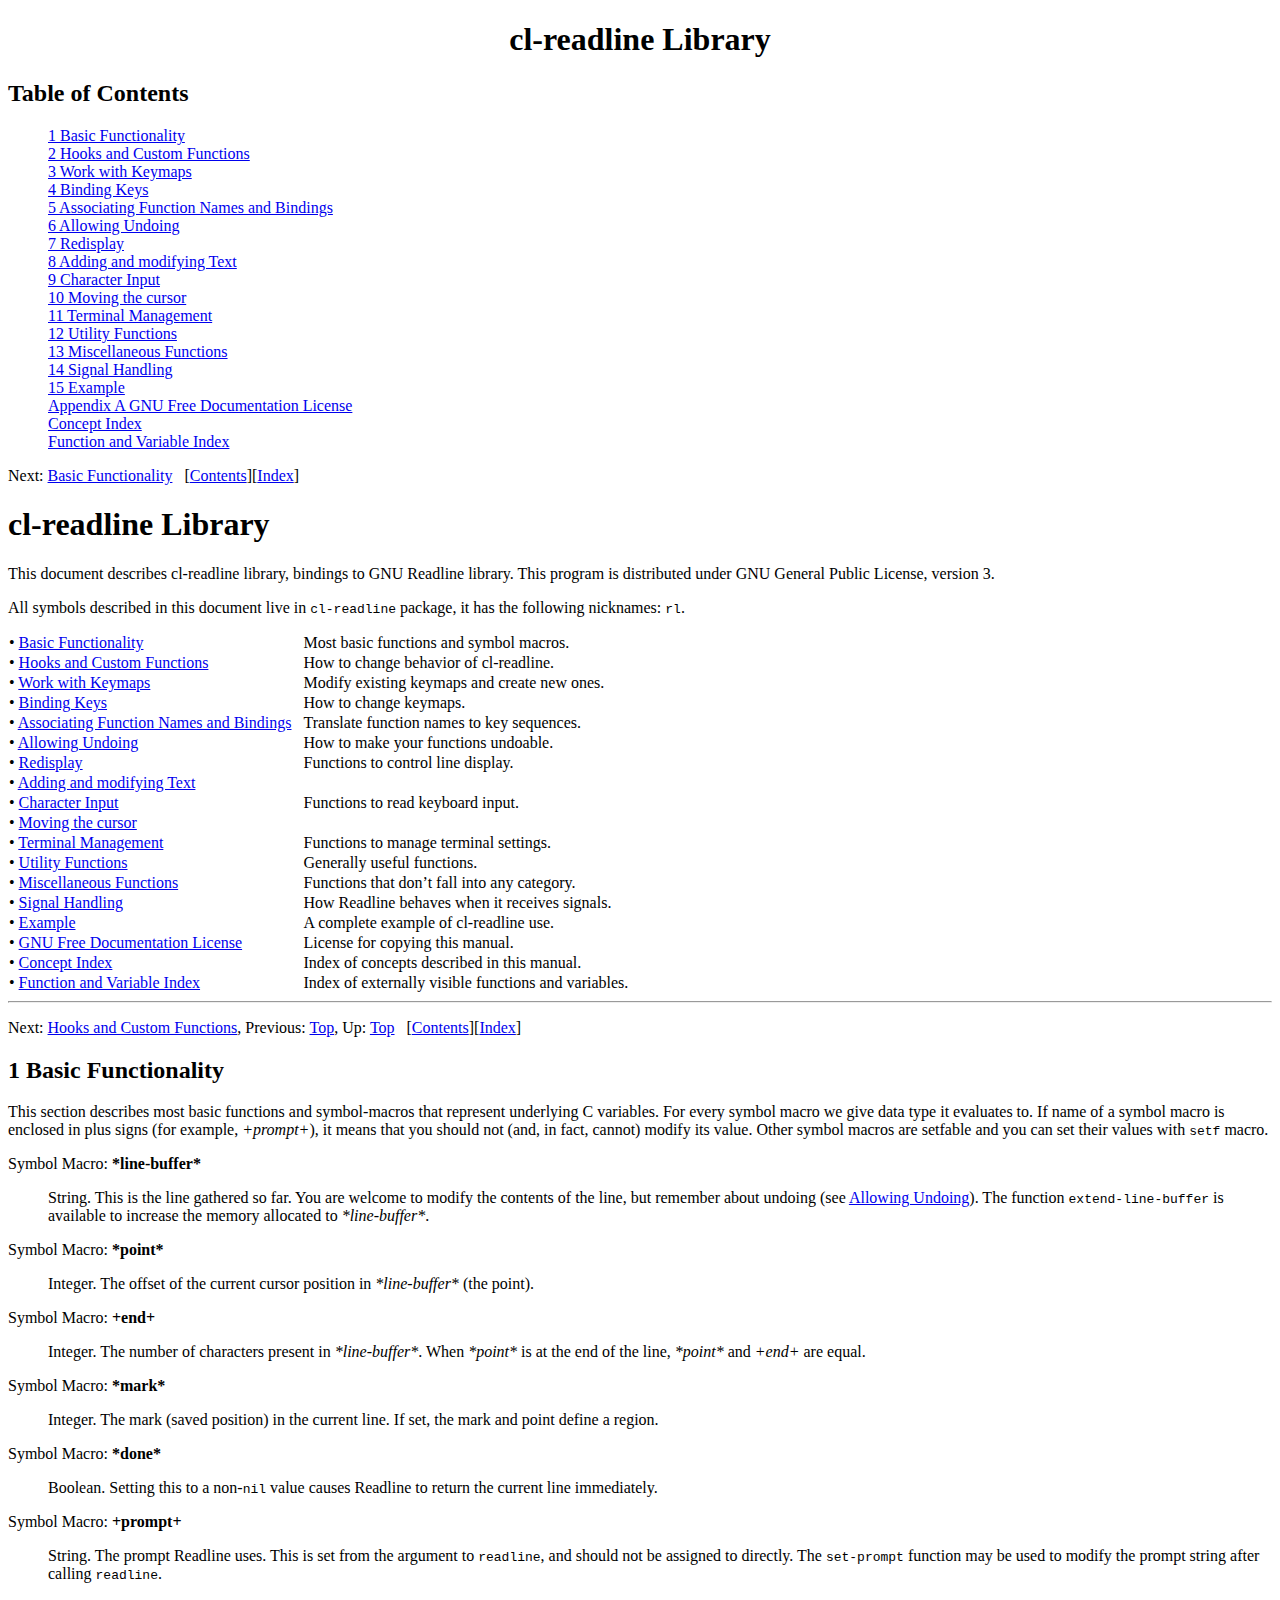
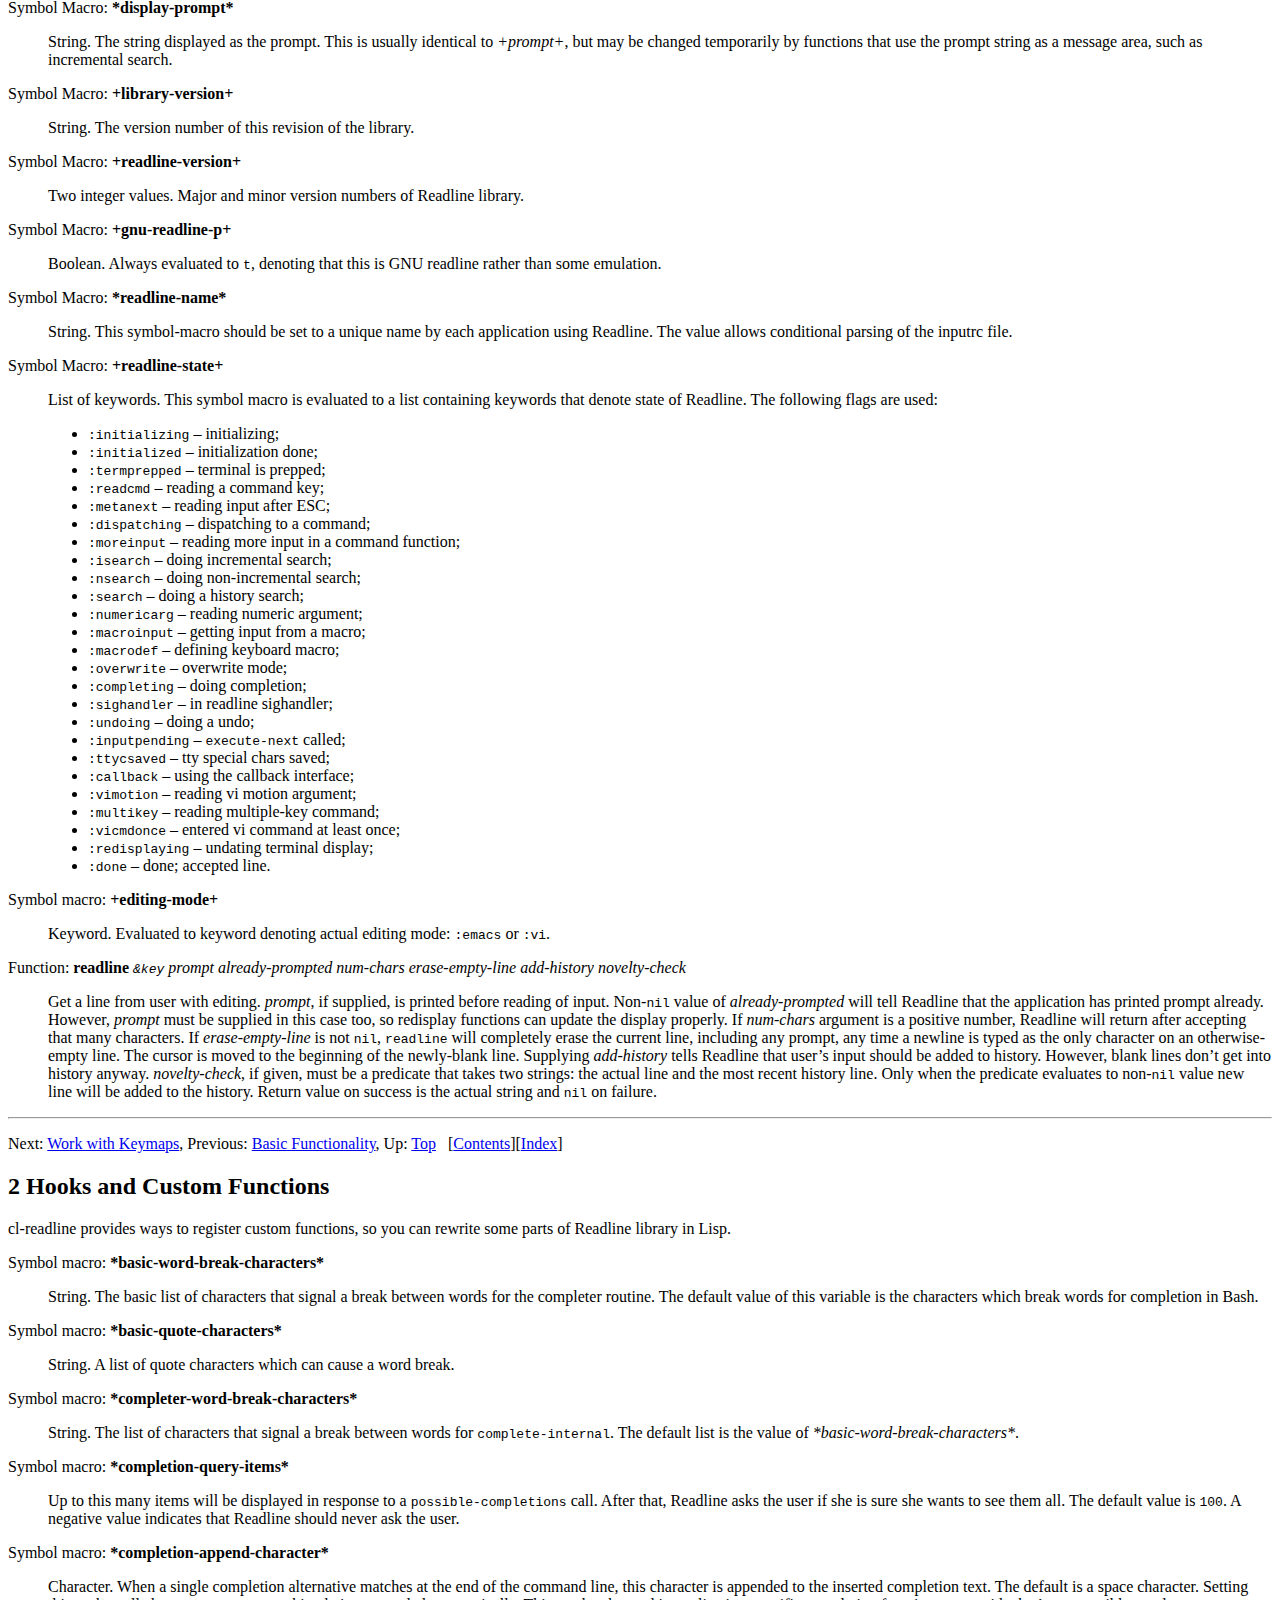
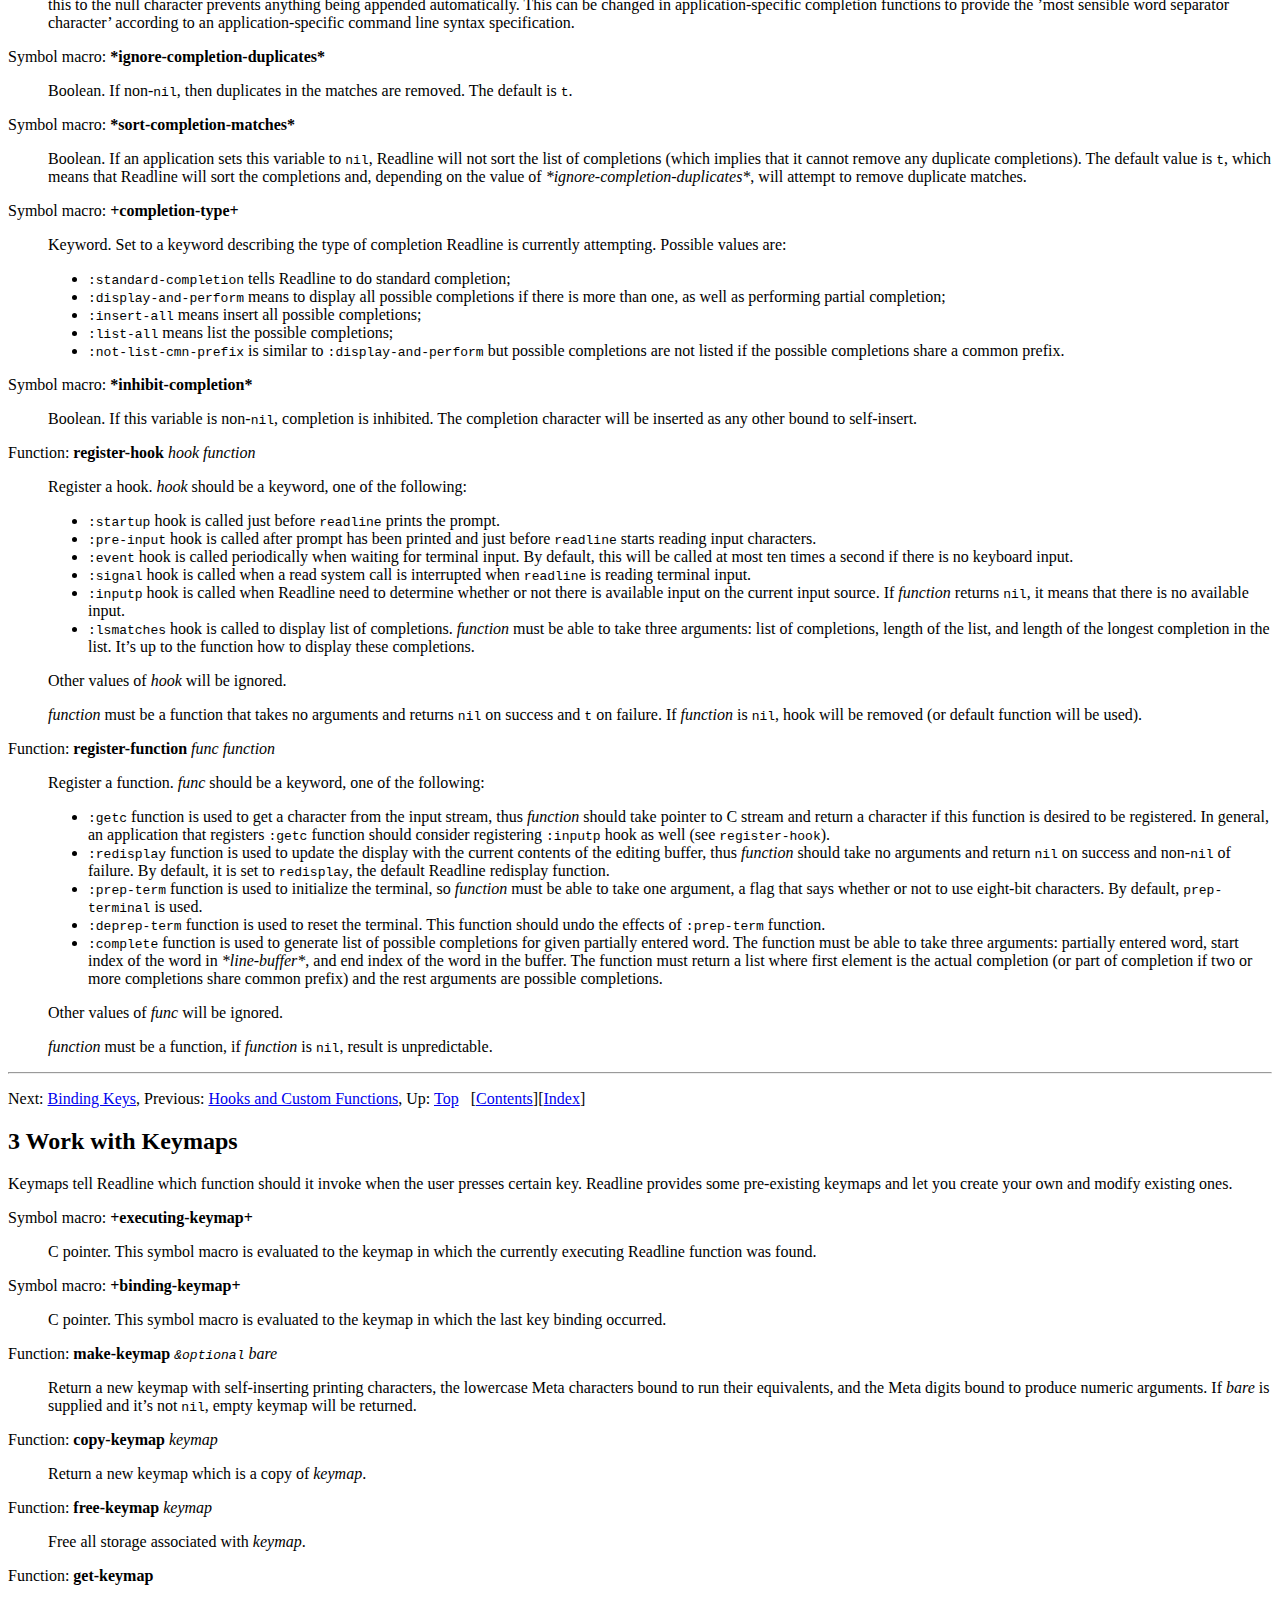
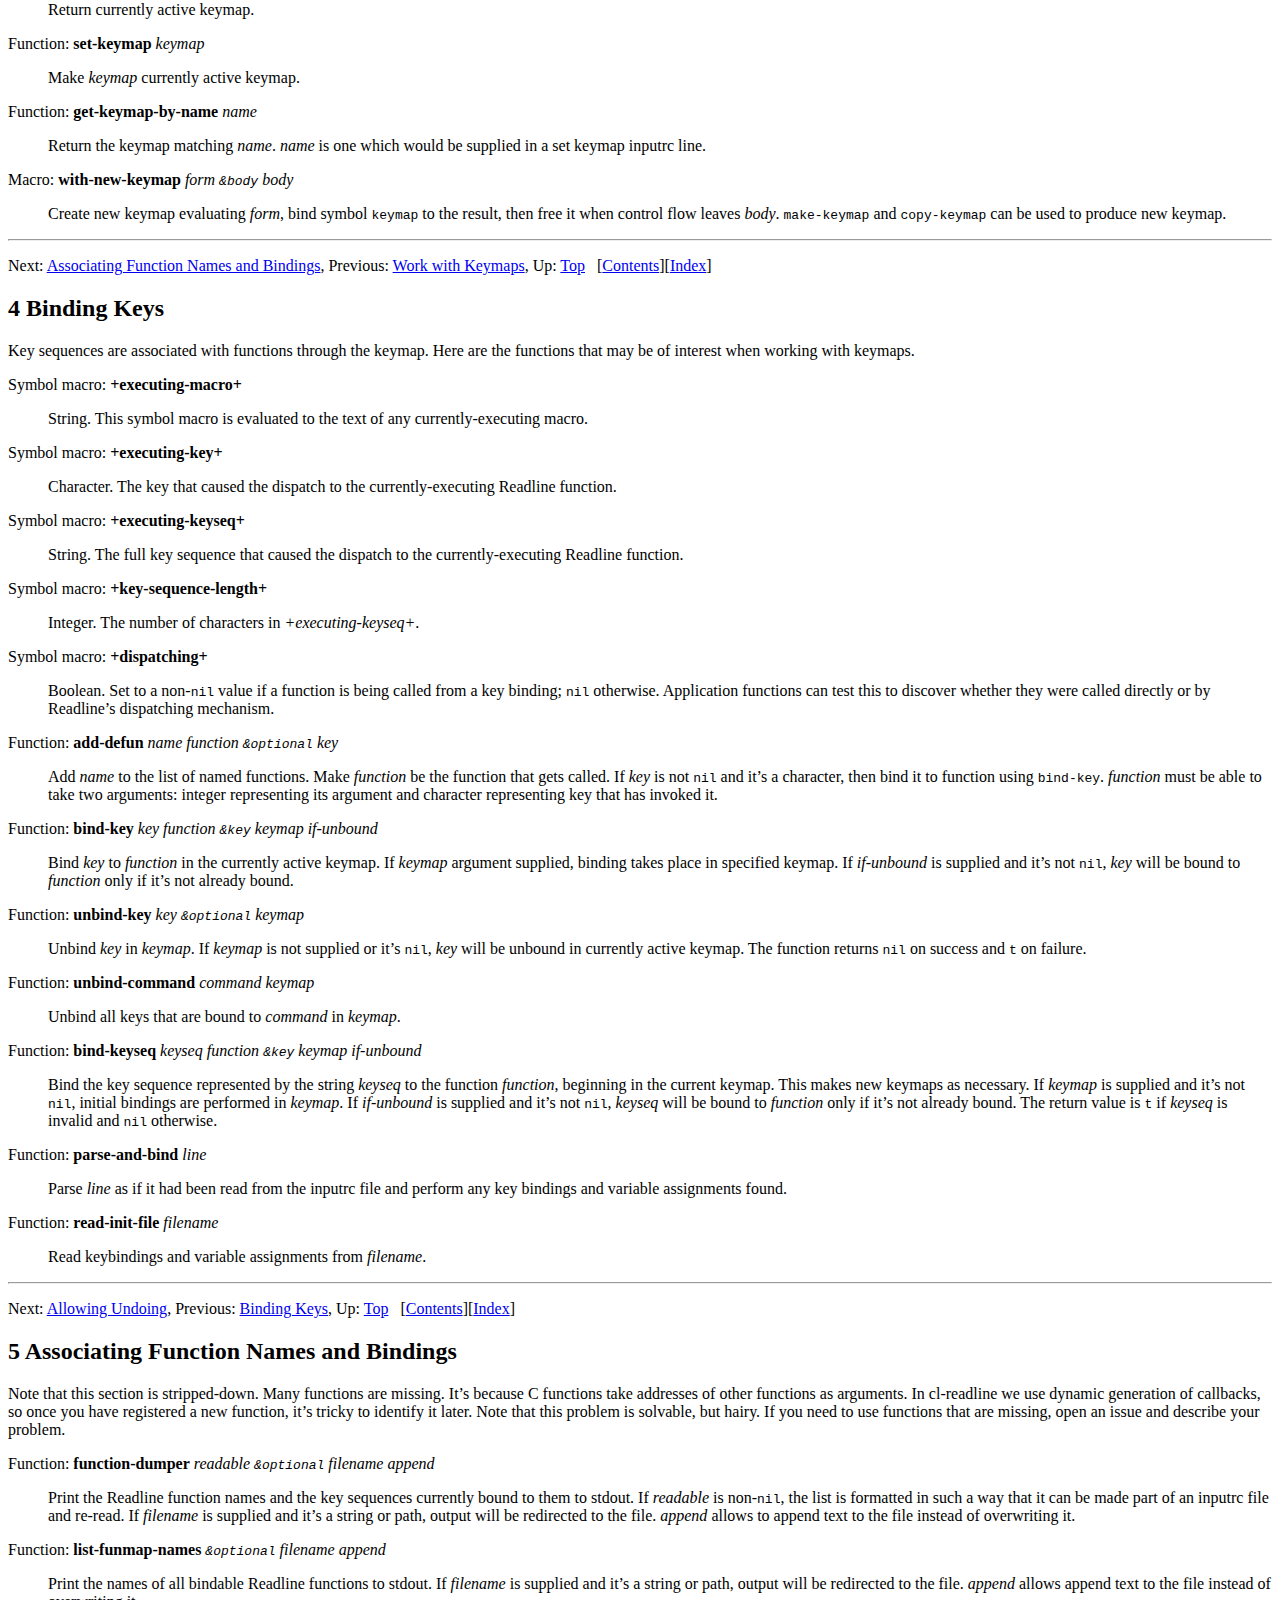
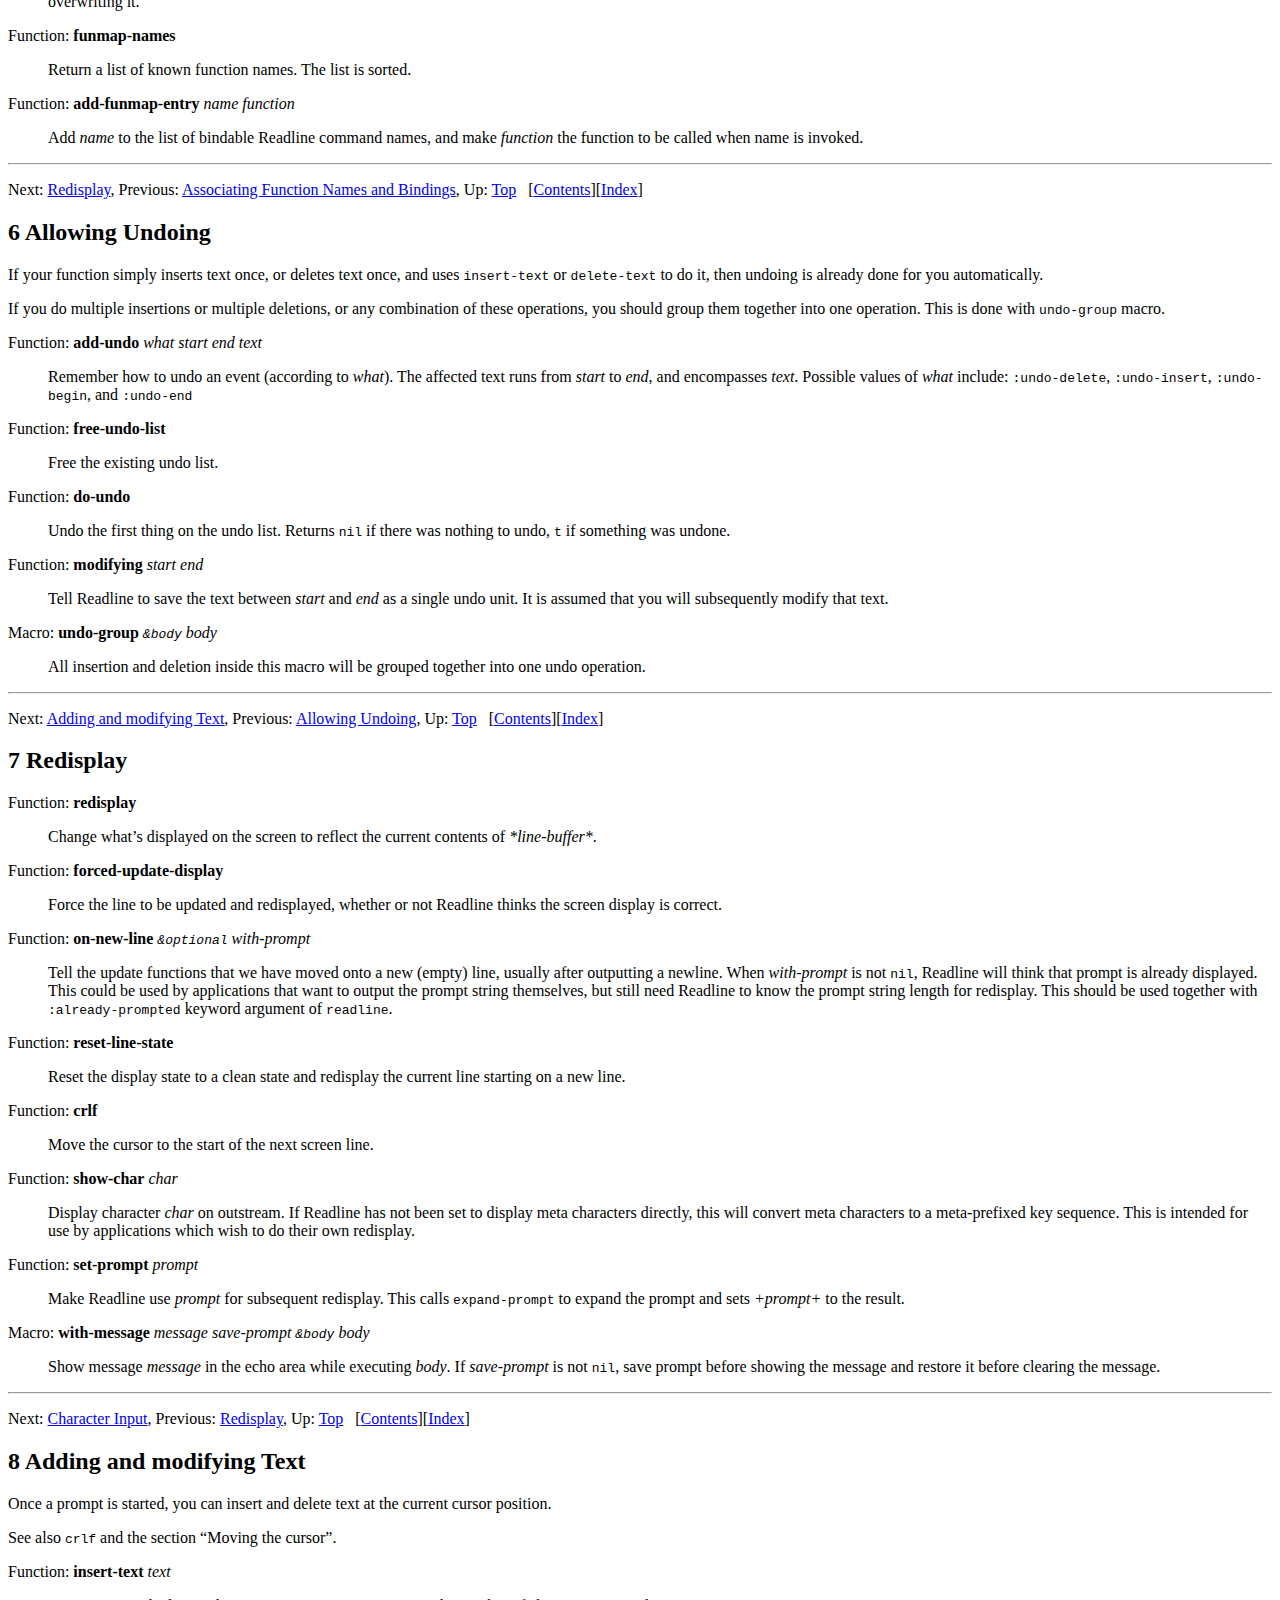
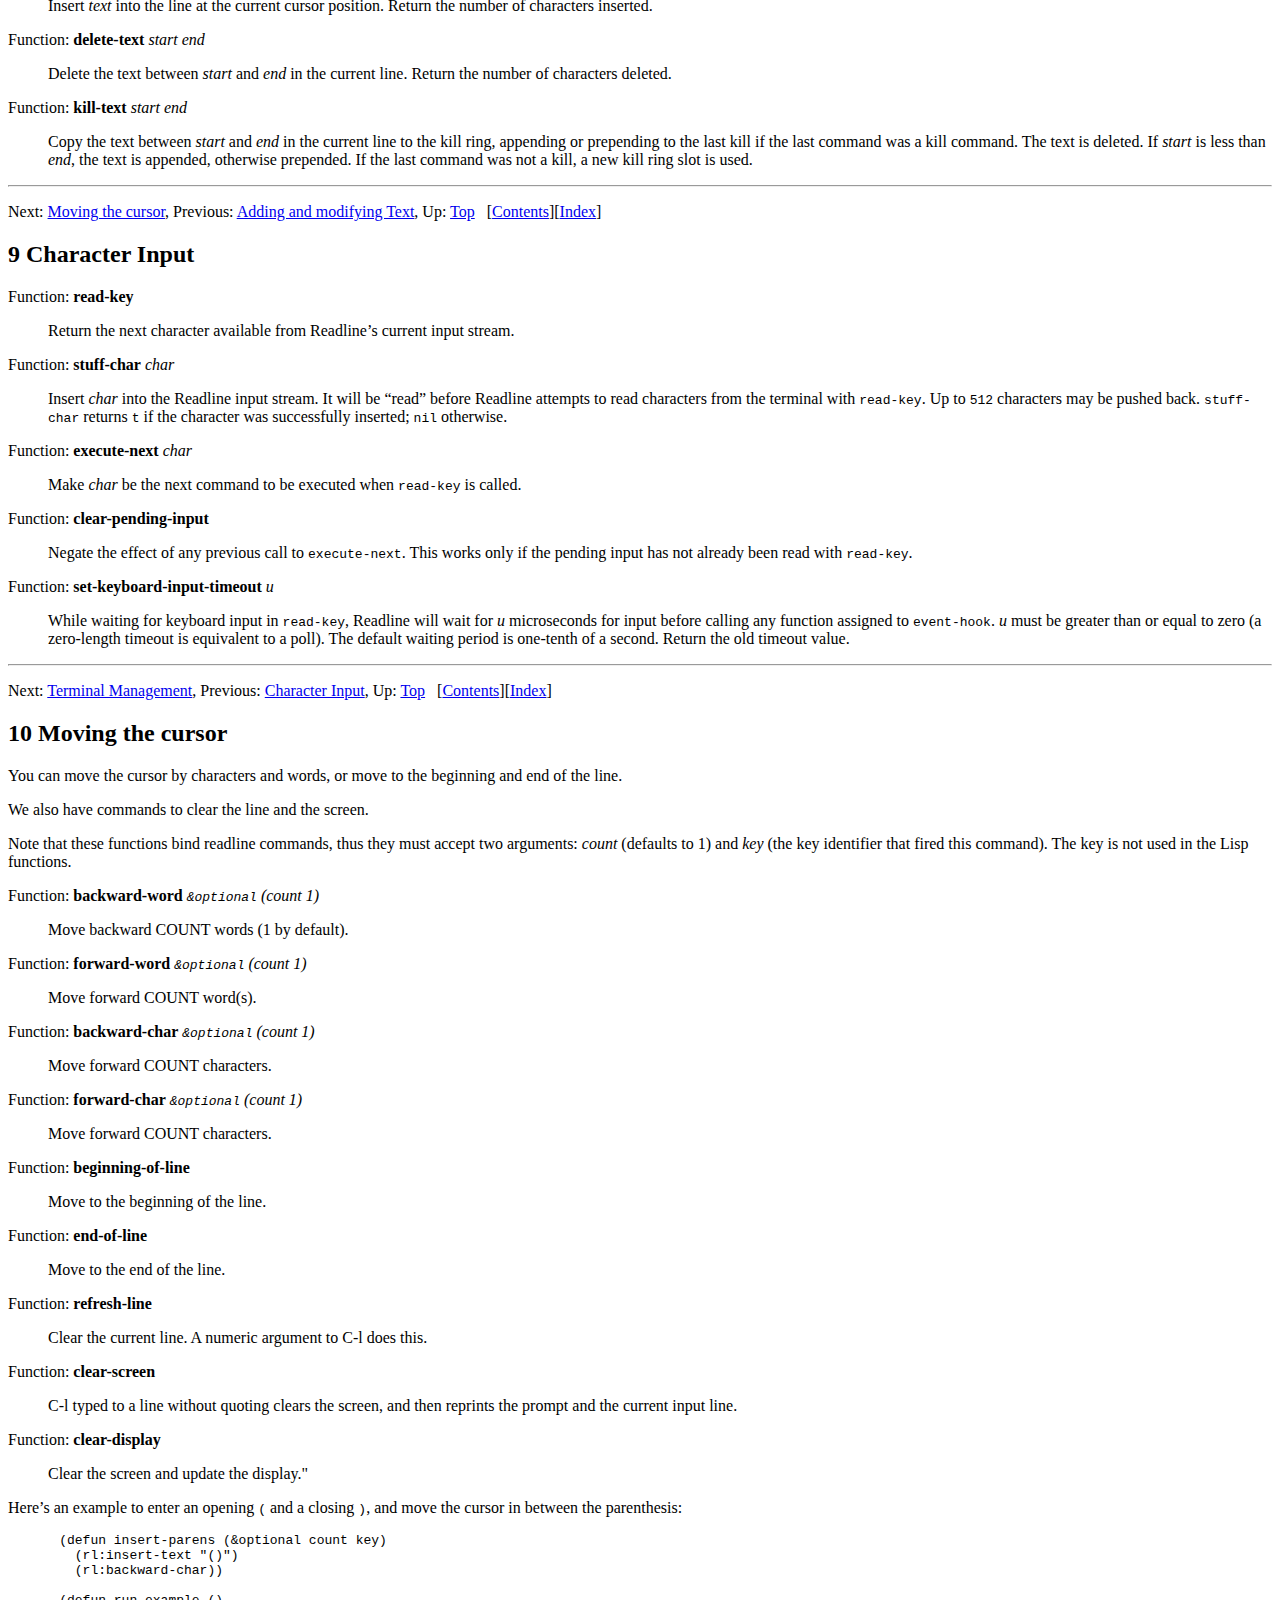
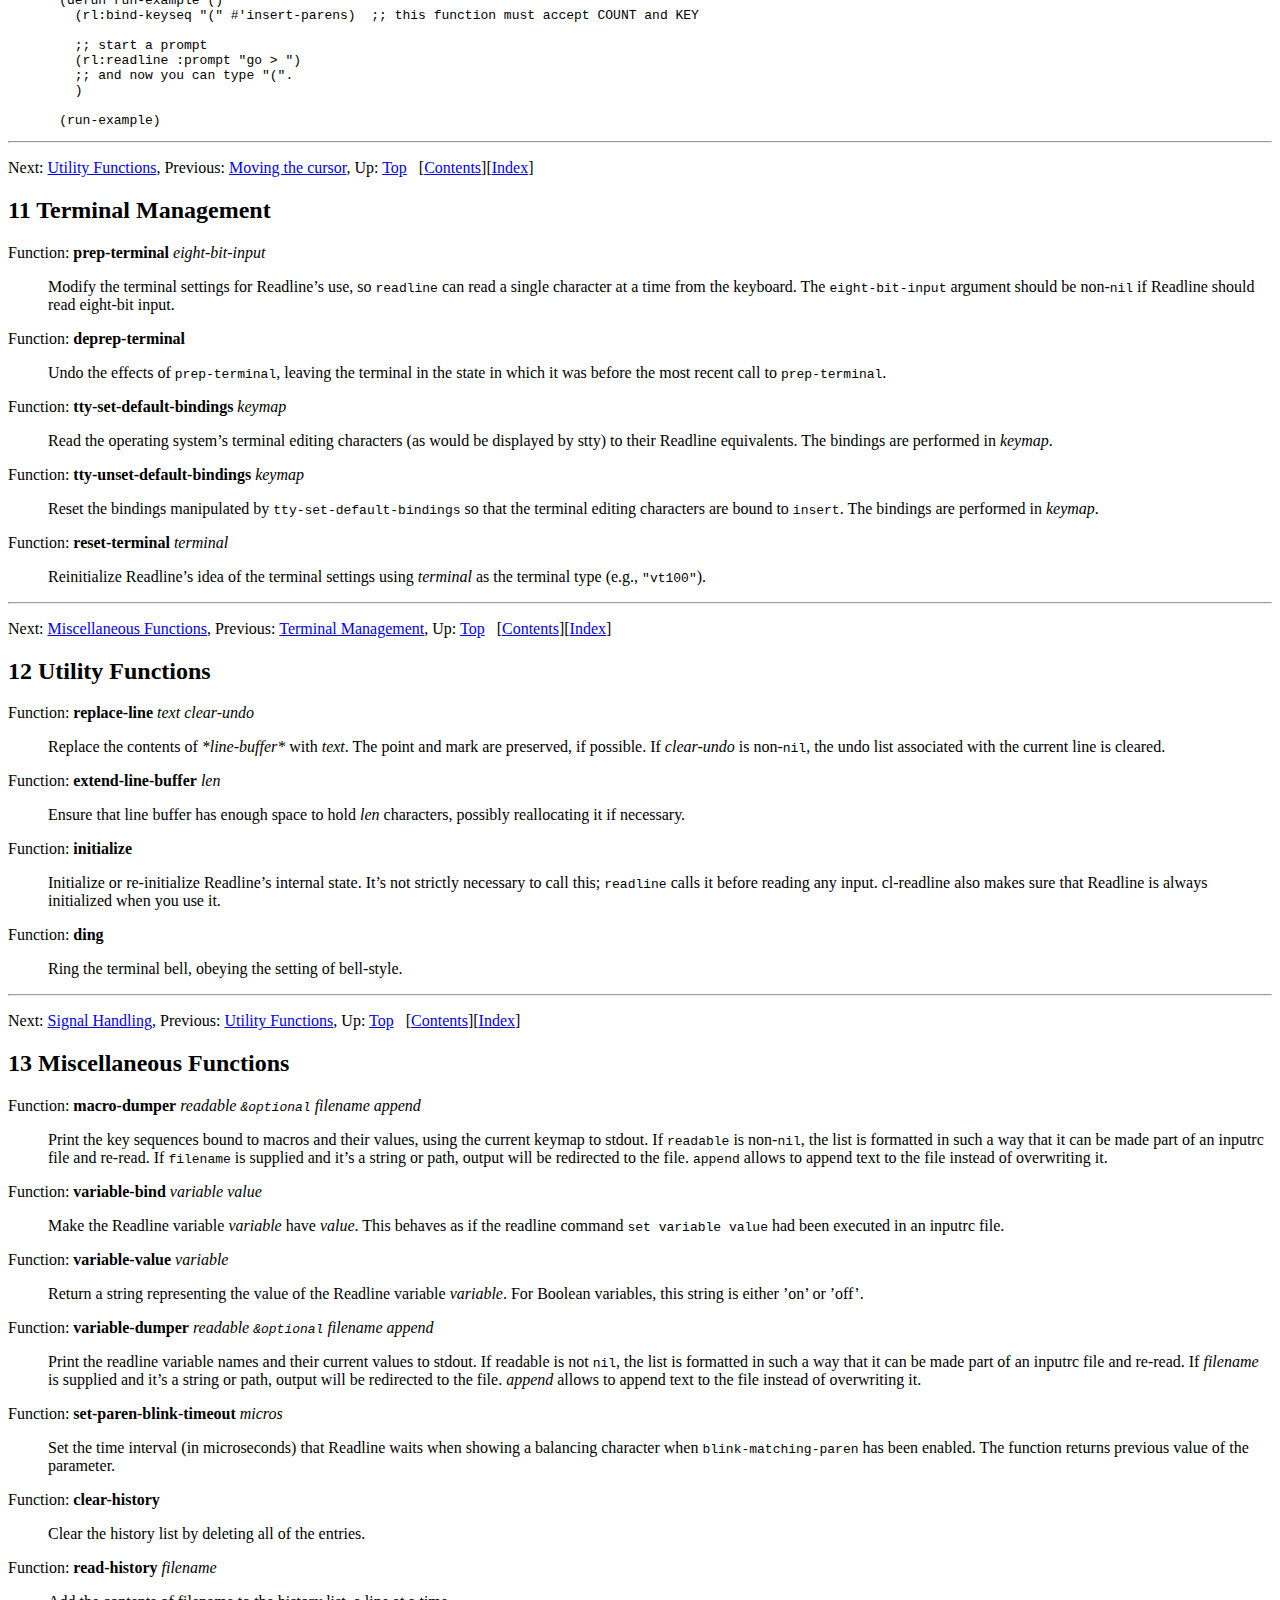
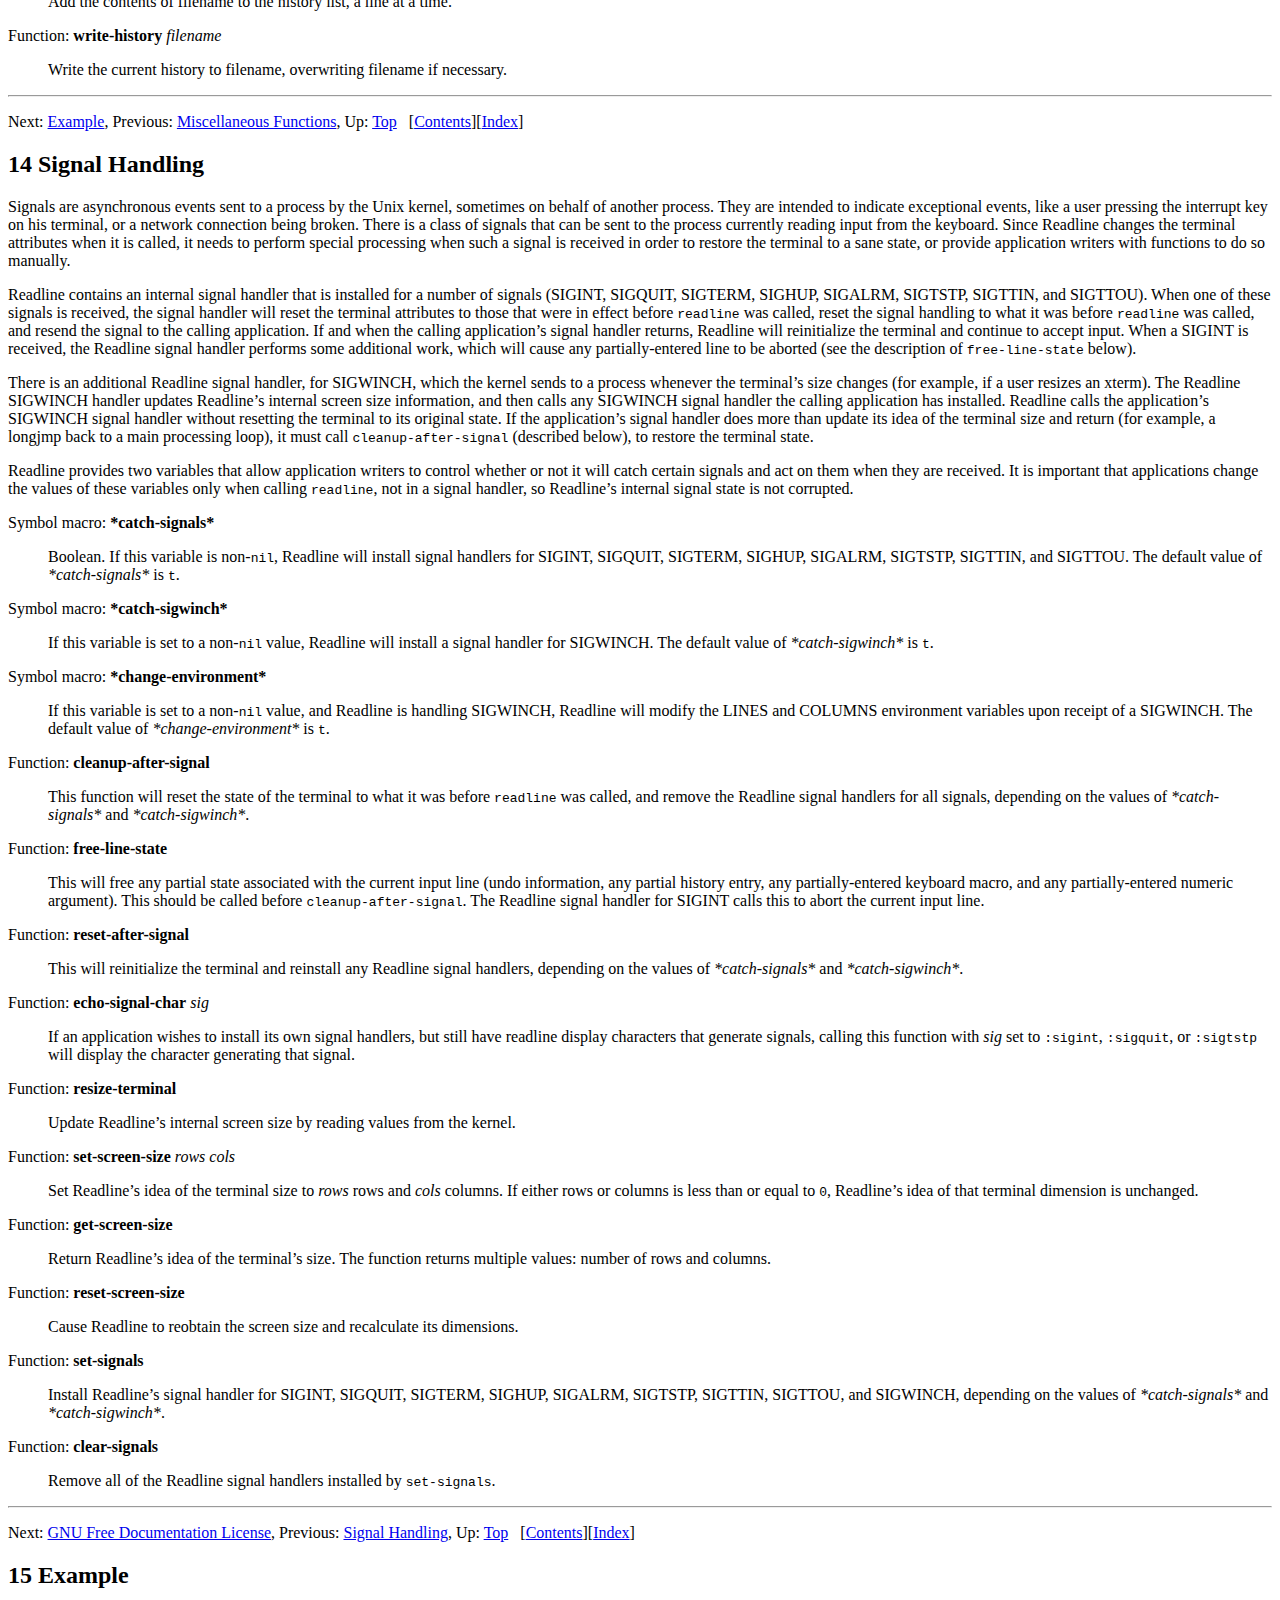
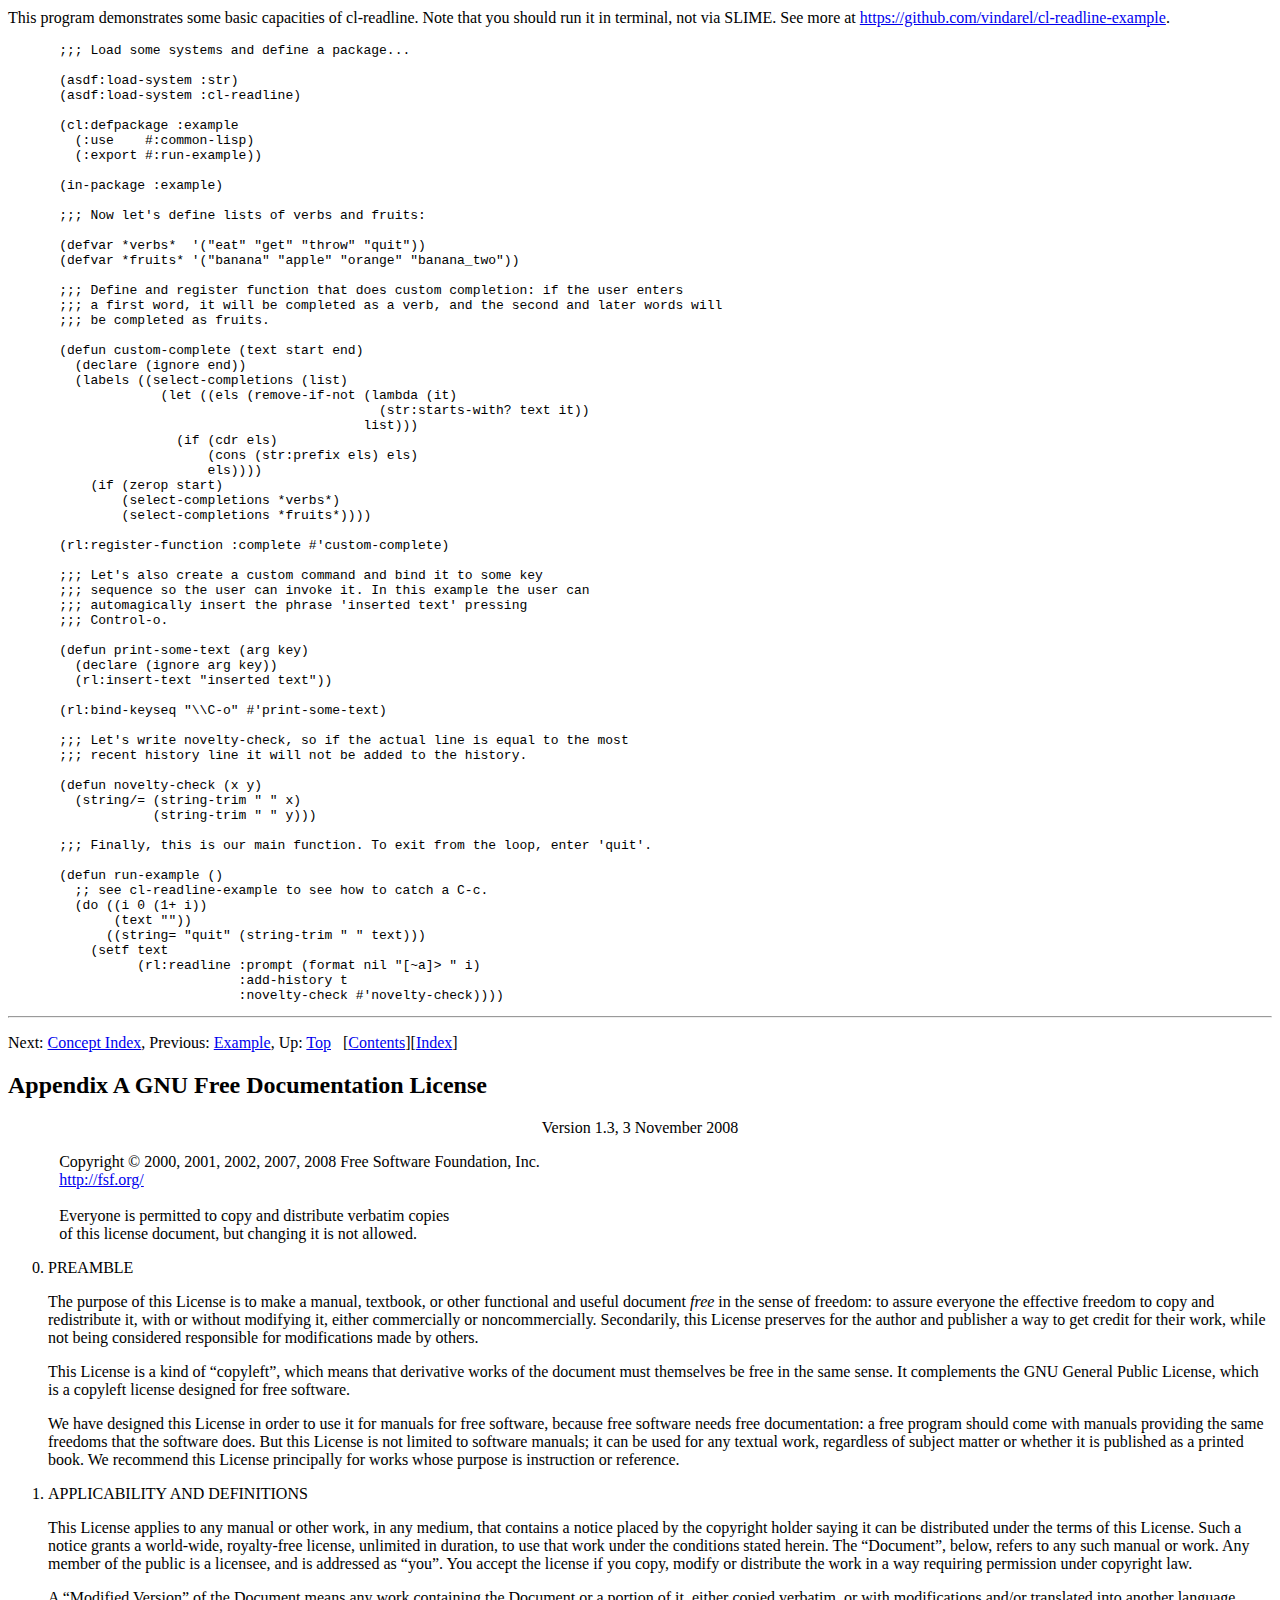
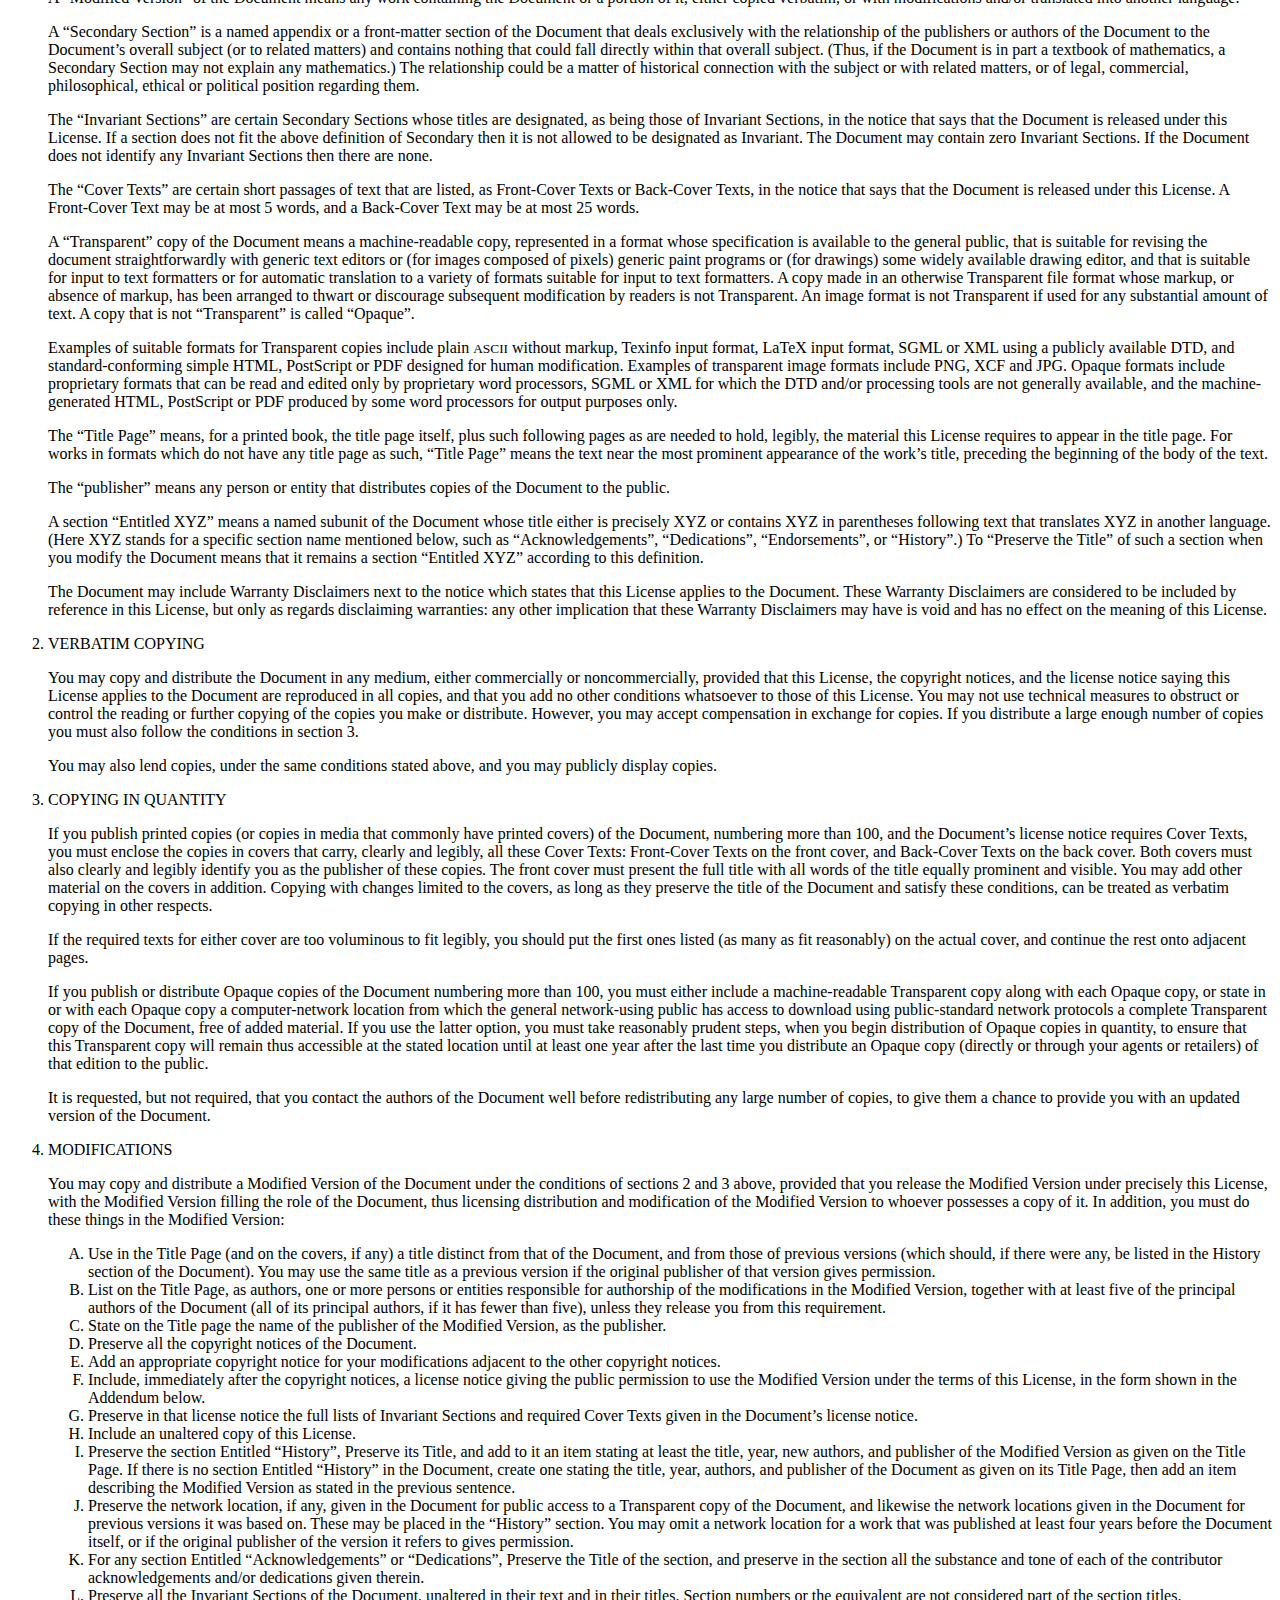
<file: doc/index.html>
<!DOCTYPE html PUBLIC "-//W3C//DTD HTML 4.01 Transitional//EN" "http://www.w3.org/TR/html4/loose.dtd">
<html>
<!-- This manual describes the cl-readline Library (version
0.1.1, 18 June 2015), bindings to GNU Readline Library.

This documentation is derived from original GNU Readline documentation
by Brian Fox and Chet Ramey.

Copyright (C) 2015 Mark Karpov, Brian Fox, Chet Ramey

Permission is granted to copy, distribute and/or modify this document
under the terms of the GNU Free Documentation License, Version 1.3 or
any later version published by the Free Software Foundation; with no
Invariant Sections, no Front-Cover Texts, and no Back-Cover Texts.  A
copy of the license is included in the section entitled "GNU Free
Documentation License".
 -->
<!-- Created by GNU Texinfo 6.7, http://www.gnu.org/software/texinfo/ -->
<head> <script type="text/javascript" src="https://vindarel.github.io/cl-readline/js/highlight-lisp.js"></script> <link rel="stylesheet" href="https://vindarel.github.io/cl-readline/js/github.css">
<meta http-equiv="Content-Type" content="text/html; charset=utf-8">
<title>cl-readline Library</title>

<meta name="description" content="cl-readline Library">
<meta name="keywords" content="cl-readline Library">
<meta name="resource-type" content="document">
<meta name="distribution" content="global">
<meta name="Generator" content="makeinfo">
<link href="#Top" rel="start" title="Top">
<link href="#Concept-Index" rel="index" title="Concept Index">
<link href="#SEC_Contents" rel="contents" title="Table of Contents">
<style type="text/css">
<!--
a.summary-letter {text-decoration: none}
blockquote.indentedblock {margin-right: 0em}
div.display {margin-left: 3.2em}
div.example {margin-left: 3.2em}
div.lisp {margin-left: 3.2em}
kbd {font-style: oblique}
pre.display {font-family: inherit}
pre.format {font-family: inherit}
pre.menu-comment {font-family: serif}
pre.menu-preformatted {font-family: serif}
span.nolinebreak {white-space: nowrap}
span.roman {font-family: initial; font-weight: normal}
span.sansserif {font-family: sans-serif; font-weight: normal}
ul.no-bullet {list-style: none}
-->
</style>


</head>

<body lang="en">
<h1 class="settitle" align="center">cl-readline Library</h1>






<span id="SEC_Contents"></span>
<h2 class="contents-heading">Table of Contents</h2>

<div class="contents">

<ul class="no-bullet">
  <li><a id="toc-Basic-Functionality-1" href="#Basic-Functionality">1 Basic Functionality</a></li>
  <li><a id="toc-Hooks-and-Custom-Functions-1" href="#Hooks-and-Custom-Functions">2 Hooks and Custom Functions</a></li>
  <li><a id="toc-Work-with-Keymaps-1" href="#Work-with-Keymaps">3 Work with Keymaps</a></li>
  <li><a id="toc-Binding-Keys-1" href="#Binding-Keys">4 Binding Keys</a></li>
  <li><a id="toc-Associating-Function-Names-and-Bindings-1" href="#Associating-Function-Names-and-Bindings">5 Associating Function Names and Bindings</a></li>
  <li><a id="toc-Allowing-Undoing-1" href="#Allowing-Undoing">6 Allowing Undoing</a></li>
  <li><a id="toc-Redisplay-1" href="#Redisplay">7 Redisplay</a></li>
  <li><a id="toc-Adding-and-modifying-Text-1" href="#Adding-and-modifying-Text">8 Adding and modifying Text</a></li>
  <li><a id="toc-Character-Input-1" href="#Character-Input">9 Character Input</a></li>
  <li><a id="toc-Moving-the-cursor-1" href="#Moving-the-cursor">10 Moving the cursor</a></li>
  <li><a id="toc-Terminal-Management-1" href="#Terminal-Management">11 Terminal Management</a></li>
  <li><a id="toc-Utility-Functions-1" href="#Utility-Functions">12 Utility Functions</a></li>
  <li><a id="toc-Miscellaneous-Functions-1" href="#Miscellaneous-Functions">13 Miscellaneous Functions</a></li>
  <li><a id="toc-Signal-Handling-1" href="#Signal-Handling">14 Signal Handling</a></li>
  <li><a id="toc-Example-1" href="#Example">15 Example</a></li>
  <li><a id="toc-GNU-Free-Documentation-License-1" href="#GNU-Free-Documentation-License">Appendix A GNU Free Documentation License</a></li>
  <li><a id="toc-Concept-Index-1" href="#Concept-Index" rel="index">Concept Index</a></li>
  <li><a id="toc-Function-and-Variable-Index-1" href="#Function-and-Variable-Index" rel="index">Function and Variable Index</a></li>
</ul>
</div>


<span id="Top"></span><div class="header">
<p>
Next: <a href="#Basic-Functionality" accesskey="n" rel="next">Basic Functionality</a> &nbsp; [<a href="#SEC_Contents" title="Table of contents" rel="contents">Contents</a>][<a href="#Concept-Index" title="Index" rel="index">Index</a>]</p>
</div>
<span id="cl_002dreadline-Library"></span><h1 class="top">cl-readline Library</h1>

<p>This document describes cl-readline library, bindings to GNU Readline
library. This program is distributed under GNU General Public License,
version 3.
</p>
<p>All symbols described in this document live in <code>cl-readline</code>
package, it has the following nicknames: <code>rl</code>.
</p>
<table class="menu" border="0" cellspacing="0">
<tr><td align="left" valign="top">&bull; <a href="#Basic-Functionality" accesskey="1">Basic Functionality</a></td><td>&nbsp;&nbsp;</td><td align="left" valign="top">Most basic functions and symbol macros.
</td></tr>
<tr><td align="left" valign="top">&bull; <a href="#Hooks-and-Custom-Functions" accesskey="2">Hooks and Custom Functions</a></td><td>&nbsp;&nbsp;</td><td align="left" valign="top">How to change behavior of cl-readline.
</td></tr>
<tr><td align="left" valign="top">&bull; <a href="#Work-with-Keymaps" accesskey="3">Work with Keymaps</a></td><td>&nbsp;&nbsp;</td><td align="left" valign="top">Modify existing keymaps and create new ones.
</td></tr>
<tr><td align="left" valign="top">&bull; <a href="#Binding-Keys" accesskey="4">Binding Keys</a></td><td>&nbsp;&nbsp;</td><td align="left" valign="top">How to change keymaps.
</td></tr>
<tr><td align="left" valign="top">&bull; <a href="#Associating-Function-Names-and-Bindings" accesskey="5">Associating Function Names and Bindings</a></td><td>&nbsp;&nbsp;</td><td align="left" valign="top">Translate function names
to key sequences.
</td></tr>
<tr><td align="left" valign="top">&bull; <a href="#Allowing-Undoing" accesskey="6">Allowing Undoing</a></td><td>&nbsp;&nbsp;</td><td align="left" valign="top">How to make your functions undoable.
</td></tr>
<tr><td align="left" valign="top">&bull; <a href="#Redisplay" accesskey="7">Redisplay</a></td><td>&nbsp;&nbsp;</td><td align="left" valign="top">Functions to control line display.
</td></tr>
<tr><td align="left" valign="top">&bull; <a href="#Adding-and-modifying-Text" accesskey="8">Adding and modifying Text</a></td><td>&nbsp;&nbsp;</td><td align="left" valign="top">
</td></tr>
<tr><td align="left" valign="top">&bull; <a href="#Character-Input" accesskey="9">Character Input</a></td><td>&nbsp;&nbsp;</td><td align="left" valign="top">Functions to read keyboard input.
</td></tr>
<tr><td align="left" valign="top">&bull; <a href="#Moving-the-cursor">Moving the cursor</a></td><td>&nbsp;&nbsp;</td><td align="left" valign="top">
</td></tr>
<tr><td align="left" valign="top">&bull; <a href="#Terminal-Management">Terminal Management</a></td><td>&nbsp;&nbsp;</td><td align="left" valign="top">Functions to manage terminal settings.
</td></tr>
<tr><td align="left" valign="top">&bull; <a href="#Utility-Functions">Utility Functions</a></td><td>&nbsp;&nbsp;</td><td align="left" valign="top">Generally useful functions.
</td></tr>
<tr><td align="left" valign="top">&bull; <a href="#Miscellaneous-Functions">Miscellaneous Functions</a></td><td>&nbsp;&nbsp;</td><td align="left" valign="top">Functions that don&rsquo;t fall into any
category.
</td></tr>
<tr><td align="left" valign="top">&bull; <a href="#Signal-Handling">Signal Handling</a></td><td>&nbsp;&nbsp;</td><td align="left" valign="top">How Readline behaves when it receives signals.
</td></tr>
<tr><td align="left" valign="top">&bull; <a href="#Example">Example</a></td><td>&nbsp;&nbsp;</td><td align="left" valign="top">A complete example of cl-readline use.
</td></tr>
<tr><td align="left" valign="top">&bull; <a href="#GNU-Free-Documentation-License">GNU Free Documentation License</a></td><td>&nbsp;&nbsp;</td><td align="left" valign="top">License for copying this manual.
</td></tr>
<tr><td align="left" valign="top">&bull; <a href="#Concept-Index" rel="index">Concept Index</a></td><td>&nbsp;&nbsp;</td><td align="left" valign="top">Index of concepts described in this manual.
</td></tr>
<tr><td align="left" valign="top">&bull; <a href="#Function-and-Variable-Index" rel="index">Function and Variable Index</a></td><td>&nbsp;&nbsp;</td><td align="left" valign="top">Index of externally visible functions
and variables.
</td></tr>
</table>

<hr>
<span id="Basic-Functionality"></span><div class="header">
<p>
Next: <a href="#Hooks-and-Custom-Functions" accesskey="n" rel="next">Hooks and Custom Functions</a>, Previous: <a href="#Top" accesskey="p" rel="prev">Top</a>, Up: <a href="#Top" accesskey="u" rel="up">Top</a> &nbsp; [<a href="#SEC_Contents" title="Table of contents" rel="contents">Contents</a>][<a href="#Concept-Index" title="Index" rel="index">Index</a>]</p>
</div>
<span id="Basic-Functionality-1"></span><h2 class="chapter">1 Basic Functionality</h2>

<p>This section describes most basic functions and symbol-macros that
represent underlying C variables. For every symbol macro we give data
type it evaluates to. If name of a symbol macro is enclosed in plus
signs (for example, <var>+prompt+</var>), it means that you should not
(and, in fact, cannot) modify its value. Other symbol macros are
setfable and you can set their values with <code>setf</code> macro.
</p>
<dl>
<dt id="index-_002aline_002dbuffer_002a">Symbol Macro: <strong>*line-buffer*</strong></dt>
<dd><p>String. This is the line gathered so far. You are welcome to modify
the contents of the line, but remember about undoing (see <a href="#Allowing-Undoing">Allowing Undoing</a>). The function <code>extend-line-buffer</code> is available to
increase the memory allocated to <var>*line-buffer*</var>.
</p></dd></dl>

<dl>
<dt id="index-_002apoint_002a">Symbol Macro: <strong>*point*</strong></dt>
<dd><p>Integer. The offset of the current cursor position in
<var>*line-buffer*</var> (the point).
</p></dd></dl>

<dl>
<dt id="index-_002bend_002b">Symbol Macro: <strong>+end+</strong></dt>
<dd><p>Integer. The number of characters present in <var>*line-buffer*</var>. When
<var>*point*</var> is at the end of the line, <var>*point*</var> and <var>+end+</var>
are equal.
</p></dd></dl>

<dl>
<dt id="index-_002amark_002a">Symbol Macro: <strong>*mark*</strong></dt>
<dd><p>Integer. The mark (saved position) in the current line. If set, the
mark and point define a region.
</p></dd></dl>

<dl>
<dt id="index-_002adone_002a">Symbol Macro: <strong>*done*</strong></dt>
<dd><p>Boolean. Setting this to a non-<code>nil</code> value causes Readline to
return the current line immediately.
</p></dd></dl>

<dl>
<dt id="index-_002bprompt_002b">Symbol Macro: <strong>+prompt+</strong></dt>
<dd><p>String. The prompt Readline uses. This is set from the argument to
<code>readline</code>, and should not be assigned to directly. The
<code>set-prompt</code> function may be used to modify the prompt string
after calling <code>readline</code>.
</p></dd></dl>

<dl>
<dt id="index-_002adisplay_002dprompt_002a">Symbol Macro: <strong>*display-prompt*</strong></dt>
<dd><p>String. The string displayed as the prompt. This is usually identical
to <var>+prompt+</var>, but may be changed temporarily by functions that
use the prompt string as a message area, such as incremental search.
</p></dd></dl>

<dl>
<dt id="index-_002blibrary_002dversion_002b">Symbol Macro: <strong>+library-version+</strong></dt>
<dd><p>String. The version number of this revision of the library.
</p></dd></dl>

<dl>
<dt id="index-_002breadline_002dversion_002b">Symbol Macro: <strong>+readline-version+</strong></dt>
<dd><p>Two integer values. Major and minor version numbers of Readline
library.
</p></dd></dl>

<dl>
<dt id="index-_002bgnu_002dreadline_002dp_002b">Symbol Macro: <strong>+gnu-readline-p+</strong></dt>
<dd><p>Boolean. Always evaluated to <code>t</code>, denoting that this is GNU
readline rather than some emulation.
</p></dd></dl>

<dl>
<dt id="index-_002areadline_002dname_002a">Symbol Macro: <strong>*readline-name*</strong></dt>
<dd><p>String. This symbol-macro should be set to a unique name by each
application using Readline. The value allows conditional parsing of
the inputrc file.
</p></dd></dl>

<span id="index-readline-state"></span>

<dl>
<dt id="index-_002breadline_002dstate_002b">Symbol Macro: <strong>+readline-state+</strong></dt>
<dd><p>List of keywords. This symbol macro is evaluated to a list containing
keywords that denote state of Readline. The following flags are used:
</p><ul>
<li> <code>:initializing</code> &ndash; initializing;
</li><li> <code>:initialized</code> &ndash; initialization done;
</li><li> <code>:termprepped</code> &ndash; terminal is prepped;
</li><li> <code>:readcmd</code> &ndash; reading a command key;
</li><li> <code>:metanext</code> &ndash; reading input after ESC;
</li><li> <code>:dispatching</code> &ndash; dispatching to a command;
</li><li> <code>:moreinput</code> &ndash; reading more input in a command function;
</li><li> <code>:isearch</code> &ndash; doing incremental search;
</li><li> <code>:nsearch</code> &ndash; doing non-incremental search;
</li><li> <code>:search</code> &ndash; doing a history search;
</li><li> <code>:numericarg</code> &ndash; reading numeric argument;
</li><li> <code>:macroinput</code> &ndash; getting input from a macro;
</li><li> <code>:macrodef</code> &ndash; defining keyboard macro;
</li><li> <code>:overwrite</code> &ndash; overwrite mode;
</li><li> <code>:completing</code> &ndash; doing completion;
</li><li> <code>:sighandler</code> &ndash; in readline sighandler;
</li><li> <code>:undoing</code> &ndash; doing a undo;
</li><li> <code>:inputpending</code> &ndash; <code>execute-next</code> called;
</li><li> <code>:ttycsaved</code> &ndash; tty special chars saved;
</li><li> <code>:callback</code> &ndash; using the callback interface;
</li><li> <code>:vimotion</code> &ndash; reading vi motion argument;
</li><li> <code>:multikey</code> &ndash; reading multiple-key command;
</li><li> <code>:vicmdonce</code> &ndash; entered vi command at least once;
</li><li> <code>:redisplaying</code> &ndash; undating terminal display;
</li><li> <code>:done</code> &ndash; done; accepted line.
</li></ul>
</dd></dl>

<dl>
<dt id="index-_002bediting_002dmode_002b">Symbol macro: <strong>+editing-mode+</strong></dt>
<dd><p>Keyword. Evaluated to keyword denoting actual editing mode:
<code>:emacs</code> or <code>:vi</code>.
</p></dd></dl>

<span id="index-readline_002c-function"></span>

<dl>
<dt id="index-readline">Function: <strong>readline</strong> <em><code>&amp;key</code> prompt already-prompted num-chars erase-empty-line add-history novelty-check</em></dt>
<dd><p>Get a line from user with editing. <var>prompt</var>, if supplied, is printed
before reading of input. Non-<code>nil</code> value of <var>already-prompted</var>
will tell Readline that the application has printed prompt
already. However, <var>prompt</var> must be supplied in this case too, so
redisplay functions can update the display properly. If <var>num-chars</var>
argument is a positive number, Readline will return after accepting that
many characters. If <var>erase-empty-line</var> is not <code>nil</code>,
<code>readline</code> will completely erase the current line, including any
prompt, any time a newline is typed as the only character on an
otherwise-empty line. The cursor is moved to the beginning of the
newly-blank line. Supplying <var>add-history</var> tells Readline that user&rsquo;s
input should be added to history. However, blank lines don&rsquo;t get into
history anyway. <var>novelty-check</var>, if given, must be a predicate that
takes two strings: the actual line and the most recent history
line. Only when the predicate evaluates to non-<code>nil</code> value new line
will be added to the history. Return value on success is the actual
string and <code>nil</code> on failure.
</p></dd></dl>

<hr>
<span id="Hooks-and-Custom-Functions"></span><div class="header">
<p>
Next: <a href="#Work-with-Keymaps" accesskey="n" rel="next">Work with Keymaps</a>, Previous: <a href="#Basic-Functionality" accesskey="p" rel="prev">Basic Functionality</a>, Up: <a href="#Top" accesskey="u" rel="up">Top</a> &nbsp; [<a href="#SEC_Contents" title="Table of contents" rel="contents">Contents</a>][<a href="#Concept-Index" title="Index" rel="index">Index</a>]</p>
</div>
<span id="Hooks-and-Custom-Functions-1"></span><h2 class="chapter">2 Hooks and Custom Functions</h2>

<p>cl-readline provides ways to register custom functions, so you can
rewrite some parts of Readline library in Lisp.
</p>
<dl>
<dt id="index-_002abasic_002dword_002dbreak_002dcharacters_002a">Symbol macro: <strong>*basic-word-break-characters*</strong></dt>
<dd><p>String. The basic list of characters that signal a break between words
for the completer routine. The default value of this variable is the
characters which break words for completion in Bash.
</p></dd></dl>

<dl>
<dt id="index-_002abasic_002dquote_002dcharacters_002a">Symbol macro: <strong>*basic-quote-characters*</strong></dt>
<dd><p>String. A list of quote characters which can cause a word break.
</p></dd></dl>

<dl>
<dt id="index-_002acompleter_002dword_002dbreak_002dcharacters_002a">Symbol macro: <strong>*completer-word-break-characters*</strong></dt>
<dd><p>String. The list of characters that signal a break between words for
<code>complete-internal</code>. The default list is the value of
<var>*basic-word-break-characters*</var>.
</p></dd></dl>

<dl>
<dt id="index-_002acompletion_002dquery_002ditems_002a">Symbol macro: <strong>*completion-query-items*</strong></dt>
<dd><p>Up to this many items will be displayed in response to a
<code>possible-completions</code> call. After that, Readline asks the user
if she is sure she wants to see them all. The default value is
<code>100</code>. A negative value indicates that Readline should never ask
the user.
</p></dd></dl>

<dl>
<dt id="index-_002acompletion_002dappend_002dcharacter_002a">Symbol macro: <strong>*completion-append-character*</strong></dt>
<dd><p>Character. When a single completion alternative matches at the end of
the command line, this character is appended to the inserted
completion text. The default is a space character. Setting this to the
null character prevents anything being appended automatically. This
can be changed in application-specific completion functions to provide
the &rsquo;most sensible word separator character&rsquo; according to an
application-specific command line syntax specification.
</p></dd></dl>

<dl>
<dt id="index-_002aignore_002dcompletion_002dduplicates_002a">Symbol macro: <strong>*ignore-completion-duplicates*</strong></dt>
<dd><p>Boolean. If non-<code>nil</code>, then duplicates in the matches are
removed. The default is <code>t</code>.
</p></dd></dl>

<dl>
<dt id="index-_002asort_002dcompletion_002dmatches_002a">Symbol macro: <strong>*sort-completion-matches*</strong></dt>
<dd><p>Boolean. If an application sets this variable to <code>nil</code>, Readline
will not sort the list of completions (which implies that it cannot
remove any duplicate completions). The default value is <code>t</code>,
which means that Readline will sort the completions and, depending on
the value of <var>*ignore-completion-duplicates*</var>, will attempt to
remove duplicate matches.
</p></dd></dl>

<span id="index-completion-types"></span>

<dl>
<dt id="index-_002bcompletion_002dtype_002b">Symbol macro: <strong>+completion-type+</strong></dt>
<dd><p>Keyword. Set to a keyword describing the type of completion Readline
is currently attempting. Possible values are:
</p><ul>
<li> <code>:standard-completion</code> tells Readline to do standard completion;
</li><li> <code>:display-and-perform</code> means to display all possible completions
if there is more than one, as well as performing partial completion;
</li><li> <code>:insert-all</code> means insert all possible completions;
</li><li> <code>:list-all</code> means list the possible completions;
</li><li> <code>:not-list-cmn-prefix</code> is similar to <code>:display-and-perform</code>
but possible completions are not listed if the possible completions
share a common prefix.
</li></ul>
</dd></dl>

<dl>
<dt id="index-_002ainhibit_002dcompletion_002a">Symbol macro: <strong>*inhibit-completion*</strong></dt>
<dd><p>Boolean. If this variable is non-<code>nil</code>, completion is
inhibited. The completion character will be inserted as any other
bound to self-insert.
</p></dd></dl>

<span id="index-hooks"></span>

<dl>
<dt id="index-register_002dhook">Function: <strong>register-hook</strong> <em>hook function</em></dt>
<dd><p>Register a hook. <var>hook</var> should be a keyword, one of the following:
</p><ul>
<li> <code>:startup</code> hook is called just before <code>readline</code> prints the
prompt.
</li><li> <code>:pre-input</code> hook is called after prompt has been printed and
just before <code>readline</code> starts reading input characters.
</li><li> <code>:event</code> hook is called periodically when waiting for terminal
input. By default, this will be called at most ten times a second if
there is no keyboard input.
</li><li> <code>:signal</code> hook is called when a read system call is interrupted
when <code>readline</code> is reading terminal input.
</li><li> <code>:inputp</code> hook is called when Readline need to determine whether
or not there is available input on the current input source. If
<var>function</var> returns <code>nil</code>, it means that there is no available
input.
</li><li> <code>:lsmatches</code> hook is called to display list of
completions. <var>function</var> must be able to take three arguments: list
of completions, length of the list, and length of the longest
completion in the list. It&rsquo;s up to the function how to display these
completions.
</li></ul>
<p>Other values of <var>hook</var> will be ignored.
</p>
<p><var>function</var> must be a function that takes no arguments and returns
<code>nil</code> on success and <code>t</code> on failure. If <var>function</var> is
<code>nil</code>, hook will be removed (or default function will be used).
</p></dd></dl>

<span id="index-custom-functions"></span>

<dl>
<dt id="index-register_002dfunction">Function: <strong>register-function</strong> <em>func function</em></dt>
<dd><p>Register a function. <var>func</var> should be a keyword, one of the
following:
</p><ul>
<li> <code>:getc</code> function is used to get a character from the input
stream, thus <var>function</var> should take pointer to C stream and return
a character if this function is desired to be registered. In general,
an application that registers <code>:getc</code> function should consider
registering <code>:inputp</code> hook as well (see <code>register-hook</code>).
</li><li> <code>:redisplay</code> function is used to update the display with the
current contents of the editing buffer, thus <var>function</var> should
take no arguments and return <code>nil</code> on success and non-<code>nil</code>
of failure. By default, it is set to <code>redisplay</code>, the default
Readline redisplay function.
</li><li> <code>:prep-term</code> function is used to initialize the terminal, so
<var>function</var> must be able to take one argument, a flag that says
whether or not to use eight-bit characters. By default,
<code>prep-terminal</code> is used.
</li><li> <code>:deprep-term</code> function is used to reset the terminal. This
function should undo the effects of <code>:prep-term</code> function.
</li><li> <code>:complete</code> function is used to generate list of possible
completions for given partially entered word. The function must be
able to take three arguments: partially entered word, start index of
the word in <var>*line-buffer*</var>, and end index of the word in the
buffer. The function must return a list where first element is the
actual completion (or part of completion if two or more completions
share common prefix) and the rest arguments are possible completions.
</li></ul>
<p>Other values of <var>func</var> will be ignored.
</p>
<p><var>function</var> must be a function, if <var>function</var> is <code>nil</code>,
result is unpredictable.
</p></dd></dl>

<hr>
<span id="Work-with-Keymaps"></span><div class="header">
<p>
Next: <a href="#Binding-Keys" accesskey="n" rel="next">Binding Keys</a>, Previous: <a href="#Hooks-and-Custom-Functions" accesskey="p" rel="prev">Hooks and Custom Functions</a>, Up: <a href="#Top" accesskey="u" rel="up">Top</a> &nbsp; [<a href="#SEC_Contents" title="Table of contents" rel="contents">Contents</a>][<a href="#Concept-Index" title="Index" rel="index">Index</a>]</p>
</div>
<span id="Work-with-Keymaps-1"></span><h2 class="chapter">3 Work with Keymaps</h2>

<span id="index-keymaps"></span>

<p>Keymaps tell Readline which function should it invoke when the user
presses certain key. Readline provides some pre-existing keymaps and
let you create your own and modify existing ones.
</p>
<dl>
<dt id="index-_002bexecuting_002dkeymap_002b">Symbol macro: <strong>+executing-keymap+</strong></dt>
<dd><p>C pointer. This symbol macro is evaluated to the keymap in which the
currently executing Readline function was found.
</p></dd></dl>

<dl>
<dt id="index-_002bbinding_002dkeymap_002b">Symbol macro: <strong>+binding-keymap+</strong></dt>
<dd><p>C pointer. This symbol macro is evaluated to the keymap in which the
last key binding occurred.
</p></dd></dl>

<dl>
<dt id="index-make_002dkeymap">Function: <strong>make-keymap</strong> <em><code>&amp;optional</code> bare</em></dt>
<dd><p>Return a new keymap with self-inserting printing characters, the
lowercase Meta characters bound to run their equivalents, and the Meta
digits bound to produce numeric arguments. If <var>bare</var> is supplied
and it&rsquo;s not <code>nil</code>, empty keymap will be returned.
</p></dd></dl>

<dl>
<dt id="index-copy_002dkeymap">Function: <strong>copy-keymap</strong> <em>keymap</em></dt>
<dd><p>Return a new keymap which is a copy of <var>keymap</var>.
</p></dd></dl>

<dl>
<dt id="index-free_002dkeymap">Function: <strong>free-keymap</strong> <em>keymap</em></dt>
<dd><p>Free all storage associated with <var>keymap</var>.
</p></dd></dl>

<dl>
<dt id="index-get_002dkeymap">Function: <strong>get-keymap</strong></dt>
<dd><p>Return currently active keymap.
</p></dd></dl>

<dl>
<dt id="index-set_002dkeymap">Function: <strong>set-keymap</strong> <em>keymap</em></dt>
<dd><p>Make <var>keymap</var> currently active keymap.
</p></dd></dl>

<dl>
<dt id="index-get_002dkeymap_002dby_002dname">Function: <strong>get-keymap-by-name</strong> <em>name</em></dt>
<dd><p>Return the keymap matching <var>name</var>. <var>name</var> is one which would
be supplied in a set keymap inputrc line.
</p></dd></dl>

<dl>
<dt id="index-with_002dnew_002dkeymap">Macro: <strong>with-new-keymap</strong> <em>form <code>&amp;body</code> body</em></dt>
<dd><p>Create new keymap evaluating <var>form</var>, bind symbol <code>keymap</code> to
the result, then free it when control flow leaves
<var>body</var>. <code>make-keymap</code> and <code>copy-keymap</code> can be used to
produce new keymap.
</p></dd></dl>

<hr>
<span id="Binding-Keys"></span><div class="header">
<p>
Next: <a href="#Associating-Function-Names-and-Bindings" accesskey="n" rel="next">Associating Function Names and Bindings</a>, Previous: <a href="#Work-with-Keymaps" accesskey="p" rel="prev">Work with Keymaps</a>, Up: <a href="#Top" accesskey="u" rel="up">Top</a> &nbsp; [<a href="#SEC_Contents" title="Table of contents" rel="contents">Contents</a>][<a href="#Concept-Index" title="Index" rel="index">Index</a>]</p>
</div>
<span id="Binding-Keys-1"></span><h2 class="chapter">4 Binding Keys</h2>

<p>Key sequences are associated with functions through the keymap. Here
are the functions that may be of interest when working with keymaps.
</p>
<dl>
<dt id="index-_002bexecuting_002dmacro_002b">Symbol macro: <strong>+executing-macro+</strong></dt>
<dd><p>String. This symbol macro is evaluated to the text of any
currently-executing macro.
</p></dd></dl>

<dl>
<dt id="index-_002bexecuting_002dkey_002b">Symbol macro: <strong>+executing-key+</strong></dt>
<dd><p>Character. The key that caused the dispatch to the currently-executing
Readline function.
</p></dd></dl>

<dl>
<dt id="index-_002bexecuting_002dkeyseq_002b">Symbol macro: <strong>+executing-keyseq+</strong></dt>
<dd><p>String. The full key sequence that caused the dispatch to the
currently-executing Readline function.
</p></dd></dl>

<dl>
<dt id="index-_002bkey_002dsequence_002dlength_002b">Symbol macro: <strong>+key-sequence-length+</strong></dt>
<dd><p>Integer. The number of characters in <var>+executing-keyseq+</var>.
</p></dd></dl>

<dl>
<dt id="index-_002bdispatching_002b">Symbol macro: <strong>+dispatching+</strong></dt>
<dd><p>Boolean. Set to a non-<code>nil</code> value if a function is being called
from a key binding; <code>nil</code> otherwise. Application functions can
test this to discover whether they were called directly or by
Readline&rsquo;s dispatching mechanism.
</p></dd></dl>

<dl>
<dt id="index-add_002ddefun">Function: <strong>add-defun</strong> <em>name function <code>&amp;optional</code> key</em></dt>
<dd><p>Add <var>name</var> to the list of named functions. Make <var>function</var> be
the function that gets called. If <var>key</var> is not <code>nil</code> and it&rsquo;s
a character, then bind it to function using
<code>bind-key</code>. <var>function</var> must be able to take two arguments:
integer representing its argument and character representing key that
has invoked it.
</p></dd></dl>

<dl>
<dt id="index-bind_002dkey">Function: <strong>bind-key</strong> <em>key function <code>&amp;key</code> keymap if-unbound</em></dt>
<dd><p>Bind <var>key</var> to <var>function</var> in the currently active keymap. If
<var>keymap</var> argument supplied, binding takes place in specified
keymap. If <var>if-unbound</var> is supplied and it&rsquo;s not <code>nil</code>,
<var>key</var> will be bound to <var>function</var> only if it&rsquo;s not already
bound.
</p></dd></dl>

<dl>
<dt id="index-unbind_002dkey">Function: <strong>unbind-key</strong> <em>key <code>&amp;optional</code> keymap</em></dt>
<dd><p>Unbind <var>key</var> in <var>keymap</var>. If <var>keymap</var> is not supplied or
it&rsquo;s <code>nil</code>, <var>key</var> will be unbound in currently active
keymap. The function returns <code>nil</code> on success and <code>t</code> on
failure.
</p></dd></dl>

<dl>
<dt id="index-unbind_002dcommand">Function: <strong>unbind-command</strong> <em>command keymap</em></dt>
<dd><p>Unbind all keys that are bound to <var>command</var> in <var>keymap</var>.
</p></dd></dl>

<dl>
<dt id="index-bind_002dkeyseq">Function: <strong>bind-keyseq</strong> <em>keyseq function <code>&amp;key</code> keymap if-unbound</em></dt>
<dd><p>Bind the key sequence represented by the string <var>keyseq</var> to the
function <var>function</var>, beginning in the current keymap. This makes
new keymaps as necessary. If <var>keymap</var> is supplied and it&rsquo;s not
<code>nil</code>, initial bindings are performed in <var>keymap</var>. If
<var>if-unbound</var> is supplied and it&rsquo;s not <code>nil</code>, <var>keyseq</var>
will be bound to <var>function</var> only if it&rsquo;s not already bound. The
return value is <code>t</code> if <var>keyseq</var> is invalid and <code>nil</code>
otherwise.
</p></dd></dl>

<dl>
<dt id="index-parse_002dand_002dbind">Function: <strong>parse-and-bind</strong> <em>line</em></dt>
<dd><p>Parse <var>line</var> as if it had been read from the inputrc file and
perform any key bindings and variable assignments found.
</p></dd></dl>

<dl>
<dt id="index-read_002dinit_002dfile">Function: <strong>read-init-file</strong> <em>filename</em></dt>
<dd><p>Read keybindings and variable assignments from <var>filename</var>.
</p></dd></dl>

<hr>
<span id="Associating-Function-Names-and-Bindings"></span><div class="header">
<p>
Next: <a href="#Allowing-Undoing" accesskey="n" rel="next">Allowing Undoing</a>, Previous: <a href="#Binding-Keys" accesskey="p" rel="prev">Binding Keys</a>, Up: <a href="#Top" accesskey="u" rel="up">Top</a> &nbsp; [<a href="#SEC_Contents" title="Table of contents" rel="contents">Contents</a>][<a href="#Concept-Index" title="Index" rel="index">Index</a>]</p>
</div>
<span id="Associating-Function-Names-and-Bindings-1"></span><h2 class="chapter">5 Associating Function Names and Bindings</h2>

<p>Note that this section is stripped-down. Many functions are
missing. It&rsquo;s because C functions take addresses of other functions as
arguments. In cl-readline we use dynamic generation of callbacks, so
once you have registered a new function, it&rsquo;s tricky to identify it
later. Note that this problem is solvable, but hairy. If you need to use
functions that are missing, open an issue and describe your problem.
</p>
<dl>
<dt id="index-function_002ddumper">Function: <strong>function-dumper</strong> <em>readable <code>&amp;optional</code> filename append</em></dt>
<dd><p>Print the Readline function names and the key sequences currently
bound to them to stdout. If <var>readable</var> is non-<code>nil</code>, the list
is formatted in such a way that it can be made part of an inputrc file
and re-read. If <var>filename</var> is supplied and it&rsquo;s a string or path,
output will be redirected to the file. <var>append</var> allows to append
text to the file instead of overwriting it.
</p></dd></dl>

<dl>
<dt id="index-list_002dfunmap_002dnames">Function: <strong>list-funmap-names</strong> <em><code>&amp;optional</code> filename append</em></dt>
<dd><p>Print the names of all bindable Readline functions to stdout. If
<var>filename</var> is supplied and it&rsquo;s a string or path, output will be
redirected to the file. <var>append</var> allows append text to the file
instead of overwriting it.
</p></dd></dl>

<dl>
<dt id="index-funmap_002dnames">Function: <strong>funmap-names</strong></dt>
<dd><p>Return a list of known function names. The list is sorted.
</p></dd></dl>

<dl>
<dt id="index-add_002dfunmap_002dentry">Function: <strong>add-funmap-entry</strong> <em>name function</em></dt>
<dd><p>Add <var>name</var> to the list of bindable Readline command names, and
make <var>function</var> the function to be called when name is invoked.
</p></dd></dl>

<hr>
<span id="Allowing-Undoing"></span><div class="header">
<p>
Next: <a href="#Redisplay" accesskey="n" rel="next">Redisplay</a>, Previous: <a href="#Associating-Function-Names-and-Bindings" accesskey="p" rel="prev">Associating Function Names and Bindings</a>, Up: <a href="#Top" accesskey="u" rel="up">Top</a> &nbsp; [<a href="#SEC_Contents" title="Table of contents" rel="contents">Contents</a>][<a href="#Concept-Index" title="Index" rel="index">Index</a>]</p>
</div>
<span id="Allowing-Undoing-1"></span><h2 class="chapter">6 Allowing Undoing</h2>

<span id="index-undoing"></span>

<p>If your function simply inserts text once, or deletes text once, and
uses <code>insert-text</code> or <code>delete-text</code> to do it, then undoing
is already done for you automatically.
</p>
<p>If you do multiple insertions or multiple deletions, or any
combination of these operations, you should group them together into
one operation. This is done with <code>undo-group</code> macro.
</p>
<dl>
<dt id="index-add_002dundo">Function: <strong>add-undo</strong> <em>what start end text</em></dt>
<dd><p>Remember how to undo an event (according to <var>what</var>). The affected
text runs from <var>start</var> to <var>end</var>, and encompasses
<var>text</var>. Possible values of <var>what</var> include:
<code>:undo-delete</code>, <code>:undo-insert</code>, <code>:undo-begin</code>, and
<code>:undo-end</code>
</p></dd></dl>

<dl>
<dt id="index-free_002dundo_002dlist">Function: <strong>free-undo-list</strong></dt>
<dd><p>Free the existing undo list.
</p></dd></dl>

<dl>
<dt id="index-do_002dundo">Function: <strong>do-undo</strong></dt>
<dd><p>Undo the first thing on the undo list. Returns <code>nil</code> if there was
nothing to undo, <code>t</code> if something was undone.
</p></dd></dl>

<dl>
<dt id="index-modifying">Function: <strong>modifying</strong> <em>start end</em></dt>
<dd><p>Tell Readline to save the text between <var>start</var> and <var>end</var> as a
single undo unit. It is assumed that you will subsequently modify that
text.
</p></dd></dl>

<dl>
<dt id="index-undo_002dgroup">Macro: <strong>undo-group</strong> <em><code>&amp;body</code> body</em></dt>
<dd><p>All insertion and deletion inside this macro will be grouped together
into one undo operation.
</p></dd></dl>

<hr>
<span id="Redisplay"></span><div class="header">
<p>
Next: <a href="#Adding-and-modifying-Text" accesskey="n" rel="next">Adding and modifying Text</a>, Previous: <a href="#Allowing-Undoing" accesskey="p" rel="prev">Allowing Undoing</a>, Up: <a href="#Top" accesskey="u" rel="up">Top</a> &nbsp; [<a href="#SEC_Contents" title="Table of contents" rel="contents">Contents</a>][<a href="#Concept-Index" title="Index" rel="index">Index</a>]</p>
</div>
<span id="Redisplay-1"></span><h2 class="chapter">7 Redisplay</h2>

<dl>
<dt id="index-redisplay">Function: <strong>redisplay</strong></dt>
<dd><p>Change what&rsquo;s displayed on the screen to reflect the current contents
of <var>*line-buffer*</var>.
</p></dd></dl>

<dl>
<dt id="index-forced_002dupdate_002ddisplay">Function: <strong>forced-update-display</strong></dt>
<dd><p>Force the line to be updated and redisplayed, whether or not Readline
thinks the screen display is correct.
</p></dd></dl>

<dl>
<dt id="index-on_002dnew_002dline">Function: <strong>on-new-line</strong> <em><code>&amp;optional</code> with-prompt</em></dt>
<dd><p>Tell the update functions that we have moved onto a new (empty) line,
usually after outputting a newline. When <var>with-prompt</var> is not
<code>nil</code>, Readline will think that prompt is already displayed. This
could be used by applications that want to output the prompt string
themselves, but still need Readline to know the prompt string length
for redisplay. This should be used together with
<code>:already-prompted</code> keyword argument of <code>readline</code>.
</p></dd></dl>

<dl>
<dt id="index-reset_002dline_002dstate">Function: <strong>reset-line-state</strong></dt>
<dd><p>Reset the display state to a clean state and redisplay the current
line starting on a new line.
</p></dd></dl>

<dl>
<dt id="index-crlf">Function: <strong>crlf</strong></dt>
<dd><p>Move the cursor to the start of the next screen line.
</p></dd></dl>

<dl>
<dt id="index-show_002dchar">Function: <strong>show-char</strong> <em>char</em></dt>
<dd><p>Display character <var>char</var> on outstream. If Readline has not been
set to display meta characters directly, this will convert meta
characters to a meta-prefixed key sequence. This is intended for use
by applications which wish to do their own redisplay.
</p></dd></dl>

<dl>
<dt id="index-set_002dprompt">Function: <strong>set-prompt</strong> <em>prompt</em></dt>
<dd><p>Make Readline use <var>prompt</var> for subsequent redisplay. This calls
<code>expand-prompt</code> to expand the prompt and sets <var>+prompt+</var> to
the result.
</p></dd></dl>

<dl>
<dt id="index-with_002dmessage">Macro: <strong>with-message</strong> <em>message save-prompt <code>&amp;body</code> body</em></dt>
<dd><p>Show message <var>message</var> in the echo area while executing
<var>body</var>. If <var>save-prompt</var> is not <code>nil</code>, save prompt before
showing the message and restore it before clearing the message.
</p></dd></dl>

<hr>
<span id="Adding-and-modifying-Text"></span><div class="header">
<p>
Next: <a href="#Character-Input" accesskey="n" rel="next">Character Input</a>, Previous: <a href="#Redisplay" accesskey="p" rel="prev">Redisplay</a>, Up: <a href="#Top" accesskey="u" rel="up">Top</a> &nbsp; [<a href="#SEC_Contents" title="Table of contents" rel="contents">Contents</a>][<a href="#Concept-Index" title="Index" rel="index">Index</a>]</p>
</div>
<span id="Adding-and-modifying-Text-1"></span><h2 class="chapter">8 Adding and modifying Text</h2>

<p>Once a prompt is started, you can insert and delete text at the current cursor position.
</p>
<p>See also <code>crlf</code> and the section &ldquo;Moving the cursor&rdquo;.
</p>
<dl>
<dt id="index-insert_002dtext">Function: <strong>insert-text</strong> <em>text</em></dt>
<dd><p>Insert <var>text</var> into the line at the current cursor position. Return
the number of characters inserted.
</p></dd></dl>

<dl>
<dt id="index-delete_002dtext">Function: <strong>delete-text</strong> <em>start end</em></dt>
<dd><p>Delete the text between <var>start</var> and <var>end</var> in the current
line. Return the number of characters deleted.
</p></dd></dl>

<dl>
<dt id="index-kill_002dtext">Function: <strong>kill-text</strong> <em>start end</em></dt>
<dd><p>Copy the text between <var>start</var> and <var>end</var> in the current line to
the kill ring, appending or prepending to the last kill if the last
command was a kill command. The text is deleted. If <var>start</var> is
less than <var>end</var>, the text is appended, otherwise prepended. If the
last command was not a kill, a new kill ring slot is used.
</p></dd></dl>

<hr>
<span id="Character-Input"></span><div class="header">
<p>
Next: <a href="#Moving-the-cursor" accesskey="n" rel="next">Moving the cursor</a>, Previous: <a href="#Adding-and-modifying-Text" accesskey="p" rel="prev">Adding and modifying Text</a>, Up: <a href="#Top" accesskey="u" rel="up">Top</a> &nbsp; [<a href="#SEC_Contents" title="Table of contents" rel="contents">Contents</a>][<a href="#Concept-Index" title="Index" rel="index">Index</a>]</p>
</div>
<span id="Character-Input-1"></span><h2 class="chapter">9 Character Input</h2>

<dl>
<dt id="index-read_002dkey">Function: <strong>read-key</strong></dt>
<dd><p>Return the next character available from Readline&rsquo;s current input
stream.
</p></dd></dl>

<dl>
<dt id="index-stuff_002dchar">Function: <strong>stuff-char</strong> <em>char</em></dt>
<dd><p>Insert <var>char</var> into the Readline input stream. It will be &ldquo;read&rdquo;
before Readline attempts to read characters from the terminal with
<code>read-key</code>. Up to <code>512</code> characters may be pushed
back. <code>stuff-char</code> returns <code>t</code> if the character was
successfully inserted; <code>nil</code> otherwise.
</p></dd></dl>

<dl>
<dt id="index-execute_002dnext">Function: <strong>execute-next</strong> <em>char</em></dt>
<dd><p>Make <var>char</var> be the next command to be executed when
<code>read-key</code> is called.
</p></dd></dl>

<dl>
<dt id="index-clear_002dpending_002dinput">Function: <strong>clear-pending-input</strong></dt>
<dd><p>Negate the effect of any previous call to <code>execute-next</code>. This
works only if the pending input has not already been read with
<code>read-key</code>.
</p></dd></dl>

<dl>
<dt id="index-set_002dkeyboard_002dinput_002dtimeout">Function: <strong>set-keyboard-input-timeout</strong> <em>u</em></dt>
<dd><p>While waiting for keyboard input in <code>read-key</code>, Readline will wait
for <var>u</var> microseconds for input before calling any function assigned
to <code>event-hook</code>. <var>u</var> must be greater than or equal to zero (a
zero-length timeout is equivalent to a poll). The default waiting period
is one-tenth of a second. Return the old timeout value.
</p></dd></dl>

<hr>
<span id="Moving-the-cursor"></span><div class="header">
<p>
Next: <a href="#Terminal-Management" accesskey="n" rel="next">Terminal Management</a>, Previous: <a href="#Character-Input" accesskey="p" rel="prev">Character Input</a>, Up: <a href="#Top" accesskey="u" rel="up">Top</a> &nbsp; [<a href="#SEC_Contents" title="Table of contents" rel="contents">Contents</a>][<a href="#Concept-Index" title="Index" rel="index">Index</a>]</p>
</div>
<span id="Moving-the-cursor-1"></span><h2 class="chapter">10 Moving the cursor</h2>

<p>You can move the cursor by characters and words, or move to the beginning and end of the line.
</p>
<p>We also have commands to clear the line and the screen.
</p>
<p>Note that these functions bind readline commands, thus they must
accept two arguments: <var>count</var> (defaults to 1) and <var>key</var> (the
key identifier that fired this command). The key is not used in the Lisp functions.
</p>
<dl>
<dt id="index-backward_002dword">Function: <strong>backward-word</strong> <em><code>&amp;optional</code> (count 1)</em></dt>
<dd><p>Move backward COUNT words (1 by default).
</p></dd></dl>

<dl>
<dt id="index-forward_002dword">Function: <strong>forward-word</strong> <em><code>&amp;optional</code> (count 1)</em></dt>
<dd><p>Move forward COUNT word(s).
</p></dd></dl>

<dl>
<dt id="index-backward_002dchar">Function: <strong>backward-char</strong> <em><code>&amp;optional</code> (count 1)</em></dt>
<dd><p>Move forward COUNT characters.
</p></dd></dl>

<dl>
<dt id="index-forward_002dchar">Function: <strong>forward-char</strong> <em><code>&amp;optional</code> (count 1)</em></dt>
<dd><p>Move forward COUNT characters.
</p></dd></dl>

<dl>
<dt id="index-beginning_002dof_002dline">Function: <strong>beginning-of-line</strong></dt>
<dd><p>Move to the beginning of the line.
</p></dd></dl>

<dl>
<dt id="index-end_002dof_002dline">Function: <strong>end-of-line</strong></dt>
<dd><p>Move to the end of the line.
</p></dd></dl>

<dl>
<dt id="index-refresh_002dline">Function: <strong>refresh-line</strong></dt>
<dd><p>Clear the current line. A numeric argument to C-l does this.
</p></dd></dl>

<dl>
<dt id="index-clear_002dscreen">Function: <strong>clear-screen</strong></dt>
<dd><p>C-l typed to a line without quoting clears the screen, and then reprints the prompt and the current input line.
</p></dd></dl>

<dl>
<dt id="index-clear_002ddisplay">Function: <strong>clear-display</strong></dt>
<dd><p>Clear the screen and update the display.&quot;
</p></dd></dl>

<p>Here&rsquo;s an example to enter an opening <code>(</code> and a closing <code>)</code>, and move the cursor in between the parenthesis:
</p>
<div class="lisp">
<pre><code class="lisp">(defun insert-parens (&amp;optional count key)
  (rl:insert-text &quot;()&quot;)
  (rl:backward-char))

(defun run-example ()
  (rl:bind-keyseq &quot;(&quot; #'insert-parens)  ;; this function must accept COUNT and KEY

  ;; start a prompt
  (rl:readline :prompt &quot;go &gt; &quot;)
  ;; and now you can type &quot;(&quot;.
  )

(run-example)
</code></pre></div>


<hr>
<span id="Terminal-Management"></span><div class="header">
<p>
Next: <a href="#Utility-Functions" accesskey="n" rel="next">Utility Functions</a>, Previous: <a href="#Moving-the-cursor" accesskey="p" rel="prev">Moving the cursor</a>, Up: <a href="#Top" accesskey="u" rel="up">Top</a> &nbsp; [<a href="#SEC_Contents" title="Table of contents" rel="contents">Contents</a>][<a href="#Concept-Index" title="Index" rel="index">Index</a>]</p>
</div>
<span id="Terminal-Management-1"></span><h2 class="chapter">11 Terminal Management</h2>

<dl>
<dt id="index-prep_002dterminal">Function: <strong>prep-terminal</strong> <em>eight-bit-input</em></dt>
<dd><p>Modify the terminal settings for Readline&rsquo;s use, so <code>readline</code>
can read a single character at a time from the keyboard. The
<code>eight-bit-input</code> argument should be non-<code>nil</code> if Readline
should read eight-bit input.
</p></dd></dl>

<dl>
<dt id="index-deprep_002dterminal">Function: <strong>deprep-terminal</strong></dt>
<dd><p>Undo the effects of <code>prep-terminal</code>, leaving the terminal in the
state in which it was before the most recent call to
<code>prep-terminal</code>.
</p></dd></dl>

<dl>
<dt id="index-tty_002dset_002ddefault_002dbindings">Function: <strong>tty-set-default-bindings</strong> <em>keymap</em></dt>
<dd><p>Read the operating system&rsquo;s terminal editing characters (as would be
displayed by stty) to their Readline equivalents. The bindings are
performed in <var>keymap</var>.
</p></dd></dl>

<dl>
<dt id="index-tty_002dunset_002ddefault_002dbindings">Function: <strong>tty-unset-default-bindings</strong> <em>keymap</em></dt>
<dd><p>Reset the bindings manipulated by <code>tty-set-default-bindings</code> so
that the terminal editing characters are bound to <code>insert</code>. The
bindings are performed in <var>keymap</var>.
</p></dd></dl>

<dl>
<dt id="index-reset_002dterminal">Function: <strong>reset-terminal</strong> <em>terminal</em></dt>
<dd><p>Reinitialize Readline&rsquo;s idea of the terminal settings using
<var>terminal</var> as the terminal type (e.g., <code>&quot;vt100&quot;</code>).
</p></dd></dl>

<hr>
<span id="Utility-Functions"></span><div class="header">
<p>
Next: <a href="#Miscellaneous-Functions" accesskey="n" rel="next">Miscellaneous Functions</a>, Previous: <a href="#Terminal-Management" accesskey="p" rel="prev">Terminal Management</a>, Up: <a href="#Top" accesskey="u" rel="up">Top</a> &nbsp; [<a href="#SEC_Contents" title="Table of contents" rel="contents">Contents</a>][<a href="#Concept-Index" title="Index" rel="index">Index</a>]</p>
</div>
<span id="Utility-Functions-1"></span><h2 class="chapter">12 Utility Functions</h2>

<dl>
<dt id="index-replace_002dline">Function: <strong>replace-line</strong> <em>text clear-undo</em></dt>
<dd><p>Replace the contents of <var>*line-buffer*</var> with <var>text</var>. The point
and mark are preserved, if possible. If <var>clear-undo</var> is
non-<code>nil</code>, the undo list associated with the current line is
cleared.
</p></dd></dl>

<dl>
<dt id="index-extend_002dline_002dbuffer">Function: <strong>extend-line-buffer</strong> <em>len</em></dt>
<dd><p>Ensure that line buffer has enough space to hold <var>len</var> characters,
possibly reallocating it if necessary.
</p></dd></dl>

<dl>
<dt id="index-initialize">Function: <strong>initialize</strong></dt>
<dd><p>Initialize or re-initialize Readline&rsquo;s internal state. It&rsquo;s not
strictly necessary to call this; <code>readline</code> calls it before
reading any input. cl-readline also makes sure that Readline is always
initialized when you use it.
</p></dd></dl>

<dl>
<dt id="index-ding">Function: <strong>ding</strong></dt>
<dd><p>Ring the terminal bell, obeying the setting of bell-style.
</p></dd></dl>

<hr>
<span id="Miscellaneous-Functions"></span><div class="header">
<p>
Next: <a href="#Signal-Handling" accesskey="n" rel="next">Signal Handling</a>, Previous: <a href="#Utility-Functions" accesskey="p" rel="prev">Utility Functions</a>, Up: <a href="#Top" accesskey="u" rel="up">Top</a> &nbsp; [<a href="#SEC_Contents" title="Table of contents" rel="contents">Contents</a>][<a href="#Concept-Index" title="Index" rel="index">Index</a>]</p>
</div>
<span id="Miscellaneous-Functions-1"></span><h2 class="chapter">13 Miscellaneous Functions</h2>

<dl>
<dt id="index-macro_002ddumper">Function: <strong>macro-dumper</strong> <em>readable <code>&amp;optional</code> filename append</em></dt>
<dd><p>Print the key sequences bound to macros and their values, using the
current keymap to stdout. If <code>readable</code> is non-<code>nil</code>, the
list is formatted in such a way that it can be made part of an inputrc
file and re-read. If <code>filename</code> is supplied and it&rsquo;s a string or
path, output will be redirected to the file. <code>append</code> allows to
append text to the file instead of overwriting it.
</p></dd></dl>

<dl>
<dt id="index-variable_002dbind">Function: <strong>variable-bind</strong> <em>variable value</em></dt>
<dd><p>Make the Readline variable <var>variable</var> have <var>value</var>. This
behaves as if the readline command <code>set variable value</code> had been
executed in an inputrc file.
</p></dd></dl>

<dl>
<dt id="index-variable_002dvalue">Function: <strong>variable-value</strong> <em>variable</em></dt>
<dd><p>Return a string representing the value of the Readline variable
<var>variable</var>. For Boolean variables, this string is either &rsquo;on&rsquo; or
&rsquo;off&rsquo;.
</p></dd></dl>

<dl>
<dt id="index-variable_002ddumper">Function: <strong>variable-dumper</strong> <em>readable <code>&amp;optional</code> filename append</em></dt>
<dd><p>Print the readline variable names and their current values to
stdout. If readable is not <code>nil</code>, the list is formatted in such a
way that it can be made part of an inputrc file and re-read. If
<var>filename</var> is supplied and it&rsquo;s a string or path, output will be
redirected to the file. <var>append</var> allows to append text to the file
instead of overwriting it.
</p></dd></dl>

<dl>
<dt id="index-set_002dparen_002dblink_002dtimeout">Function: <strong>set-paren-blink-timeout</strong> <em>micros</em></dt>
<dd><p>Set the time interval (in microseconds) that Readline waits when
showing a balancing character when <code>blink-matching-paren</code> has
been enabled. The function returns previous value of the parameter.
</p></dd></dl>

<dl>
<dt id="index-clear_002dhistory">Function: <strong>clear-history</strong></dt>
<dd><p>Clear the history list by deleting all of the entries.
</p></dd></dl>

<dl>
<dt id="index-read_002dhistory">Function: <strong>read-history</strong> <em>filename</em></dt>
<dd><p>Add the contents of filename to the history list, a line at a
time.
</p></dd></dl>

<dl>
<dt id="index-write_002dhistory">Function: <strong>write-history</strong> <em>filename</em></dt>
<dd><p>Write the current history to filename, overwriting filename if
necessary.
</p></dd></dl>

<hr>
<span id="Signal-Handling"></span><div class="header">
<p>
Next: <a href="#Example" accesskey="n" rel="next">Example</a>, Previous: <a href="#Miscellaneous-Functions" accesskey="p" rel="prev">Miscellaneous Functions</a>, Up: <a href="#Top" accesskey="u" rel="up">Top</a> &nbsp; [<a href="#SEC_Contents" title="Table of contents" rel="contents">Contents</a>][<a href="#Concept-Index" title="Index" rel="index">Index</a>]</p>
</div>
<span id="Signal-Handling-1"></span><h2 class="chapter">14 Signal Handling</h2>

<span id="index-signals"></span>

<p>Signals are asynchronous events sent to a process by the Unix kernel,
sometimes on behalf of another process. They are intended to indicate
exceptional events, like a user pressing the interrupt key on his
terminal, or a network connection being broken. There is a class of
signals that can be sent to the process currently reading input from
the keyboard. Since Readline changes the terminal attributes when it
is called, it needs to perform special processing when such a signal
is received in order to restore the terminal to a sane state, or
provide application writers with functions to do so manually.
</p>
<p>Readline contains an internal signal handler that is installed for a
number of signals (SIGINT, SIGQUIT, SIGTERM, SIGHUP, SIGALRM, SIGTSTP,
SIGTTIN, and SIGTTOU). When one of these signals is received, the
signal handler will reset the terminal attributes to those that were
in effect before <code>readline</code> was called, reset the signal handling
to what it was before <code>readline</code> was called, and resend the
signal to the calling application. If and when the calling
application&rsquo;s signal handler returns, Readline will reinitialize the
terminal and continue to accept input. When a SIGINT is received, the
Readline signal handler performs some additional work, which will
cause any partially-entered line to be aborted (see the description of
<code>free-line-state</code> below).
</p>
<p>There is an additional Readline signal handler, for SIGWINCH, which
the kernel sends to a process whenever the terminal&rsquo;s size changes
(for example, if a user resizes an xterm). The Readline SIGWINCH
handler updates Readline&rsquo;s internal screen size information, and then
calls any SIGWINCH signal handler the calling application has
installed. Readline calls the application&rsquo;s SIGWINCH signal handler
without resetting the terminal to its original state. If the
application&rsquo;s signal handler does more than update its idea of the
terminal size and return (for example, a longjmp back to a main
processing loop), it must call <code>cleanup-after-signal</code> (described
below), to restore the terminal state.
</p>
<p>Readline provides two variables that allow application writers to
control whether or not it will catch certain signals and act on them
when they are received. It is important that applications change the
values of these variables only when calling <code>readline</code>, not in a
signal handler, so Readline&rsquo;s internal signal state is not corrupted.
</p>
<dl>
<dt id="index-_002acatch_002dsignals_002a">Symbol macro: <strong>*catch-signals*</strong></dt>
<dd><p>Boolean. If this variable is non-<code>nil</code>, Readline will install
signal handlers for SIGINT, SIGQUIT, SIGTERM, SIGHUP, SIGALRM,
SIGTSTP, SIGTTIN, and SIGTTOU. The default value of
<var>*catch-signals*</var> is <code>t</code>.
</p></dd></dl>

<dl>
<dt id="index-_002acatch_002dsigwinch_002a">Symbol macro: <strong>*catch-sigwinch*</strong></dt>
<dd><p>If this variable is set to a non-<code>nil</code> value, Readline will
install a signal handler for SIGWINCH. The default value of
<var>*catch-sigwinch*</var> is <code>t</code>.
</p></dd></dl>

<dl>
<dt id="index-_002achange_002denvironment_002a">Symbol macro: <strong>*change-environment*</strong></dt>
<dd><p>If this variable is set to a non-<code>nil</code> value, and Readline is
handling SIGWINCH, Readline will modify the LINES and COLUMNS
environment variables upon receipt of a SIGWINCH. The default value of
<var>*change-environment*</var> is <code>t</code>.
</p></dd></dl>

<dl>
<dt id="index-cleanup_002dafter_002dsignal">Function: <strong>cleanup-after-signal</strong></dt>
<dd><p>This function will reset the state of the terminal to what it was
before <code>readline</code> was called, and remove the Readline signal
handlers for all signals, depending on the values of
<var>*catch-signals*</var> and <var>*catch-sigwinch*</var>.
</p></dd></dl>

<dl>
<dt id="index-free_002dline_002dstate">Function: <strong>free-line-state</strong></dt>
<dd><p>This will free any partial state associated with the current input
line (undo information, any partial history entry, any
partially-entered keyboard macro, and any partially-entered numeric
argument). This should be called before
<code>cleanup-after-signal</code>. The Readline signal handler for SIGINT
calls this to abort the current input line.
</p></dd></dl>

<dl>
<dt id="index-reset_002dafter_002dsignal">Function: <strong>reset-after-signal</strong></dt>
<dd><p>This will reinitialize the terminal and reinstall any Readline signal
handlers, depending on the values of <var>*catch-signals*</var> and
<var>*catch-sigwinch*</var>.
</p></dd></dl>

<dl>
<dt id="index-echo_002dsignal_002dchar">Function: <strong>echo-signal-char</strong> <em>sig</em></dt>
<dd><p>If an application wishes to install its own signal handlers, but still
have readline display characters that generate signals, calling this
function with <var>sig</var> set to <code>:sigint</code>, <code>:sigquit</code>, or
<code>:sigtstp</code> will display the character generating that signal.
</p></dd></dl>

<dl>
<dt id="index-resize_002dterminal">Function: <strong>resize-terminal</strong></dt>
<dd><p>Update Readline&rsquo;s internal screen size by reading values from the
kernel.
</p></dd></dl>

<dl>
<dt id="index-set_002dscreen_002dsize">Function: <strong>set-screen-size</strong> <em>rows cols</em></dt>
<dd><p>Set Readline&rsquo;s idea of the terminal size to <var>rows</var> rows and
<var>cols</var> columns. If either rows or columns is less than or equal to
<code>0</code>, Readline&rsquo;s idea of that terminal dimension is unchanged.
</p></dd></dl>

<dl>
<dt id="index-get_002dscreen_002dsize">Function: <strong>get-screen-size</strong></dt>
<dd><p>Return Readline&rsquo;s idea of the terminal&rsquo;s size. The function returns
multiple values: number of rows and columns.
</p></dd></dl>

<dl>
<dt id="index-reset_002dscreen_002dsize">Function: <strong>reset-screen-size</strong></dt>
<dd><p>Cause Readline to reobtain the screen size and recalculate its
dimensions.
</p></dd></dl>

<dl>
<dt id="index-set_002dsignals">Function: <strong>set-signals</strong></dt>
<dd><p>Install Readline&rsquo;s signal handler for SIGINT, SIGQUIT, SIGTERM,
SIGHUP, SIGALRM, SIGTSTP, SIGTTIN, SIGTTOU, and SIGWINCH, depending on
the values of <var>*catch-signals*</var> and <var>*catch-sigwinch*</var>.
</p></dd></dl>

<dl>
<dt id="index-clear_002dsignals">Function: <strong>clear-signals</strong></dt>
<dd><p>Remove all of the Readline signal handlers installed by
<code>set-signals</code>.
</p></dd></dl>

<hr>
<span id="Example"></span><div class="header">
<p>
Next: <a href="#GNU-Free-Documentation-License" accesskey="n" rel="next">GNU Free Documentation License</a>, Previous: <a href="#Signal-Handling" accesskey="p" rel="prev">Signal Handling</a>, Up: <a href="#Top" accesskey="u" rel="up">Top</a> &nbsp; [<a href="#SEC_Contents" title="Table of contents" rel="contents">Contents</a>][<a href="#Concept-Index" title="Index" rel="index">Index</a>]</p>
</div>
<span id="Example-1"></span><h2 class="chapter">15 Example</h2>

<p>This program demonstrates some basic capacities of cl-readline. Note
that you should run it in terminal, not via SLIME. See more at <a href="https://github.com/vindarel/cl-readline-example">https://github.com/vindarel/cl-readline-example</a>.
</p>
<div class="lisp">
<pre><code class="lisp">;;; Load some systems and define a package...

(asdf:load-system :str)
(asdf:load-system :cl-readline)

(cl:defpackage :example
  (:use    #:common-lisp)
  (:export #:run-example))

(in-package :example)

;;; Now let's define lists of verbs and fruits:

(defvar *verbs*  '(&quot;eat&quot; &quot;get&quot; &quot;throw&quot; &quot;quit&quot;))
(defvar *fruits* '(&quot;banana&quot; &quot;apple&quot; &quot;orange&quot; &quot;banana_two&quot;))

;;; Define and register function that does custom completion: if the user enters
;;; a first word, it will be completed as a verb, and the second and later words will
;;; be completed as fruits.

(defun custom-complete (text start end)
  (declare (ignore end))
  (labels ((select-completions (list)
             (let ((els (remove-if-not (lambda (it)
                                         (str:starts-with? text it))
                                       list)))
               (if (cdr els)
                   (cons (str:prefix els) els)
                   els))))
    (if (zerop start)
        (select-completions *verbs*)
        (select-completions *fruits*))))

(rl:register-function :complete #'custom-complete)

;;; Let's also create a custom command and bind it to some key
;;; sequence so the user can invoke it. In this example the user can
;;; automagically insert the phrase 'inserted text' pressing
;;; Control-o.

(defun print-some-text (arg key)
  (declare (ignore arg key))
  (rl:insert-text &quot;inserted text&quot;))

(rl:bind-keyseq &quot;\\C-o&quot; #'print-some-text)

;;; Let's write novelty-check, so if the actual line is equal to the most
;;; recent history line it will not be added to the history.

(defun novelty-check (x y)
  (string/= (string-trim &quot; &quot; x)
            (string-trim &quot; &quot; y)))

;;; Finally, this is our main function. To exit from the loop, enter 'quit'.

(defun run-example ()
  ;; see cl-readline-example to see how to catch a C-c.
  (do ((i 0 (1+ i))
       (text &quot;&quot;))
      ((string= &quot;quit&quot; (string-trim &quot; &quot; text)))
    (setf text
          (rl:readline :prompt (format nil &quot;[~a]&gt; &quot; i)
                       :add-history t
                       :novelty-check #'novelty-check))))
</code></pre></div>

<hr>
<span id="GNU-Free-Documentation-License"></span><div class="header">
<p>
Next: <a href="#Concept-Index" accesskey="n" rel="next">Concept Index</a>, Previous: <a href="#Example" accesskey="p" rel="prev">Example</a>, Up: <a href="#Top" accesskey="u" rel="up">Top</a> &nbsp; [<a href="#SEC_Contents" title="Table of contents" rel="contents">Contents</a>][<a href="#Concept-Index" title="Index" rel="index">Index</a>]</p>
</div>
<span id="GNU-Free-Documentation-License-1"></span><h2 class="appendix">Appendix A GNU Free Documentation License</h2>

<div align="center">Version 1.3, 3 November 2008
</div>

<div class="display">
<pre class="display">Copyright &copy; 2000, 2001, 2002, 2007, 2008 Free Software Foundation, Inc.
<a href="http://fsf.org/">http://fsf.org/</a>

Everyone is permitted to copy and distribute verbatim copies
of this license document, but changing it is not allowed.
</code></pre></div>

<ol start="0">
<li> PREAMBLE

<p>The purpose of this License is to make a manual, textbook, or other
functional and useful document <em>free</em> in the sense of freedom: to
assure everyone the effective freedom to copy and redistribute it,
with or without modifying it, either commercially or noncommercially.
Secondarily, this License preserves for the author and publisher a way
to get credit for their work, while not being considered responsible
for modifications made by others.
</p>
<p>This License is a kind of &ldquo;copyleft&rdquo;, which means that derivative
works of the document must themselves be free in the same sense.  It
complements the GNU General Public License, which is a copyleft
license designed for free software.
</p>
<p>We have designed this License in order to use it for manuals for free
software, because free software needs free documentation: a free
program should come with manuals providing the same freedoms that the
software does.  But this License is not limited to software manuals;
it can be used for any textual work, regardless of subject matter or
whether it is published as a printed book.  We recommend this License
principally for works whose purpose is instruction or reference.
</p>
</li><li> APPLICABILITY AND DEFINITIONS

<p>This License applies to any manual or other work, in any medium, that
contains a notice placed by the copyright holder saying it can be
distributed under the terms of this License.  Such a notice grants a
world-wide, royalty-free license, unlimited in duration, to use that
work under the conditions stated herein.  The &ldquo;Document&rdquo;, below,
refers to any such manual or work.  Any member of the public is a
licensee, and is addressed as &ldquo;you&rdquo;.  You accept the license if you
copy, modify or distribute the work in a way requiring permission
under copyright law.
</p>
<p>A &ldquo;Modified Version&rdquo; of the Document means any work containing the
Document or a portion of it, either copied verbatim, or with
modifications and/or translated into another language.
</p>
<p>A &ldquo;Secondary Section&rdquo; is a named appendix or a front-matter section
of the Document that deals exclusively with the relationship of the
publishers or authors of the Document to the Document&rsquo;s overall
subject (or to related matters) and contains nothing that could fall
directly within that overall subject.  (Thus, if the Document is in
part a textbook of mathematics, a Secondary Section may not explain
any mathematics.)  The relationship could be a matter of historical
connection with the subject or with related matters, or of legal,
commercial, philosophical, ethical or political position regarding
them.
</p>
<p>The &ldquo;Invariant Sections&rdquo; are certain Secondary Sections whose titles
are designated, as being those of Invariant Sections, in the notice
that says that the Document is released under this License.  If a
section does not fit the above definition of Secondary then it is not
allowed to be designated as Invariant.  The Document may contain zero
Invariant Sections.  If the Document does not identify any Invariant
Sections then there are none.
</p>
<p>The &ldquo;Cover Texts&rdquo; are certain short passages of text that are listed,
as Front-Cover Texts or Back-Cover Texts, in the notice that says that
the Document is released under this License.  A Front-Cover Text may
be at most 5 words, and a Back-Cover Text may be at most 25 words.
</p>
<p>A &ldquo;Transparent&rdquo; copy of the Document means a machine-readable copy,
represented in a format whose specification is available to the
general public, that is suitable for revising the document
straightforwardly with generic text editors or (for images composed of
pixels) generic paint programs or (for drawings) some widely available
drawing editor, and that is suitable for input to text formatters or
for automatic translation to a variety of formats suitable for input
to text formatters.  A copy made in an otherwise Transparent file
format whose markup, or absence of markup, has been arranged to thwart
or discourage subsequent modification by readers is not Transparent.
An image format is not Transparent if used for any substantial amount
of text.  A copy that is not &ldquo;Transparent&rdquo; is called &ldquo;Opaque&rdquo;.
</p>
<p>Examples of suitable formats for Transparent copies include plain
<small>ASCII</small> without markup, Texinfo input format, LaTeX input
format, <acronym>SGML</acronym> or <acronym>XML</acronym> using a publicly available
<acronym>DTD</acronym>, and standard-conforming simple <acronym>HTML</acronym>,
PostScript or <acronym>PDF</acronym> designed for human modification.  Examples
of transparent image formats include <acronym>PNG</acronym>, <acronym>XCF</acronym> and
<acronym>JPG</acronym>.  Opaque formats include proprietary formats that can be
read and edited only by proprietary word processors, <acronym>SGML</acronym> or
<acronym>XML</acronym> for which the <acronym>DTD</acronym> and/or processing tools are
not generally available, and the machine-generated <acronym>HTML</acronym>,
PostScript or <acronym>PDF</acronym> produced by some word processors for
output purposes only.
</p>
<p>The &ldquo;Title Page&rdquo; means, for a printed book, the title page itself,
plus such following pages as are needed to hold, legibly, the material
this License requires to appear in the title page.  For works in
formats which do not have any title page as such, &ldquo;Title Page&rdquo; means
the text near the most prominent appearance of the work&rsquo;s title,
preceding the beginning of the body of the text.
</p>
<p>The &ldquo;publisher&rdquo; means any person or entity that distributes copies
of the Document to the public.
</p>
<p>A section &ldquo;Entitled XYZ&rdquo; means a named subunit of the Document whose
title either is precisely XYZ or contains XYZ in parentheses following
text that translates XYZ in another language.  (Here XYZ stands for a
specific section name mentioned below, such as &ldquo;Acknowledgements&rdquo;,
&ldquo;Dedications&rdquo;, &ldquo;Endorsements&rdquo;, or &ldquo;History&rdquo;.)  To &ldquo;Preserve the Title&rdquo;
of such a section when you modify the Document means that it remains a
section &ldquo;Entitled XYZ&rdquo; according to this definition.
</p>
<p>The Document may include Warranty Disclaimers next to the notice which
states that this License applies to the Document.  These Warranty
Disclaimers are considered to be included by reference in this
License, but only as regards disclaiming warranties: any other
implication that these Warranty Disclaimers may have is void and has
no effect on the meaning of this License.
</p>
</li><li> VERBATIM COPYING

<p>You may copy and distribute the Document in any medium, either
commercially or noncommercially, provided that this License, the
copyright notices, and the license notice saying this License applies
to the Document are reproduced in all copies, and that you add no other
conditions whatsoever to those of this License.  You may not use
technical measures to obstruct or control the reading or further
copying of the copies you make or distribute.  However, you may accept
compensation in exchange for copies.  If you distribute a large enough
number of copies you must also follow the conditions in section 3.
</p>
<p>You may also lend copies, under the same conditions stated above, and
you may publicly display copies.
</p>
</li><li> COPYING IN QUANTITY

<p>If you publish printed copies (or copies in media that commonly have
printed covers) of the Document, numbering more than 100, and the
Document&rsquo;s license notice requires Cover Texts, you must enclose the
copies in covers that carry, clearly and legibly, all these Cover
Texts: Front-Cover Texts on the front cover, and Back-Cover Texts on
the back cover.  Both covers must also clearly and legibly identify
you as the publisher of these copies.  The front cover must present
the full title with all words of the title equally prominent and
visible.  You may add other material on the covers in addition.
Copying with changes limited to the covers, as long as they preserve
the title of the Document and satisfy these conditions, can be treated
as verbatim copying in other respects.
</p>
<p>If the required texts for either cover are too voluminous to fit
legibly, you should put the first ones listed (as many as fit
reasonably) on the actual cover, and continue the rest onto adjacent
pages.
</p>
<p>If you publish or distribute Opaque copies of the Document numbering
more than 100, you must either include a machine-readable Transparent
copy along with each Opaque copy, or state in or with each Opaque copy
a computer-network location from which the general network-using
public has access to download using public-standard network protocols
a complete Transparent copy of the Document, free of added material.
If you use the latter option, you must take reasonably prudent steps,
when you begin distribution of Opaque copies in quantity, to ensure
that this Transparent copy will remain thus accessible at the stated
location until at least one year after the last time you distribute an
Opaque copy (directly or through your agents or retailers) of that
edition to the public.
</p>
<p>It is requested, but not required, that you contact the authors of the
Document well before redistributing any large number of copies, to give
them a chance to provide you with an updated version of the Document.
</p>
</li><li> MODIFICATIONS

<p>You may copy and distribute a Modified Version of the Document under
the conditions of sections 2 and 3 above, provided that you release
the Modified Version under precisely this License, with the Modified
Version filling the role of the Document, thus licensing distribution
and modification of the Modified Version to whoever possesses a copy
of it.  In addition, you must do these things in the Modified Version:
</p>
<ol type="A" start="1">
<li> Use in the Title Page (and on the covers, if any) a title distinct
from that of the Document, and from those of previous versions
(which should, if there were any, be listed in the History section
of the Document).  You may use the same title as a previous version
if the original publisher of that version gives permission.

</li><li> List on the Title Page, as authors, one or more persons or entities
responsible for authorship of the modifications in the Modified
Version, together with at least five of the principal authors of the
Document (all of its principal authors, if it has fewer than five),
unless they release you from this requirement.

</li><li> State on the Title page the name of the publisher of the
Modified Version, as the publisher.

</li><li> Preserve all the copyright notices of the Document.

</li><li> Add an appropriate copyright notice for your modifications
adjacent to the other copyright notices.

</li><li> Include, immediately after the copyright notices, a license notice
giving the public permission to use the Modified Version under the
terms of this License, in the form shown in the Addendum below.

</li><li> Preserve in that license notice the full lists of Invariant Sections
and required Cover Texts given in the Document&rsquo;s license notice.

</li><li> Include an unaltered copy of this License.

</li><li> Preserve the section Entitled &ldquo;History&rdquo;, Preserve its Title, and add
to it an item stating at least the title, year, new authors, and
publisher of the Modified Version as given on the Title Page.  If
there is no section Entitled &ldquo;History&rdquo; in the Document, create one
stating the title, year, authors, and publisher of the Document as
given on its Title Page, then add an item describing the Modified
Version as stated in the previous sentence.

</li><li> Preserve the network location, if any, given in the Document for
public access to a Transparent copy of the Document, and likewise
the network locations given in the Document for previous versions
it was based on.  These may be placed in the &ldquo;History&rdquo; section.
You may omit a network location for a work that was published at
least four years before the Document itself, or if the original
publisher of the version it refers to gives permission.

</li><li> For any section Entitled &ldquo;Acknowledgements&rdquo; or &ldquo;Dedications&rdquo;, Preserve
the Title of the section, and preserve in the section all the
substance and tone of each of the contributor acknowledgements and/or
dedications given therein.

</li><li> Preserve all the Invariant Sections of the Document,
unaltered in their text and in their titles.  Section numbers
or the equivalent are not considered part of the section titles.

</li><li> Delete any section Entitled &ldquo;Endorsements&rdquo;.  Such a section
may not be included in the Modified Version.

</li><li> Do not retitle any existing section to be Entitled &ldquo;Endorsements&rdquo; or
to conflict in title with any Invariant Section.

</li><li> Preserve any Warranty Disclaimers.
</li></ol>

<p>If the Modified Version includes new front-matter sections or
appendices that qualify as Secondary Sections and contain no material
copied from the Document, you may at your option designate some or all
of these sections as invariant.  To do this, add their titles to the
list of Invariant Sections in the Modified Version&rsquo;s license notice.
These titles must be distinct from any other section titles.
</p>
<p>You may add a section Entitled &ldquo;Endorsements&rdquo;, provided it contains
nothing but endorsements of your Modified Version by various
parties&mdash;for example, statements of peer review or that the text has
been approved by an organization as the authoritative definition of a
standard.
</p>
<p>You may add a passage of up to five words as a Front-Cover Text, and a
passage of up to 25 words as a Back-Cover Text, to the end of the list
of Cover Texts in the Modified Version.  Only one passage of
Front-Cover Text and one of Back-Cover Text may be added by (or
through arrangements made by) any one entity.  If the Document already
includes a cover text for the same cover, previously added by you or
by arrangement made by the same entity you are acting on behalf of,
you may not add another; but you may replace the old one, on explicit
permission from the previous publisher that added the old one.
</p>
<p>The author(s) and publisher(s) of the Document do not by this License
give permission to use their names for publicity for or to assert or
imply endorsement of any Modified Version.
</p>
</li><li> COMBINING DOCUMENTS

<p>You may combine the Document with other documents released under this
License, under the terms defined in section 4 above for modified
versions, provided that you include in the combination all of the
Invariant Sections of all of the original documents, unmodified, and
list them all as Invariant Sections of your combined work in its
license notice, and that you preserve all their Warranty Disclaimers.
</p>
<p>The combined work need only contain one copy of this License, and
multiple identical Invariant Sections may be replaced with a single
copy.  If there are multiple Invariant Sections with the same name but
different contents, make the title of each such section unique by
adding at the end of it, in parentheses, the name of the original
author or publisher of that section if known, or else a unique number.
Make the same adjustment to the section titles in the list of
Invariant Sections in the license notice of the combined work.
</p>
<p>In the combination, you must combine any sections Entitled &ldquo;History&rdquo;
in the various original documents, forming one section Entitled
&ldquo;History&rdquo;; likewise combine any sections Entitled &ldquo;Acknowledgements&rdquo;,
and any sections Entitled &ldquo;Dedications&rdquo;.  You must delete all
sections Entitled &ldquo;Endorsements.&rdquo;
</p>
</li><li> COLLECTIONS OF DOCUMENTS

<p>You may make a collection consisting of the Document and other documents
released under this License, and replace the individual copies of this
License in the various documents with a single copy that is included in
the collection, provided that you follow the rules of this License for
verbatim copying of each of the documents in all other respects.
</p>
<p>You may extract a single document from such a collection, and distribute
it individually under this License, provided you insert a copy of this
License into the extracted document, and follow this License in all
other respects regarding verbatim copying of that document.
</p>
</li><li> AGGREGATION WITH INDEPENDENT WORKS

<p>A compilation of the Document or its derivatives with other separate
and independent documents or works, in or on a volume of a storage or
distribution medium, is called an &ldquo;aggregate&rdquo; if the copyright
resulting from the compilation is not used to limit the legal rights
of the compilation&rsquo;s users beyond what the individual works permit.
When the Document is included in an aggregate, this License does not
apply to the other works in the aggregate which are not themselves
derivative works of the Document.
</p>
<p>If the Cover Text requirement of section 3 is applicable to these
copies of the Document, then if the Document is less than one half of
the entire aggregate, the Document&rsquo;s Cover Texts may be placed on
covers that bracket the Document within the aggregate, or the
electronic equivalent of covers if the Document is in electronic form.
Otherwise they must appear on printed covers that bracket the whole
aggregate.
</p>
</li><li> TRANSLATION

<p>Translation is considered a kind of modification, so you may
distribute translations of the Document under the terms of section 4.
Replacing Invariant Sections with translations requires special
permission from their copyright holders, but you may include
translations of some or all Invariant Sections in addition to the
original versions of these Invariant Sections.  You may include a
translation of this License, and all the license notices in the
Document, and any Warranty Disclaimers, provided that you also include
the original English version of this License and the original versions
of those notices and disclaimers.  In case of a disagreement between
the translation and the original version of this License or a notice
or disclaimer, the original version will prevail.
</p>
<p>If a section in the Document is Entitled &ldquo;Acknowledgements&rdquo;,
&ldquo;Dedications&rdquo;, or &ldquo;History&rdquo;, the requirement (section 4) to Preserve
its Title (section 1) will typically require changing the actual
title.
</p>
</li><li> TERMINATION

<p>You may not copy, modify, sublicense, or distribute the Document
except as expressly provided under this License.  Any attempt
otherwise to copy, modify, sublicense, or distribute it is void, and
will automatically terminate your rights under this License.
</p>
<p>However, if you cease all violation of this License, then your license
from a particular copyright holder is reinstated (a) provisionally,
unless and until the copyright holder explicitly and finally
terminates your license, and (b) permanently, if the copyright holder
fails to notify you of the violation by some reasonable means prior to
60 days after the cessation.
</p>
<p>Moreover, your license from a particular copyright holder is
reinstated permanently if the copyright holder notifies you of the
violation by some reasonable means, this is the first time you have
received notice of violation of this License (for any work) from that
copyright holder, and you cure the violation prior to 30 days after
your receipt of the notice.
</p>
<p>Termination of your rights under this section does not terminate the
licenses of parties who have received copies or rights from you under
this License.  If your rights have been terminated and not permanently
reinstated, receipt of a copy of some or all of the same material does
not give you any rights to use it.
</p>
</li><li> FUTURE REVISIONS OF THIS LICENSE

<p>The Free Software Foundation may publish new, revised versions
of the GNU Free Documentation License from time to time.  Such new
versions will be similar in spirit to the present version, but may
differ in detail to address new problems or concerns.  See
<a href="http://www.gnu.org/copyleft/">http://www.gnu.org/copyleft/</a>.
</p>
<p>Each version of the License is given a distinguishing version number.
If the Document specifies that a particular numbered version of this
License &ldquo;or any later version&rdquo; applies to it, you have the option of
following the terms and conditions either of that specified version or
of any later version that has been published (not as a draft) by the
Free Software Foundation.  If the Document does not specify a version
number of this License, you may choose any version ever published (not
as a draft) by the Free Software Foundation.  If the Document
specifies that a proxy can decide which future versions of this
License can be used, that proxy&rsquo;s public statement of acceptance of a
version permanently authorizes you to choose that version for the
Document.
</p>
</li><li> RELICENSING

<p>&ldquo;Massive Multiauthor Collaboration Site&rdquo; (or &ldquo;MMC Site&rdquo;) means any
World Wide Web server that publishes copyrightable works and also
provides prominent facilities for anybody to edit those works.  A
public wiki that anybody can edit is an example of such a server.  A
&ldquo;Massive Multiauthor Collaboration&rdquo; (or &ldquo;MMC&rdquo;) contained in the
site means any set of copyrightable works thus published on the MMC
site.
</p>
<p>&ldquo;CC-BY-SA&rdquo; means the Creative Commons Attribution-Share Alike 3.0
license published by Creative Commons Corporation, a not-for-profit
corporation with a principal place of business in San Francisco,
California, as well as future copyleft versions of that license
published by that same organization.
</p>
<p>&ldquo;Incorporate&rdquo; means to publish or republish a Document, in whole or
in part, as part of another Document.
</p>
<p>An MMC is &ldquo;eligible for relicensing&rdquo; if it is licensed under this
License, and if all works that were first published under this License
somewhere other than this MMC, and subsequently incorporated in whole
or in part into the MMC, (1) had no cover texts or invariant sections,
and (2) were thus incorporated prior to November 1, 2008.
</p>
<p>The operator of an MMC Site may republish an MMC contained in the site
under CC-BY-SA on the same site at any time before August 1, 2009,
provided the MMC is eligible for relicensing.
</p>
</li></ol>

<span id="ADDENDUM_003a-How-to-use-this-License-for-your-documents"></span><h3 class="heading">ADDENDUM: How to use this License for your documents</h3>

<p>To use this License in a document you have written, include a copy of
the License in the document and put the following copyright and
license notices just after the title page:
</p>
<div class="example">
<pre class="example">  Copyright (C)  <var>year</var>  <var>your name</var>.
  Permission is granted to copy, distribute and/or modify this document
  under the terms of the GNU Free Documentation License, Version 1.3
  or any later version published by the Free Software Foundation;
  with no Invariant Sections, no Front-Cover Texts, and no Back-Cover
  Texts.  A copy of the license is included in the section entitled ``GNU
  Free Documentation License''.
</code></pre></div>

<p>If you have Invariant Sections, Front-Cover Texts and Back-Cover Texts,
replace the &ldquo;with&hellip;Texts.&rdquo; line with this:
</p>
<div class="example">
<pre class="example">    with the Invariant Sections being <var>list their titles</var>, with
    the Front-Cover Texts being <var>list</var>, and with the Back-Cover Texts
    being <var>list</var>.
</code></pre></div>

<p>If you have Invariant Sections without Cover Texts, or some other
combination of the three, merge those two alternatives to suit the
situation.
</p>
<p>If your document contains nontrivial examples of program code, we
recommend releasing these examples in parallel under your choice of
free software license, such as the GNU General Public License,
to permit their use in free software.
</p>


<hr>
<span id="Concept-Index"></span><div class="header">
<p>
Next: <a href="#Function-and-Variable-Index" accesskey="n" rel="next">Function and Variable Index</a>, Previous: <a href="#GNU-Free-Documentation-License" accesskey="p" rel="prev">GNU Free Documentation License</a>, Up: <a href="#Top" accesskey="u" rel="up">Top</a> &nbsp; [<a href="#SEC_Contents" title="Table of contents" rel="contents">Contents</a>][<a href="#Concept-Index" title="Index" rel="index">Index</a>]</p>
</div>
<span id="Concept-Index-1"></span><h2 class="unnumbered">Concept Index</h2>
<table><tr><th valign="top">Jump to: &nbsp; </th><td><a class="summary-letter" href="#Concept-Index_cp_letter-C"><b>C</b></a>
 &nbsp; 
<a class="summary-letter" href="#Concept-Index_cp_letter-H"><b>H</b></a>
 &nbsp; 
<a class="summary-letter" href="#Concept-Index_cp_letter-K"><b>K</b></a>
 &nbsp; 
<a class="summary-letter" href="#Concept-Index_cp_letter-R"><b>R</b></a>
 &nbsp; 
<a class="summary-letter" href="#Concept-Index_cp_letter-S"><b>S</b></a>
 &nbsp; 
<a class="summary-letter" href="#Concept-Index_cp_letter-U"><b>U</b></a>
 &nbsp; 
</td></tr></table>
<table class="index-cp" border="0">
<tr><td></td><th align="left">Index Entry</th><td>&nbsp;</td><th align="left"> Section</th></tr>
<tr><td colspan="4"> <hr></td></tr>
<tr><th id="Concept-Index_cp_letter-C">C</th><td></td><td></td></tr>
<tr><td></td><td valign="top"><a href="#index-completion-types">completion types</a>:</td><td>&nbsp;</td><td valign="top"><a href="#Hooks-and-Custom-Functions">Hooks and Custom Functions</a></td></tr>
<tr><td></td><td valign="top"><a href="#index-custom-functions">custom functions</a>:</td><td>&nbsp;</td><td valign="top"><a href="#Hooks-and-Custom-Functions">Hooks and Custom Functions</a></td></tr>
<tr><td colspan="4"> <hr></td></tr>
<tr><th id="Concept-Index_cp_letter-H">H</th><td></td><td></td></tr>
<tr><td></td><td valign="top"><a href="#index-hooks">hooks</a>:</td><td>&nbsp;</td><td valign="top"><a href="#Hooks-and-Custom-Functions">Hooks and Custom Functions</a></td></tr>
<tr><td colspan="4"> <hr></td></tr>
<tr><th id="Concept-Index_cp_letter-K">K</th><td></td><td></td></tr>
<tr><td></td><td valign="top"><a href="#index-keymaps">keymaps</a>:</td><td>&nbsp;</td><td valign="top"><a href="#Work-with-Keymaps">Work with Keymaps</a></td></tr>
<tr><td colspan="4"> <hr></td></tr>
<tr><th id="Concept-Index_cp_letter-R">R</th><td></td><td></td></tr>
<tr><td></td><td valign="top"><a href="#index-readline-state">readline state</a>:</td><td>&nbsp;</td><td valign="top"><a href="#Basic-Functionality">Basic Functionality</a></td></tr>
<tr><td></td><td valign="top"><a href="#index-readline_002c-function">readline, function</a>:</td><td>&nbsp;</td><td valign="top"><a href="#Basic-Functionality">Basic Functionality</a></td></tr>
<tr><td colspan="4"> <hr></td></tr>
<tr><th id="Concept-Index_cp_letter-S">S</th><td></td><td></td></tr>
<tr><td></td><td valign="top"><a href="#index-signals">signals</a>:</td><td>&nbsp;</td><td valign="top"><a href="#Signal-Handling">Signal Handling</a></td></tr>
<tr><td colspan="4"> <hr></td></tr>
<tr><th id="Concept-Index_cp_letter-U">U</th><td></td><td></td></tr>
<tr><td></td><td valign="top"><a href="#index-undoing">undoing</a>:</td><td>&nbsp;</td><td valign="top"><a href="#Allowing-Undoing">Allowing Undoing</a></td></tr>
<tr><td colspan="4"> <hr></td></tr>
</table>
<table><tr><th valign="top">Jump to: &nbsp; </th><td><a class="summary-letter" href="#Concept-Index_cp_letter-C"><b>C</b></a>
 &nbsp; 
<a class="summary-letter" href="#Concept-Index_cp_letter-H"><b>H</b></a>
 &nbsp; 
<a class="summary-letter" href="#Concept-Index_cp_letter-K"><b>K</b></a>
 &nbsp; 
<a class="summary-letter" href="#Concept-Index_cp_letter-R"><b>R</b></a>
 &nbsp; 
<a class="summary-letter" href="#Concept-Index_cp_letter-S"><b>S</b></a>
 &nbsp; 
<a class="summary-letter" href="#Concept-Index_cp_letter-U"><b>U</b></a>
 &nbsp; 
</td></tr></table>

<hr>
<span id="Function-and-Variable-Index"></span><div class="header">
<p>
Previous: <a href="#Concept-Index" accesskey="p" rel="prev">Concept Index</a>, Up: <a href="#Top" accesskey="u" rel="up">Top</a> &nbsp; [<a href="#SEC_Contents" title="Table of contents" rel="contents">Contents</a>][<a href="#Concept-Index" title="Index" rel="index">Index</a>]</p>
</div>
<span id="Function-and-Variable-Index-1"></span><h2 class="unnumbered">Function and Variable Index</h2>
<table><tr><th valign="top">Jump to: &nbsp; </th><td><a class="summary-letter" href="#Function-and-Variable-Index_fn_symbol-1"><b>*</b></a>
 &nbsp; 
<a class="summary-letter" href="#Function-and-Variable-Index_fn_symbol-2"><b>+</b></a>
 &nbsp; 
<br>
<a class="summary-letter" href="#Function-and-Variable-Index_fn_letter-A"><b>A</b></a>
 &nbsp; 
<a class="summary-letter" href="#Function-and-Variable-Index_fn_letter-B"><b>B</b></a>
 &nbsp; 
<a class="summary-letter" href="#Function-and-Variable-Index_fn_letter-C"><b>C</b></a>
 &nbsp; 
<a class="summary-letter" href="#Function-and-Variable-Index_fn_letter-D"><b>D</b></a>
 &nbsp; 
<a class="summary-letter" href="#Function-and-Variable-Index_fn_letter-E"><b>E</b></a>
 &nbsp; 
<a class="summary-letter" href="#Function-and-Variable-Index_fn_letter-F"><b>F</b></a>
 &nbsp; 
<a class="summary-letter" href="#Function-and-Variable-Index_fn_letter-G"><b>G</b></a>
 &nbsp; 
<a class="summary-letter" href="#Function-and-Variable-Index_fn_letter-I"><b>I</b></a>
 &nbsp; 
<a class="summary-letter" href="#Function-and-Variable-Index_fn_letter-K"><b>K</b></a>
 &nbsp; 
<a class="summary-letter" href="#Function-and-Variable-Index_fn_letter-L"><b>L</b></a>
 &nbsp; 
<a class="summary-letter" href="#Function-and-Variable-Index_fn_letter-M"><b>M</b></a>
 &nbsp; 
<a class="summary-letter" href="#Function-and-Variable-Index_fn_letter-O"><b>O</b></a>
 &nbsp; 
<a class="summary-letter" href="#Function-and-Variable-Index_fn_letter-P"><b>P</b></a>
 &nbsp; 
<a class="summary-letter" href="#Function-and-Variable-Index_fn_letter-R"><b>R</b></a>
 &nbsp; 
<a class="summary-letter" href="#Function-and-Variable-Index_fn_letter-S"><b>S</b></a>
 &nbsp; 
<a class="summary-letter" href="#Function-and-Variable-Index_fn_letter-T"><b>T</b></a>
 &nbsp; 
<a class="summary-letter" href="#Function-and-Variable-Index_fn_letter-U"><b>U</b></a>
 &nbsp; 
<a class="summary-letter" href="#Function-and-Variable-Index_fn_letter-V"><b>V</b></a>
 &nbsp; 
<a class="summary-letter" href="#Function-and-Variable-Index_fn_letter-W"><b>W</b></a>
 &nbsp; 
</td></tr></table>
<table class="index-fn" border="0">
<tr><td></td><th align="left">Index Entry</th><td>&nbsp;</td><th align="left"> Section</th></tr>
<tr><td colspan="4"> <hr></td></tr>
<tr><th id="Function-and-Variable-Index_fn_symbol-1">*</th><td></td><td></td></tr>
<tr><td></td><td valign="top"><a href="#index-_002abasic_002dquote_002dcharacters_002a">*basic-quote-characters*</a>:</td><td>&nbsp;</td><td valign="top"><a href="#Hooks-and-Custom-Functions">Hooks and Custom Functions</a></td></tr>
<tr><td></td><td valign="top"><a href="#index-_002abasic_002dword_002dbreak_002dcharacters_002a">*basic-word-break-characters*</a>:</td><td>&nbsp;</td><td valign="top"><a href="#Hooks-and-Custom-Functions">Hooks and Custom Functions</a></td></tr>
<tr><td></td><td valign="top"><a href="#index-_002acatch_002dsignals_002a">*catch-signals*</a>:</td><td>&nbsp;</td><td valign="top"><a href="#Signal-Handling">Signal Handling</a></td></tr>
<tr><td></td><td valign="top"><a href="#index-_002acatch_002dsigwinch_002a">*catch-sigwinch*</a>:</td><td>&nbsp;</td><td valign="top"><a href="#Signal-Handling">Signal Handling</a></td></tr>
<tr><td></td><td valign="top"><a href="#index-_002achange_002denvironment_002a">*change-environment*</a>:</td><td>&nbsp;</td><td valign="top"><a href="#Signal-Handling">Signal Handling</a></td></tr>
<tr><td></td><td valign="top"><a href="#index-_002acompleter_002dword_002dbreak_002dcharacters_002a">*completer-word-break-characters*</a>:</td><td>&nbsp;</td><td valign="top"><a href="#Hooks-and-Custom-Functions">Hooks and Custom Functions</a></td></tr>
<tr><td></td><td valign="top"><a href="#index-_002acompletion_002dappend_002dcharacter_002a">*completion-append-character*</a>:</td><td>&nbsp;</td><td valign="top"><a href="#Hooks-and-Custom-Functions">Hooks and Custom Functions</a></td></tr>
<tr><td></td><td valign="top"><a href="#index-_002acompletion_002dquery_002ditems_002a">*completion-query-items*</a>:</td><td>&nbsp;</td><td valign="top"><a href="#Hooks-and-Custom-Functions">Hooks and Custom Functions</a></td></tr>
<tr><td></td><td valign="top"><a href="#index-_002adisplay_002dprompt_002a">*display-prompt*</a>:</td><td>&nbsp;</td><td valign="top"><a href="#Basic-Functionality">Basic Functionality</a></td></tr>
<tr><td></td><td valign="top"><a href="#index-_002adone_002a">*done*</a>:</td><td>&nbsp;</td><td valign="top"><a href="#Basic-Functionality">Basic Functionality</a></td></tr>
<tr><td></td><td valign="top"><a href="#index-_002aignore_002dcompletion_002dduplicates_002a">*ignore-completion-duplicates*</a>:</td><td>&nbsp;</td><td valign="top"><a href="#Hooks-and-Custom-Functions">Hooks and Custom Functions</a></td></tr>
<tr><td></td><td valign="top"><a href="#index-_002ainhibit_002dcompletion_002a">*inhibit-completion*</a>:</td><td>&nbsp;</td><td valign="top"><a href="#Hooks-and-Custom-Functions">Hooks and Custom Functions</a></td></tr>
<tr><td></td><td valign="top"><a href="#index-_002aline_002dbuffer_002a">*line-buffer*</a>:</td><td>&nbsp;</td><td valign="top"><a href="#Basic-Functionality">Basic Functionality</a></td></tr>
<tr><td></td><td valign="top"><a href="#index-_002amark_002a">*mark*</a>:</td><td>&nbsp;</td><td valign="top"><a href="#Basic-Functionality">Basic Functionality</a></td></tr>
<tr><td></td><td valign="top"><a href="#index-_002apoint_002a">*point*</a>:</td><td>&nbsp;</td><td valign="top"><a href="#Basic-Functionality">Basic Functionality</a></td></tr>
<tr><td></td><td valign="top"><a href="#index-_002areadline_002dname_002a">*readline-name*</a>:</td><td>&nbsp;</td><td valign="top"><a href="#Basic-Functionality">Basic Functionality</a></td></tr>
<tr><td></td><td valign="top"><a href="#index-_002asort_002dcompletion_002dmatches_002a">*sort-completion-matches*</a>:</td><td>&nbsp;</td><td valign="top"><a href="#Hooks-and-Custom-Functions">Hooks and Custom Functions</a></td></tr>
<tr><td colspan="4"> <hr></td></tr>
<tr><th id="Function-and-Variable-Index_fn_symbol-2">+</th><td></td><td></td></tr>
<tr><td></td><td valign="top"><a href="#index-_002bbinding_002dkeymap_002b">+binding-keymap+</a>:</td><td>&nbsp;</td><td valign="top"><a href="#Work-with-Keymaps">Work with Keymaps</a></td></tr>
<tr><td></td><td valign="top"><a href="#index-_002bcompletion_002dtype_002b">+completion-type+</a>:</td><td>&nbsp;</td><td valign="top"><a href="#Hooks-and-Custom-Functions">Hooks and Custom Functions</a></td></tr>
<tr><td></td><td valign="top"><a href="#index-_002bdispatching_002b">+dispatching+</a>:</td><td>&nbsp;</td><td valign="top"><a href="#Binding-Keys">Binding Keys</a></td></tr>
<tr><td></td><td valign="top"><a href="#index-_002bediting_002dmode_002b">+editing-mode+</a>:</td><td>&nbsp;</td><td valign="top"><a href="#Basic-Functionality">Basic Functionality</a></td></tr>
<tr><td></td><td valign="top"><a href="#index-_002bend_002b">+end+</a>:</td><td>&nbsp;</td><td valign="top"><a href="#Basic-Functionality">Basic Functionality</a></td></tr>
<tr><td></td><td valign="top"><a href="#index-_002bexecuting_002dkey_002b">+executing-key+</a>:</td><td>&nbsp;</td><td valign="top"><a href="#Binding-Keys">Binding Keys</a></td></tr>
<tr><td></td><td valign="top"><a href="#index-_002bexecuting_002dkeymap_002b">+executing-keymap+</a>:</td><td>&nbsp;</td><td valign="top"><a href="#Work-with-Keymaps">Work with Keymaps</a></td></tr>
<tr><td></td><td valign="top"><a href="#index-_002bexecuting_002dkeyseq_002b">+executing-keyseq+</a>:</td><td>&nbsp;</td><td valign="top"><a href="#Binding-Keys">Binding Keys</a></td></tr>
<tr><td></td><td valign="top"><a href="#index-_002bexecuting_002dmacro_002b">+executing-macro+</a>:</td><td>&nbsp;</td><td valign="top"><a href="#Binding-Keys">Binding Keys</a></td></tr>
<tr><td></td><td valign="top"><a href="#index-_002bgnu_002dreadline_002dp_002b">+gnu-readline-p+</a>:</td><td>&nbsp;</td><td valign="top"><a href="#Basic-Functionality">Basic Functionality</a></td></tr>
<tr><td></td><td valign="top"><a href="#index-_002bkey_002dsequence_002dlength_002b">+key-sequence-length+</a>:</td><td>&nbsp;</td><td valign="top"><a href="#Binding-Keys">Binding Keys</a></td></tr>
<tr><td></td><td valign="top"><a href="#index-_002blibrary_002dversion_002b">+library-version+</a>:</td><td>&nbsp;</td><td valign="top"><a href="#Basic-Functionality">Basic Functionality</a></td></tr>
<tr><td></td><td valign="top"><a href="#index-_002bprompt_002b">+prompt+</a>:</td><td>&nbsp;</td><td valign="top"><a href="#Basic-Functionality">Basic Functionality</a></td></tr>
<tr><td></td><td valign="top"><a href="#index-_002breadline_002dstate_002b">+readline-state+</a>:</td><td>&nbsp;</td><td valign="top"><a href="#Basic-Functionality">Basic Functionality</a></td></tr>
<tr><td></td><td valign="top"><a href="#index-_002breadline_002dversion_002b">+readline-version+</a>:</td><td>&nbsp;</td><td valign="top"><a href="#Basic-Functionality">Basic Functionality</a></td></tr>
<tr><td colspan="4"> <hr></td></tr>
<tr><th id="Function-and-Variable-Index_fn_letter-A">A</th><td></td><td></td></tr>
<tr><td></td><td valign="top"><a href="#index-add_002ddefun"><code>add-defun</code></a>:</td><td>&nbsp;</td><td valign="top"><a href="#Binding-Keys">Binding Keys</a></td></tr>
<tr><td></td><td valign="top"><a href="#index-add_002dfunmap_002dentry"><code>add-funmap-entry</code></a>:</td><td>&nbsp;</td><td valign="top"><a href="#Associating-Function-Names-and-Bindings">Associating Function Names and Bindings</a></td></tr>
<tr><td></td><td valign="top"><a href="#index-add_002dundo"><code>add-undo</code></a>:</td><td>&nbsp;</td><td valign="top"><a href="#Allowing-Undoing">Allowing Undoing</a></td></tr>
<tr><td colspan="4"> <hr></td></tr>
<tr><th id="Function-and-Variable-Index_fn_letter-B">B</th><td></td><td></td></tr>
<tr><td></td><td valign="top"><a href="#index-backward_002dchar"><code>backward-char</code></a>:</td><td>&nbsp;</td><td valign="top"><a href="#Moving-the-cursor">Moving the cursor</a></td></tr>
<tr><td></td><td valign="top"><a href="#index-backward_002dword"><code>backward-word</code></a>:</td><td>&nbsp;</td><td valign="top"><a href="#Moving-the-cursor">Moving the cursor</a></td></tr>
<tr><td></td><td valign="top"><a href="#index-beginning_002dof_002dline"><code>beginning-of-line</code></a>:</td><td>&nbsp;</td><td valign="top"><a href="#Moving-the-cursor">Moving the cursor</a></td></tr>
<tr><td></td><td valign="top"><a href="#index-bind_002dkey"><code>bind-key</code></a>:</td><td>&nbsp;</td><td valign="top"><a href="#Binding-Keys">Binding Keys</a></td></tr>
<tr><td></td><td valign="top"><a href="#index-bind_002dkeyseq"><code>bind-keyseq</code></a>:</td><td>&nbsp;</td><td valign="top"><a href="#Binding-Keys">Binding Keys</a></td></tr>
<tr><td colspan="4"> <hr></td></tr>
<tr><th id="Function-and-Variable-Index_fn_letter-C">C</th><td></td><td></td></tr>
<tr><td></td><td valign="top"><a href="#index-cleanup_002dafter_002dsignal"><code>cleanup-after-signal</code></a>:</td><td>&nbsp;</td><td valign="top"><a href="#Signal-Handling">Signal Handling</a></td></tr>
<tr><td></td><td valign="top"><a href="#index-clear_002ddisplay"><code>clear-display</code></a>:</td><td>&nbsp;</td><td valign="top"><a href="#Moving-the-cursor">Moving the cursor</a></td></tr>
<tr><td></td><td valign="top"><a href="#index-clear_002dhistory"><code>clear-history</code></a>:</td><td>&nbsp;</td><td valign="top"><a href="#Miscellaneous-Functions">Miscellaneous Functions</a></td></tr>
<tr><td></td><td valign="top"><a href="#index-clear_002dpending_002dinput"><code>clear-pending-input</code></a>:</td><td>&nbsp;</td><td valign="top"><a href="#Character-Input">Character Input</a></td></tr>
<tr><td></td><td valign="top"><a href="#index-clear_002dscreen"><code>clear-screen</code></a>:</td><td>&nbsp;</td><td valign="top"><a href="#Moving-the-cursor">Moving the cursor</a></td></tr>
<tr><td></td><td valign="top"><a href="#index-clear_002dsignals"><code>clear-signals</code></a>:</td><td>&nbsp;</td><td valign="top"><a href="#Signal-Handling">Signal Handling</a></td></tr>
<tr><td></td><td valign="top"><a href="#index-copy_002dkeymap"><code>copy-keymap</code></a>:</td><td>&nbsp;</td><td valign="top"><a href="#Work-with-Keymaps">Work with Keymaps</a></td></tr>
<tr><td></td><td valign="top"><a href="#index-crlf"><code>crlf</code></a>:</td><td>&nbsp;</td><td valign="top"><a href="#Redisplay">Redisplay</a></td></tr>
<tr><td colspan="4"> <hr></td></tr>
<tr><th id="Function-and-Variable-Index_fn_letter-D">D</th><td></td><td></td></tr>
<tr><td></td><td valign="top"><a href="#index-delete_002dtext"><code>delete-text</code></a>:</td><td>&nbsp;</td><td valign="top"><a href="#Adding-and-modifying-Text">Adding and modifying Text</a></td></tr>
<tr><td></td><td valign="top"><a href="#index-deprep_002dterminal"><code>deprep-terminal</code></a>:</td><td>&nbsp;</td><td valign="top"><a href="#Terminal-Management">Terminal Management</a></td></tr>
<tr><td></td><td valign="top"><a href="#index-ding"><code>ding</code></a>:</td><td>&nbsp;</td><td valign="top"><a href="#Utility-Functions">Utility Functions</a></td></tr>
<tr><td></td><td valign="top"><a href="#index-do_002dundo"><code>do-undo</code></a>:</td><td>&nbsp;</td><td valign="top"><a href="#Allowing-Undoing">Allowing Undoing</a></td></tr>
<tr><td colspan="4"> <hr></td></tr>
<tr><th id="Function-and-Variable-Index_fn_letter-E">E</th><td></td><td></td></tr>
<tr><td></td><td valign="top"><a href="#index-echo_002dsignal_002dchar"><code>echo-signal-char</code></a>:</td><td>&nbsp;</td><td valign="top"><a href="#Signal-Handling">Signal Handling</a></td></tr>
<tr><td></td><td valign="top"><a href="#index-end_002dof_002dline"><code>end-of-line</code></a>:</td><td>&nbsp;</td><td valign="top"><a href="#Moving-the-cursor">Moving the cursor</a></td></tr>
<tr><td></td><td valign="top"><a href="#index-execute_002dnext"><code>execute-next</code></a>:</td><td>&nbsp;</td><td valign="top"><a href="#Character-Input">Character Input</a></td></tr>
<tr><td></td><td valign="top"><a href="#index-extend_002dline_002dbuffer"><code>extend-line-buffer</code></a>:</td><td>&nbsp;</td><td valign="top"><a href="#Utility-Functions">Utility Functions</a></td></tr>
<tr><td colspan="4"> <hr></td></tr>
<tr><th id="Function-and-Variable-Index_fn_letter-F">F</th><td></td><td></td></tr>
<tr><td></td><td valign="top"><a href="#index-forced_002dupdate_002ddisplay"><code>forced-update-display</code></a>:</td><td>&nbsp;</td><td valign="top"><a href="#Redisplay">Redisplay</a></td></tr>
<tr><td></td><td valign="top"><a href="#index-forward_002dchar"><code>forward-char</code></a>:</td><td>&nbsp;</td><td valign="top"><a href="#Moving-the-cursor">Moving the cursor</a></td></tr>
<tr><td></td><td valign="top"><a href="#index-forward_002dword"><code>forward-word</code></a>:</td><td>&nbsp;</td><td valign="top"><a href="#Moving-the-cursor">Moving the cursor</a></td></tr>
<tr><td></td><td valign="top"><a href="#index-free_002dkeymap"><code>free-keymap</code></a>:</td><td>&nbsp;</td><td valign="top"><a href="#Work-with-Keymaps">Work with Keymaps</a></td></tr>
<tr><td></td><td valign="top"><a href="#index-free_002dline_002dstate"><code>free-line-state</code></a>:</td><td>&nbsp;</td><td valign="top"><a href="#Signal-Handling">Signal Handling</a></td></tr>
<tr><td></td><td valign="top"><a href="#index-free_002dundo_002dlist"><code>free-undo-list</code></a>:</td><td>&nbsp;</td><td valign="top"><a href="#Allowing-Undoing">Allowing Undoing</a></td></tr>
<tr><td></td><td valign="top"><a href="#index-function_002ddumper"><code>function-dumper</code></a>:</td><td>&nbsp;</td><td valign="top"><a href="#Associating-Function-Names-and-Bindings">Associating Function Names and Bindings</a></td></tr>
<tr><td></td><td valign="top"><a href="#index-funmap_002dnames"><code>funmap-names</code></a>:</td><td>&nbsp;</td><td valign="top"><a href="#Associating-Function-Names-and-Bindings">Associating Function Names and Bindings</a></td></tr>
<tr><td colspan="4"> <hr></td></tr>
<tr><th id="Function-and-Variable-Index_fn_letter-G">G</th><td></td><td></td></tr>
<tr><td></td><td valign="top"><a href="#index-get_002dkeymap"><code>get-keymap</code></a>:</td><td>&nbsp;</td><td valign="top"><a href="#Work-with-Keymaps">Work with Keymaps</a></td></tr>
<tr><td></td><td valign="top"><a href="#index-get_002dkeymap_002dby_002dname"><code>get-keymap-by-name</code></a>:</td><td>&nbsp;</td><td valign="top"><a href="#Work-with-Keymaps">Work with Keymaps</a></td></tr>
<tr><td></td><td valign="top"><a href="#index-get_002dscreen_002dsize"><code>get-screen-size</code></a>:</td><td>&nbsp;</td><td valign="top"><a href="#Signal-Handling">Signal Handling</a></td></tr>
<tr><td colspan="4"> <hr></td></tr>
<tr><th id="Function-and-Variable-Index_fn_letter-I">I</th><td></td><td></td></tr>
<tr><td></td><td valign="top"><a href="#index-initialize"><code>initialize</code></a>:</td><td>&nbsp;</td><td valign="top"><a href="#Utility-Functions">Utility Functions</a></td></tr>
<tr><td></td><td valign="top"><a href="#index-insert_002dtext"><code>insert-text</code></a>:</td><td>&nbsp;</td><td valign="top"><a href="#Adding-and-modifying-Text">Adding and modifying Text</a></td></tr>
<tr><td colspan="4"> <hr></td></tr>
<tr><th id="Function-and-Variable-Index_fn_letter-K">K</th><td></td><td></td></tr>
<tr><td></td><td valign="top"><a href="#index-kill_002dtext"><code>kill-text</code></a>:</td><td>&nbsp;</td><td valign="top"><a href="#Adding-and-modifying-Text">Adding and modifying Text</a></td></tr>
<tr><td colspan="4"> <hr></td></tr>
<tr><th id="Function-and-Variable-Index_fn_letter-L">L</th><td></td><td></td></tr>
<tr><td></td><td valign="top"><a href="#index-list_002dfunmap_002dnames"><code>list-funmap-names</code></a>:</td><td>&nbsp;</td><td valign="top"><a href="#Associating-Function-Names-and-Bindings">Associating Function Names and Bindings</a></td></tr>
<tr><td colspan="4"> <hr></td></tr>
<tr><th id="Function-and-Variable-Index_fn_letter-M">M</th><td></td><td></td></tr>
<tr><td></td><td valign="top"><a href="#index-macro_002ddumper"><code>macro-dumper</code></a>:</td><td>&nbsp;</td><td valign="top"><a href="#Miscellaneous-Functions">Miscellaneous Functions</a></td></tr>
<tr><td></td><td valign="top"><a href="#index-make_002dkeymap"><code>make-keymap</code></a>:</td><td>&nbsp;</td><td valign="top"><a href="#Work-with-Keymaps">Work with Keymaps</a></td></tr>
<tr><td></td><td valign="top"><a href="#index-modifying"><code>modifying</code></a>:</td><td>&nbsp;</td><td valign="top"><a href="#Allowing-Undoing">Allowing Undoing</a></td></tr>
<tr><td colspan="4"> <hr></td></tr>
<tr><th id="Function-and-Variable-Index_fn_letter-O">O</th><td></td><td></td></tr>
<tr><td></td><td valign="top"><a href="#index-on_002dnew_002dline"><code>on-new-line</code></a>:</td><td>&nbsp;</td><td valign="top"><a href="#Redisplay">Redisplay</a></td></tr>
<tr><td colspan="4"> <hr></td></tr>
<tr><th id="Function-and-Variable-Index_fn_letter-P">P</th><td></td><td></td></tr>
<tr><td></td><td valign="top"><a href="#index-parse_002dand_002dbind"><code>parse-and-bind</code></a>:</td><td>&nbsp;</td><td valign="top"><a href="#Binding-Keys">Binding Keys</a></td></tr>
<tr><td></td><td valign="top"><a href="#index-prep_002dterminal"><code>prep-terminal</code></a>:</td><td>&nbsp;</td><td valign="top"><a href="#Terminal-Management">Terminal Management</a></td></tr>
<tr><td colspan="4"> <hr></td></tr>
<tr><th id="Function-and-Variable-Index_fn_letter-R">R</th><td></td><td></td></tr>
<tr><td></td><td valign="top"><a href="#index-read_002dhistory"><code>read-history</code></a>:</td><td>&nbsp;</td><td valign="top"><a href="#Miscellaneous-Functions">Miscellaneous Functions</a></td></tr>
<tr><td></td><td valign="top"><a href="#index-read_002dinit_002dfile"><code>read-init-file</code></a>:</td><td>&nbsp;</td><td valign="top"><a href="#Binding-Keys">Binding Keys</a></td></tr>
<tr><td></td><td valign="top"><a href="#index-read_002dkey"><code>read-key</code></a>:</td><td>&nbsp;</td><td valign="top"><a href="#Character-Input">Character Input</a></td></tr>
<tr><td></td><td valign="top"><a href="#index-readline"><code>readline</code></a>:</td><td>&nbsp;</td><td valign="top"><a href="#Basic-Functionality">Basic Functionality</a></td></tr>
<tr><td></td><td valign="top"><a href="#index-redisplay"><code>redisplay</code></a>:</td><td>&nbsp;</td><td valign="top"><a href="#Redisplay">Redisplay</a></td></tr>
<tr><td></td><td valign="top"><a href="#index-refresh_002dline"><code>refresh-line</code></a>:</td><td>&nbsp;</td><td valign="top"><a href="#Moving-the-cursor">Moving the cursor</a></td></tr>
<tr><td></td><td valign="top"><a href="#index-register_002dfunction"><code>register-function</code></a>:</td><td>&nbsp;</td><td valign="top"><a href="#Hooks-and-Custom-Functions">Hooks and Custom Functions</a></td></tr>
<tr><td></td><td valign="top"><a href="#index-register_002dhook"><code>register-hook</code></a>:</td><td>&nbsp;</td><td valign="top"><a href="#Hooks-and-Custom-Functions">Hooks and Custom Functions</a></td></tr>
<tr><td></td><td valign="top"><a href="#index-replace_002dline"><code>replace-line</code></a>:</td><td>&nbsp;</td><td valign="top"><a href="#Utility-Functions">Utility Functions</a></td></tr>
<tr><td></td><td valign="top"><a href="#index-reset_002dafter_002dsignal"><code>reset-after-signal</code></a>:</td><td>&nbsp;</td><td valign="top"><a href="#Signal-Handling">Signal Handling</a></td></tr>
<tr><td></td><td valign="top"><a href="#index-reset_002dline_002dstate"><code>reset-line-state</code></a>:</td><td>&nbsp;</td><td valign="top"><a href="#Redisplay">Redisplay</a></td></tr>
<tr><td></td><td valign="top"><a href="#index-reset_002dscreen_002dsize"><code>reset-screen-size</code></a>:</td><td>&nbsp;</td><td valign="top"><a href="#Signal-Handling">Signal Handling</a></td></tr>
<tr><td></td><td valign="top"><a href="#index-reset_002dterminal"><code>reset-terminal</code></a>:</td><td>&nbsp;</td><td valign="top"><a href="#Terminal-Management">Terminal Management</a></td></tr>
<tr><td></td><td valign="top"><a href="#index-resize_002dterminal"><code>resize-terminal</code></a>:</td><td>&nbsp;</td><td valign="top"><a href="#Signal-Handling">Signal Handling</a></td></tr>
<tr><td colspan="4"> <hr></td></tr>
<tr><th id="Function-and-Variable-Index_fn_letter-S">S</th><td></td><td></td></tr>
<tr><td></td><td valign="top"><a href="#index-set_002dkeyboard_002dinput_002dtimeout"><code>set-keyboard-input-timeout</code></a>:</td><td>&nbsp;</td><td valign="top"><a href="#Character-Input">Character Input</a></td></tr>
<tr><td></td><td valign="top"><a href="#index-set_002dkeymap"><code>set-keymap</code></a>:</td><td>&nbsp;</td><td valign="top"><a href="#Work-with-Keymaps">Work with Keymaps</a></td></tr>
<tr><td></td><td valign="top"><a href="#index-set_002dparen_002dblink_002dtimeout"><code>set-paren-blink-timeout</code></a>:</td><td>&nbsp;</td><td valign="top"><a href="#Miscellaneous-Functions">Miscellaneous Functions</a></td></tr>
<tr><td></td><td valign="top"><a href="#index-set_002dprompt"><code>set-prompt</code></a>:</td><td>&nbsp;</td><td valign="top"><a href="#Redisplay">Redisplay</a></td></tr>
<tr><td></td><td valign="top"><a href="#index-set_002dscreen_002dsize"><code>set-screen-size</code></a>:</td><td>&nbsp;</td><td valign="top"><a href="#Signal-Handling">Signal Handling</a></td></tr>
<tr><td></td><td valign="top"><a href="#index-set_002dsignals"><code>set-signals</code></a>:</td><td>&nbsp;</td><td valign="top"><a href="#Signal-Handling">Signal Handling</a></td></tr>
<tr><td></td><td valign="top"><a href="#index-show_002dchar"><code>show-char</code></a>:</td><td>&nbsp;</td><td valign="top"><a href="#Redisplay">Redisplay</a></td></tr>
<tr><td></td><td valign="top"><a href="#index-stuff_002dchar"><code>stuff-char</code></a>:</td><td>&nbsp;</td><td valign="top"><a href="#Character-Input">Character Input</a></td></tr>
<tr><td colspan="4"> <hr></td></tr>
<tr><th id="Function-and-Variable-Index_fn_letter-T">T</th><td></td><td></td></tr>
<tr><td></td><td valign="top"><a href="#index-tty_002dset_002ddefault_002dbindings"><code>tty-set-default-bindings</code></a>:</td><td>&nbsp;</td><td valign="top"><a href="#Terminal-Management">Terminal Management</a></td></tr>
<tr><td></td><td valign="top"><a href="#index-tty_002dunset_002ddefault_002dbindings"><code>tty-unset-default-bindings</code></a>:</td><td>&nbsp;</td><td valign="top"><a href="#Terminal-Management">Terminal Management</a></td></tr>
<tr><td colspan="4"> <hr></td></tr>
<tr><th id="Function-and-Variable-Index_fn_letter-U">U</th><td></td><td></td></tr>
<tr><td></td><td valign="top"><a href="#index-unbind_002dcommand"><code>unbind-command</code></a>:</td><td>&nbsp;</td><td valign="top"><a href="#Binding-Keys">Binding Keys</a></td></tr>
<tr><td></td><td valign="top"><a href="#index-unbind_002dkey"><code>unbind-key</code></a>:</td><td>&nbsp;</td><td valign="top"><a href="#Binding-Keys">Binding Keys</a></td></tr>
<tr><td></td><td valign="top"><a href="#index-undo_002dgroup"><code>undo-group</code></a>:</td><td>&nbsp;</td><td valign="top"><a href="#Allowing-Undoing">Allowing Undoing</a></td></tr>
<tr><td colspan="4"> <hr></td></tr>
<tr><th id="Function-and-Variable-Index_fn_letter-V">V</th><td></td><td></td></tr>
<tr><td></td><td valign="top"><a href="#index-variable_002dbind"><code>variable-bind</code></a>:</td><td>&nbsp;</td><td valign="top"><a href="#Miscellaneous-Functions">Miscellaneous Functions</a></td></tr>
<tr><td></td><td valign="top"><a href="#index-variable_002ddumper"><code>variable-dumper</code></a>:</td><td>&nbsp;</td><td valign="top"><a href="#Miscellaneous-Functions">Miscellaneous Functions</a></td></tr>
<tr><td></td><td valign="top"><a href="#index-variable_002dvalue"><code>variable-value</code></a>:</td><td>&nbsp;</td><td valign="top"><a href="#Miscellaneous-Functions">Miscellaneous Functions</a></td></tr>
<tr><td colspan="4"> <hr></td></tr>
<tr><th id="Function-and-Variable-Index_fn_letter-W">W</th><td></td><td></td></tr>
<tr><td></td><td valign="top"><a href="#index-with_002dmessage"><code>with-message</code></a>:</td><td>&nbsp;</td><td valign="top"><a href="#Redisplay">Redisplay</a></td></tr>
<tr><td></td><td valign="top"><a href="#index-with_002dnew_002dkeymap"><code>with-new-keymap</code></a>:</td><td>&nbsp;</td><td valign="top"><a href="#Work-with-Keymaps">Work with Keymaps</a></td></tr>
<tr><td></td><td valign="top"><a href="#index-write_002dhistory"><code>write-history</code></a>:</td><td>&nbsp;</td><td valign="top"><a href="#Miscellaneous-Functions">Miscellaneous Functions</a></td></tr>
<tr><td colspan="4"> <hr></td></tr>
</table>
<table><tr><th valign="top">Jump to: &nbsp; </th><td><a class="summary-letter" href="#Function-and-Variable-Index_fn_symbol-1"><b>*</b></a>
 &nbsp; 
<a class="summary-letter" href="#Function-and-Variable-Index_fn_symbol-2"><b>+</b></a>
 &nbsp; 
<br>
<a class="summary-letter" href="#Function-and-Variable-Index_fn_letter-A"><b>A</b></a>
 &nbsp; 
<a class="summary-letter" href="#Function-and-Variable-Index_fn_letter-B"><b>B</b></a>
 &nbsp; 
<a class="summary-letter" href="#Function-and-Variable-Index_fn_letter-C"><b>C</b></a>
 &nbsp; 
<a class="summary-letter" href="#Function-and-Variable-Index_fn_letter-D"><b>D</b></a>
 &nbsp; 
<a class="summary-letter" href="#Function-and-Variable-Index_fn_letter-E"><b>E</b></a>
 &nbsp; 
<a class="summary-letter" href="#Function-and-Variable-Index_fn_letter-F"><b>F</b></a>
 &nbsp; 
<a class="summary-letter" href="#Function-and-Variable-Index_fn_letter-G"><b>G</b></a>
 &nbsp; 
<a class="summary-letter" href="#Function-and-Variable-Index_fn_letter-I"><b>I</b></a>
 &nbsp; 
<a class="summary-letter" href="#Function-and-Variable-Index_fn_letter-K"><b>K</b></a>
 &nbsp; 
<a class="summary-letter" href="#Function-and-Variable-Index_fn_letter-L"><b>L</b></a>
 &nbsp; 
<a class="summary-letter" href="#Function-and-Variable-Index_fn_letter-M"><b>M</b></a>
 &nbsp; 
<a class="summary-letter" href="#Function-and-Variable-Index_fn_letter-O"><b>O</b></a>
 &nbsp; 
<a class="summary-letter" href="#Function-and-Variable-Index_fn_letter-P"><b>P</b></a>
 &nbsp; 
<a class="summary-letter" href="#Function-and-Variable-Index_fn_letter-R"><b>R</b></a>
 &nbsp; 
<a class="summary-letter" href="#Function-and-Variable-Index_fn_letter-S"><b>S</b></a>
 &nbsp; 
<a class="summary-letter" href="#Function-and-Variable-Index_fn_letter-T"><b>T</b></a>
 &nbsp; 
<a class="summary-letter" href="#Function-and-Variable-Index_fn_letter-U"><b>U</b></a>
 &nbsp; 
<a class="summary-letter" href="#Function-and-Variable-Index_fn_letter-V"><b>V</b></a>
 &nbsp; 
<a class="summary-letter" href="#Function-and-Variable-Index_fn_letter-W"><b>W</b></a>
 &nbsp; 
</td></tr></table>

<hr>



</body>  <script> HighlightLisp.highlight_auto(); HighlightLisp.paren_match(); </script>
</html>
</file>
